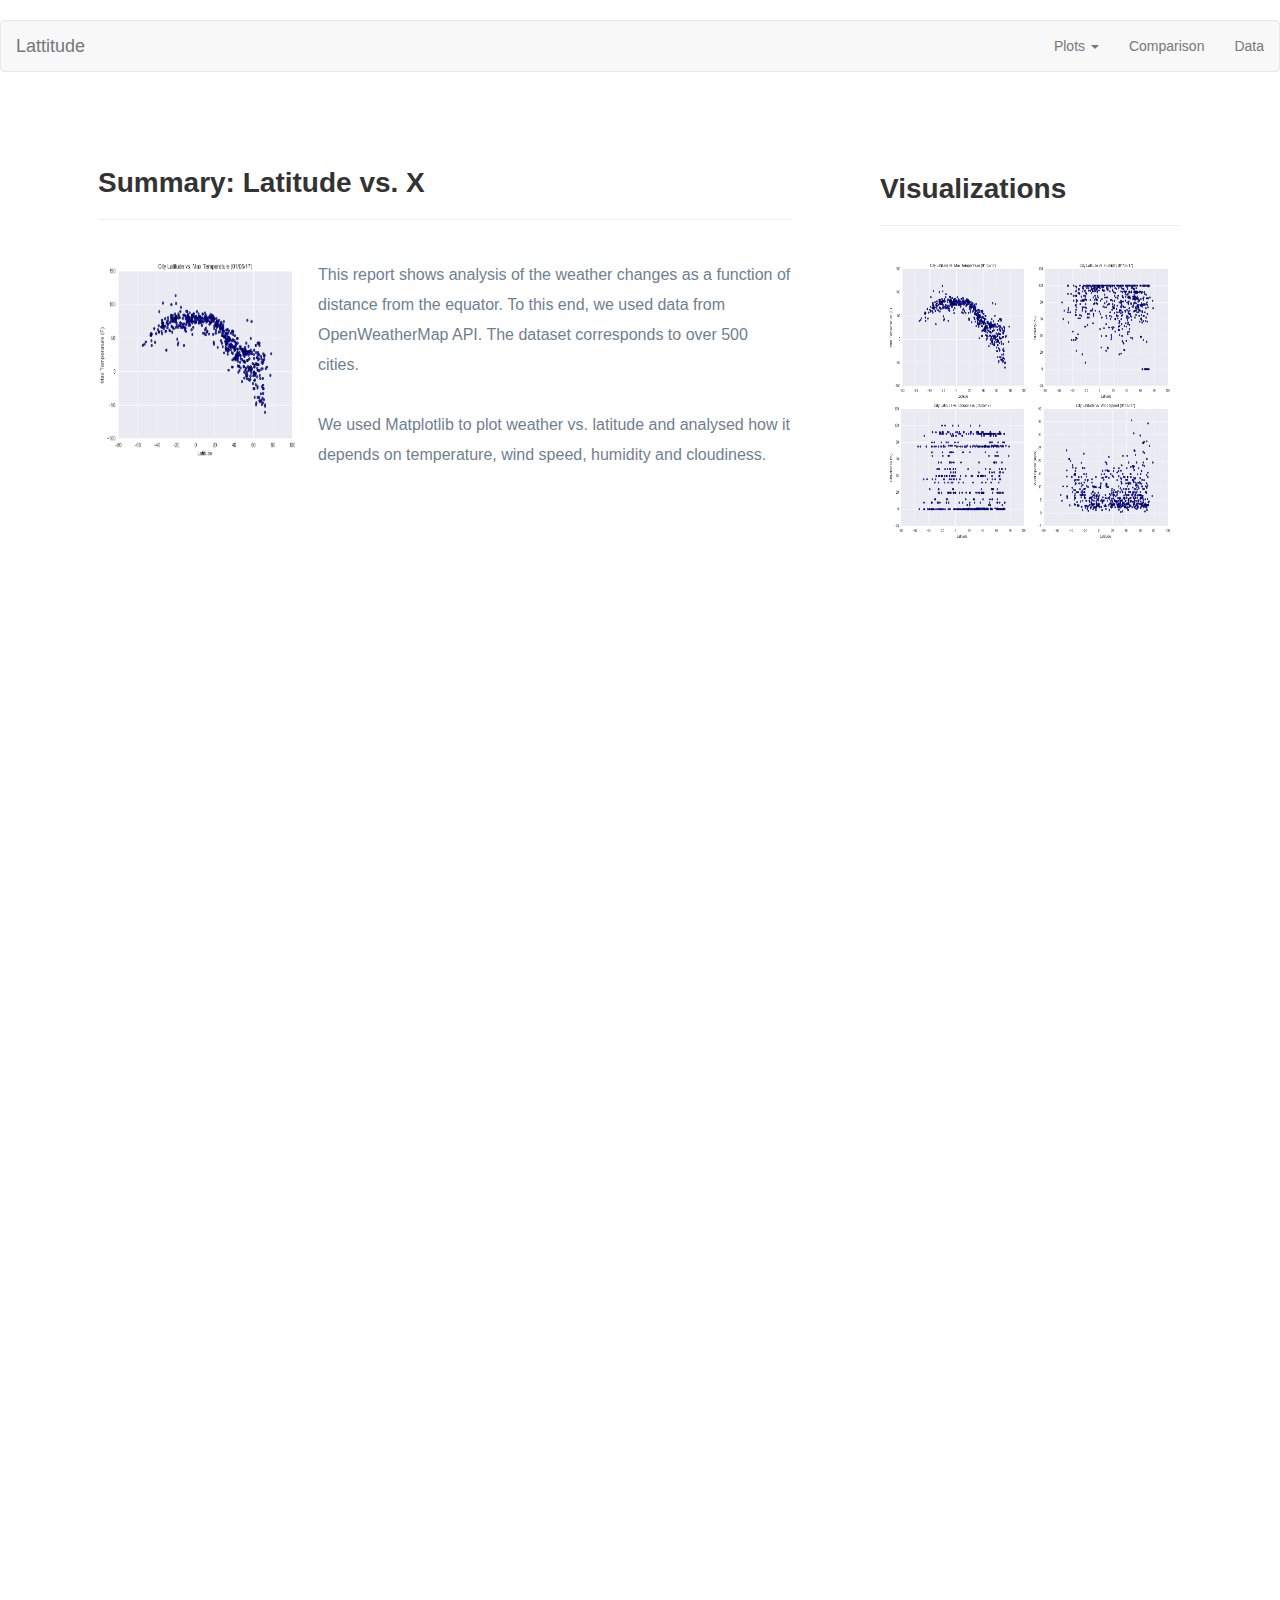
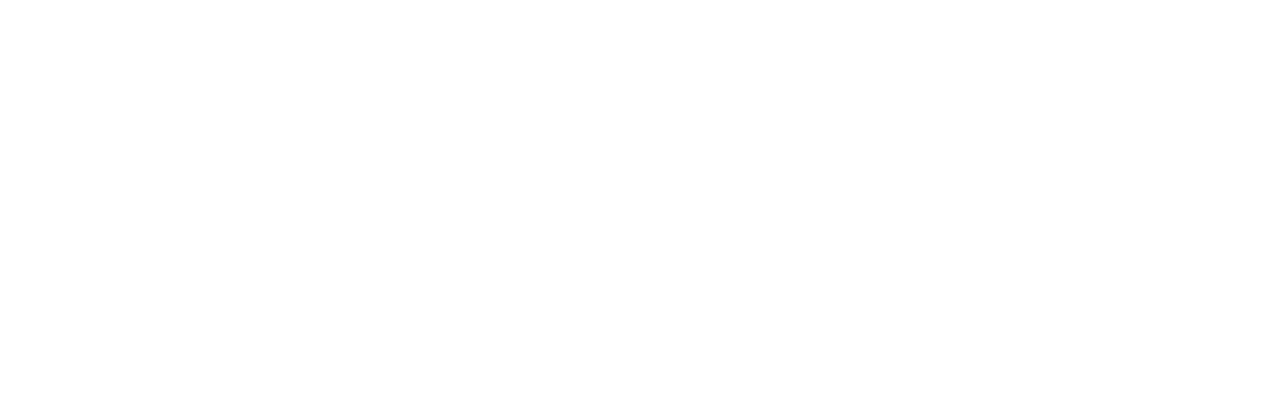
<file: index.html>
<!DOCTYPE html>
<html lang="en-us">
  <head>

    <meta charset="utf-8">
    <meta http-equiv="X-UA-Compatible" content="IE=edge">
    <meta name="viewport" content="width=device-width, initial-scale=1">
    
    <meta name="description" content="">
    <meta name="author" content="">
    <link rel="icon" href="favicon.ico">


    <title>Bootstrap Visualization Dashboard</title>

    <!-- Bootstrap core CSS -->
    <link href="dist/css/bootstrap.min.css" rel="stylesheet">

    <!-- IE10 viewport hack for Surface/desktop Windows 8 bug -->
    <link href="assets/css/ie10-viewport-bug-workaround.css" rel="stylesheet">

    <!-- Custom styles for this template -->
    <link href="navbar-fixed-top_rhy.css" rel="stylesheet">

  </head>

  <body>

   <!-- Start of navbar -->
   <nav class="navbar navbar-default">
      <div class="container-fluid navbar-custom">

        <!-- Brand and toggle get grouped for better mobile display -->
        <div class="row">
          <div class="navbar-header">
            <button type="button" class="navbar-toggle collapsed" data-toggle="collapse" data-target="#bs-example-navbar-collapse-1" aria-expanded="false">
              <span class="sr-only">Toggle Navigation</span>
              <span class="icon-bar"></span>
              <span class="icon-bar"></span>
              <span class="icon-bar"></span>
            </button>
            <div class="col-xs-9 phone-nav">
              <a class="navbar-brand" href="index.html" id="logo">Lattitude</a>
            </div>
          </div>

          <!-- Collect the nav links, forms, and other content for toggling -->
          <div class="collapse navbar-collapse" id="bs-example-navbar-collapse-1">
            <ul class="nav navbar-nav navbar-right navbar-right-custom">
              <li class="dropdown">
                <a href="#" class="dropdown-toggle" data-toggle="dropdown" role="button" aria-haspopup="true" aria-expanded="false">Plots <span class="caret"></span></a>
                <ul class="dropdown-menu">
                 <li><a href="visualizations/temp.html">Max Temperature</a></li>
                  <li><a href="visualizations/humidity.html">Humidity</a></li>
                  <li><a href="visualilzations/cloudiness.html">Cloudiness</a></li>
                  <li><a href="visualizations/wind.html">Wind Speed</a></li>
                </ul>
              </li>
              <li><a href="comparison.html">Comparison</a></li>
              <li><a href="data.html">Data</a></li>
            </ul>
          </div><!-- /.navbar-collapse -->
        </div>
      </div><!-- /.container-fluid -->
    </nav>
    <!-- End of navbar -->


    <div class="container">
      <section class="row">
        <div class="col-md-8">
          <article class="description-content">
            <h1 class="description-header">Summary: Latitude vs. X</h1>
            <hr class="description-hr"/>
            <img src="resources/images/temperaturemap.png" alt="" id="description-image"/>
            <p>This report shows analysis of the weather changes as a function of distance from the equator. 
              To this end, we used data from OpenWeatherMap API. The dataset corresponds to over 500 cities.</p>
            <p>We used Matplotlib to plot weather vs. latitude and analysed how it depends on temperature, 
               wind speed, humidity and cloudiness.</p>
          </article>
        </div>
      
        <div class="col-md-4">
          <section id="imageNav-area">
            <div class="imageNav-content">
              <h2 class="imageNav-header">Visualizations</h2>
              <hr />
              <div id="images">
                <a href="visualizations/temp.html"><img src="resources/images/temperaturemap.png" alt="Latitude vs. Max Temperature" class="imageNav-photo"></a>
                <a href="visualizations/humidity.html"><img src="resources/images/humiditymap.png" alt="Latitude vs. Humidity" class="imageNav-photo"></a>
                <a href="visualizations/cloudiness.html"><img src="resources/images/cloudymap.png" alt="Latitude vs. Cloudiness" class="imageNav-photo"></a>
                <a href="visualizations/wind.html"><img src="resources/images/windmap.png" alt="Latitude vs. Wind Speed" class="imageNav-photo"></a>                </div>
              </div>
            </div>
          </section>
        </div> <!-- /container -->
    </section>
</div>
          
    <!-- jQuery CDN -->
       <script type="text/javascript" src="https://code.jquery.com/jquery-2.1.4.min.js"></script>

       <!-- Bootstrap CDN -->
       <script src="https://maxcdn.bootstrapcdn.com/bootstrap/3.3.6/js/bootstrap.min.js"></script>

  </body>
</html>
</file>
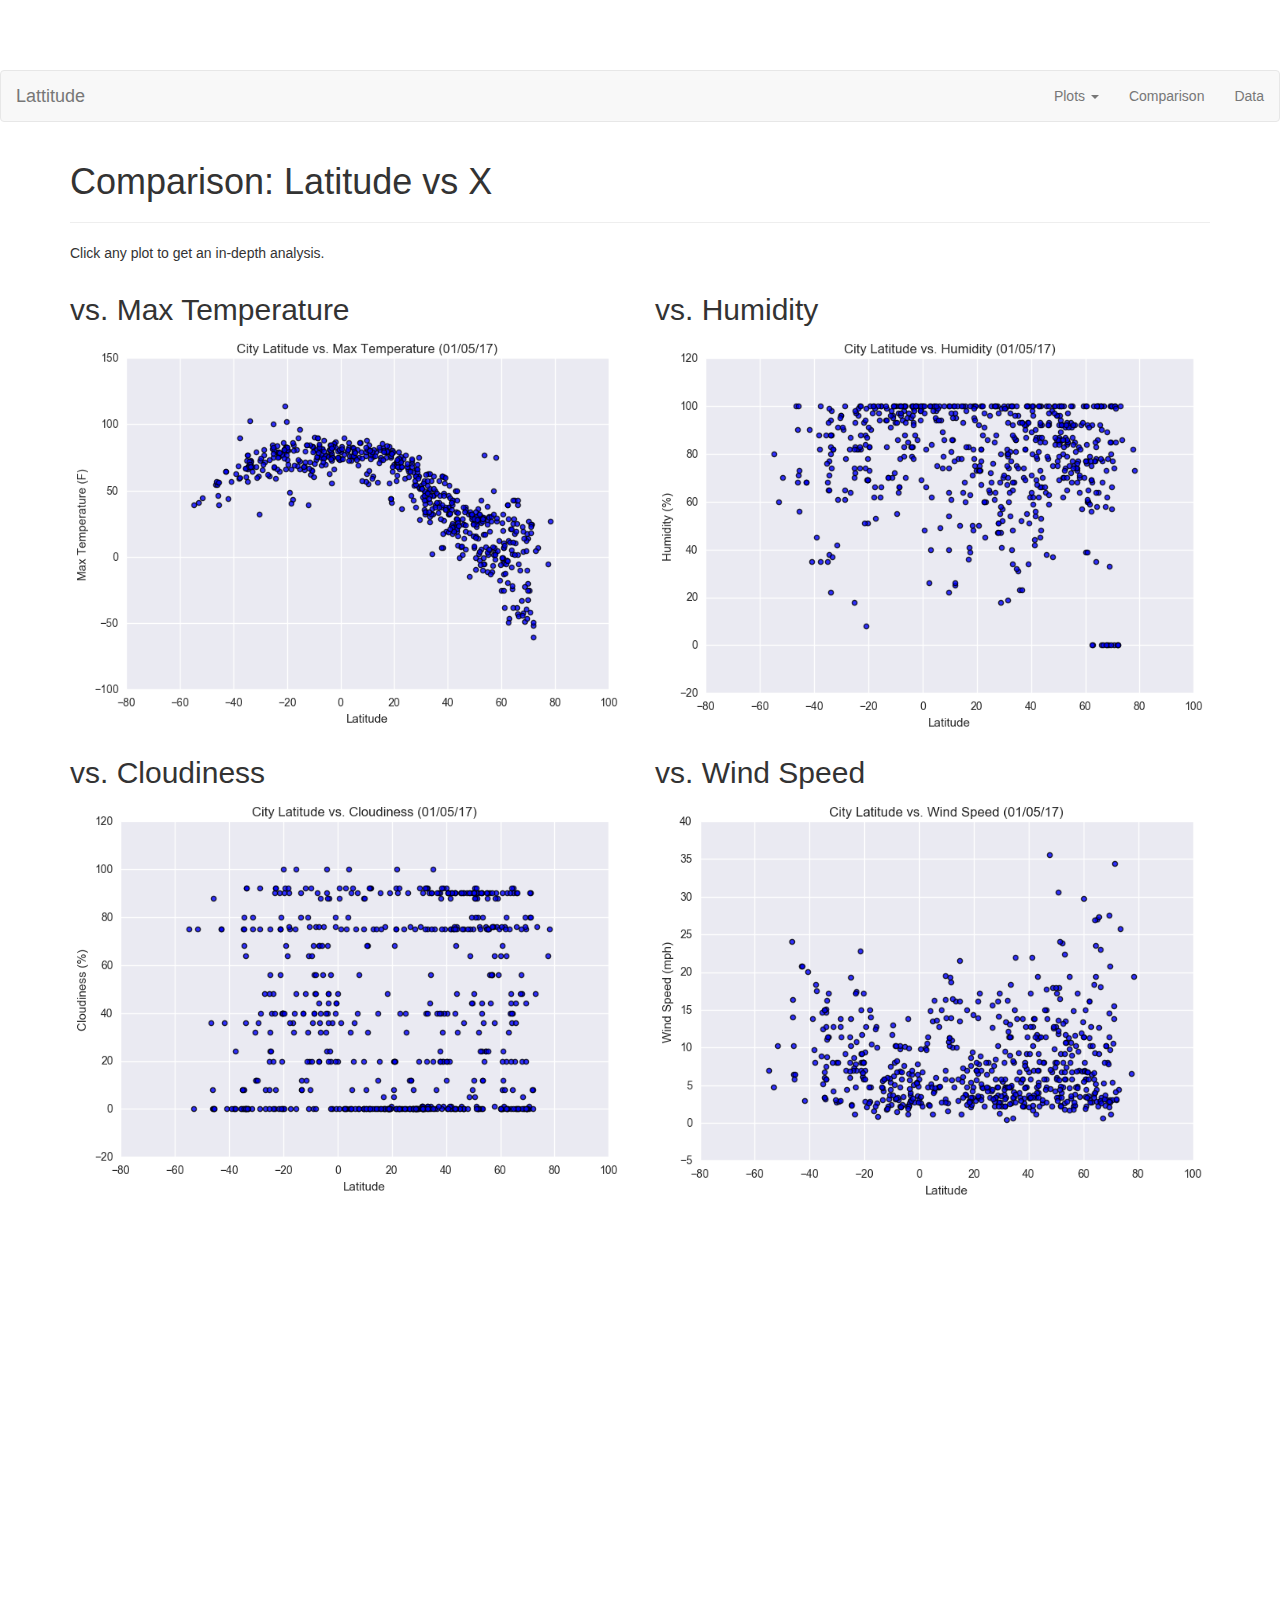
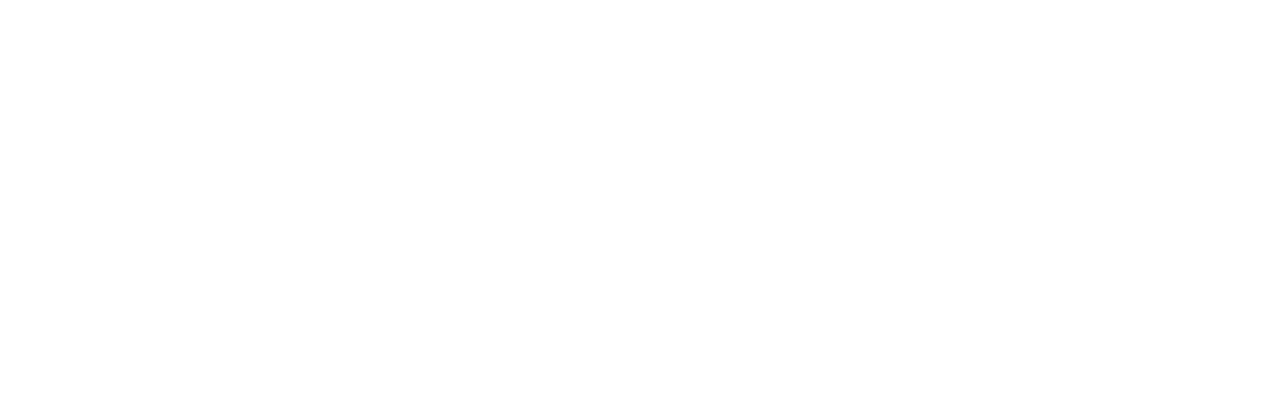
<file: comparison.html>
<!DOCTYPE html>
<html lang="en-us">
  <head>

    <meta charset="UTF-8">
    <meta name="viewport" content="width=device-width, initial-scale=1.0">
    <meta http-equiv="X-UA-Compatible" content="ie=edge">

    <title>Bootstrap Visualization Dashboard</title>

    <!-- Boostrap Stylesheet -->
    <link rel="stylesheet" href="dist/css/bootstrap.min.css" media="screen">

    <!-- CSS stylesheet -->
    <link rel="stylesheet" href="navbar-fixed-top.css" media="screen">

  </head>

  <body>
    <!-- Start of navbar -->
    <nav class="navbar navbar-default">
      <div class="container-fluid navbar-custom">

        <!-- Brand and toggle get grouped for better mobile display -->
        <div class="row">
          <div class="navbar-header">
            <button type="button" class="navbar-toggle collapsed" data-toggle="collapse" data-target="#bs-example-navbar-collapse-1" aria-expanded="false">
              <span class="sr-only">Toggle Navigation</span>
              <span class="icon-bar"></span>
              <span class="icon-bar"></span>
              <span class="icon-bar"></span>
            </button>
            <div class="col-xs-9 phone-nav">
              <a class="navbar-brand" href="index.html" id="logo">Lattitude</a>
            </div>
          </div>

          <!-- Collect the nav links, forms, and other content for toggling -->
          <div class="collapse navbar-collapse" id="bs-example-navbar-collapse-1">
            <ul class="nav navbar-nav navbar-right navbar-right-custom">
              <li class="dropdown">
                <a href="#" class="dropdown-toggle" data-toggle="dropdown" role="button" aria-haspopup="true" aria-expanded="false">Plots <span class="caret"></span></a>
                <ul class="dropdown-menu">
                 <li><a href="visualizations/temp.html">Max Temperature</a></li>
                  <li><a href="visualizations/humidity.html">Humidity</a></li>
                  <li><a href="visualizations/cloudiness.html">Cloudiness</a></li>
                  <li><a href="visualizations/wind.html">Wind Speed</a></li>
                </ul>
              </li>
              <li><a href="comparison.html">Comparison</a></li>
              <li><a href="data.html">Data</a></li>
            </ul>
          </div><!-- /.navbar-collapse -->
        </div>
      </div><!-- /.container-fluid -->
    </nav>
    <!-- End of navbar -->

    <!-- Start of container -->
    <div class="container">
      <article class="description-content row">
        <div class="col-xs-12">
          <h1 class="description-header">Comparison: Latitude vs X</h1>
          <hr class="description-hr"/>
          <p class="description-text">Click any plot to get an in-depth analysis.</p>
        </div>
        <div class="col-md-6">
          <h2 class="comparison-header">vs. Max Temperature</h2>
          <a href="visualizations/temp.html"><img src="resources/images/temperaturemap.png" alt="Latitude vs. Max Temperature" class="comparison-image img-responsive"></a>
          <hr class="visible-xs visible-sm">
        </div>
        <div class="col-md-6">
          <h2 class="comparison-header">vs. Humidity</h2>
          <a href="visualizations/humidity.html"><img src="resources/images/humiditymap.png" alt="Latitude vs. Humidity" class="comparison-image img-responsive"></a>
          <hr class="visible-xs visible-sm">
        </div>
        <div class="col-md-6">
          <h2 class="comparison-header">vs. Cloudiness</h2>
          <a href="visualizations/cloudiness.html"><img src="resources/images/cloudymap.png" alt="Latitude vs. Cloudiness" class="comparison-image img-responsive"></a>
          <hr class="visible-xs visible-sm">
        </div>
        <div class="col-md-6">
          <h2 class="comparison-header">vs. Wind Speed</h2>
          <a href="visualizations/wind.html"><img src="resources/images/windmap.png" alt="Latitude vs. Wind Speed" class="comparison-image img-responsive"></a>
        </div>
      </article>
    </div>
    <!-- End of container  -->

    <!-- jQuery CDN -->
    <script type="text/javascript" src="https://code.jquery.com/jquery-2.1.4.min.js"></script>

    <!-- Bootstrap CDN -->
    <script src="https://maxcdn.bootstrapcdn.com/bootstrap/3.3.6/js/bootstrap.min.js"></script>
  </body>

</html>
</file>
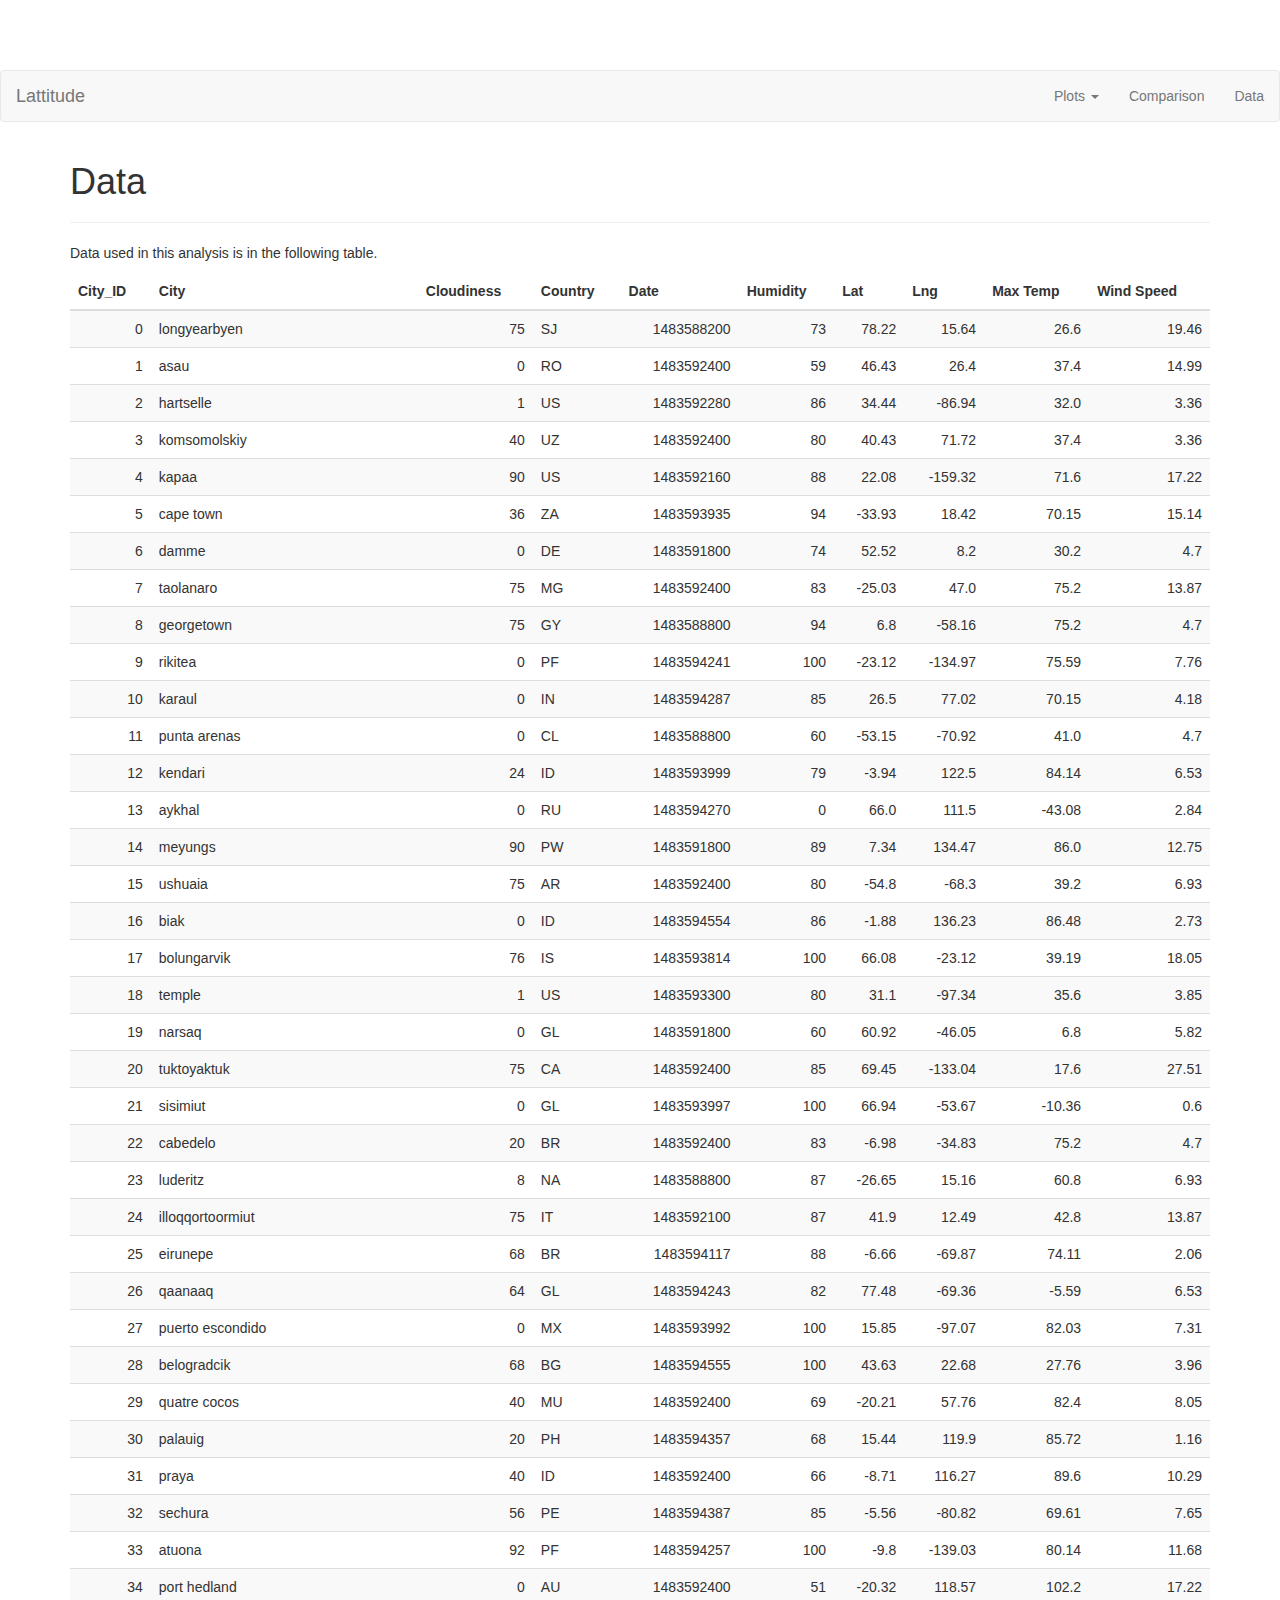
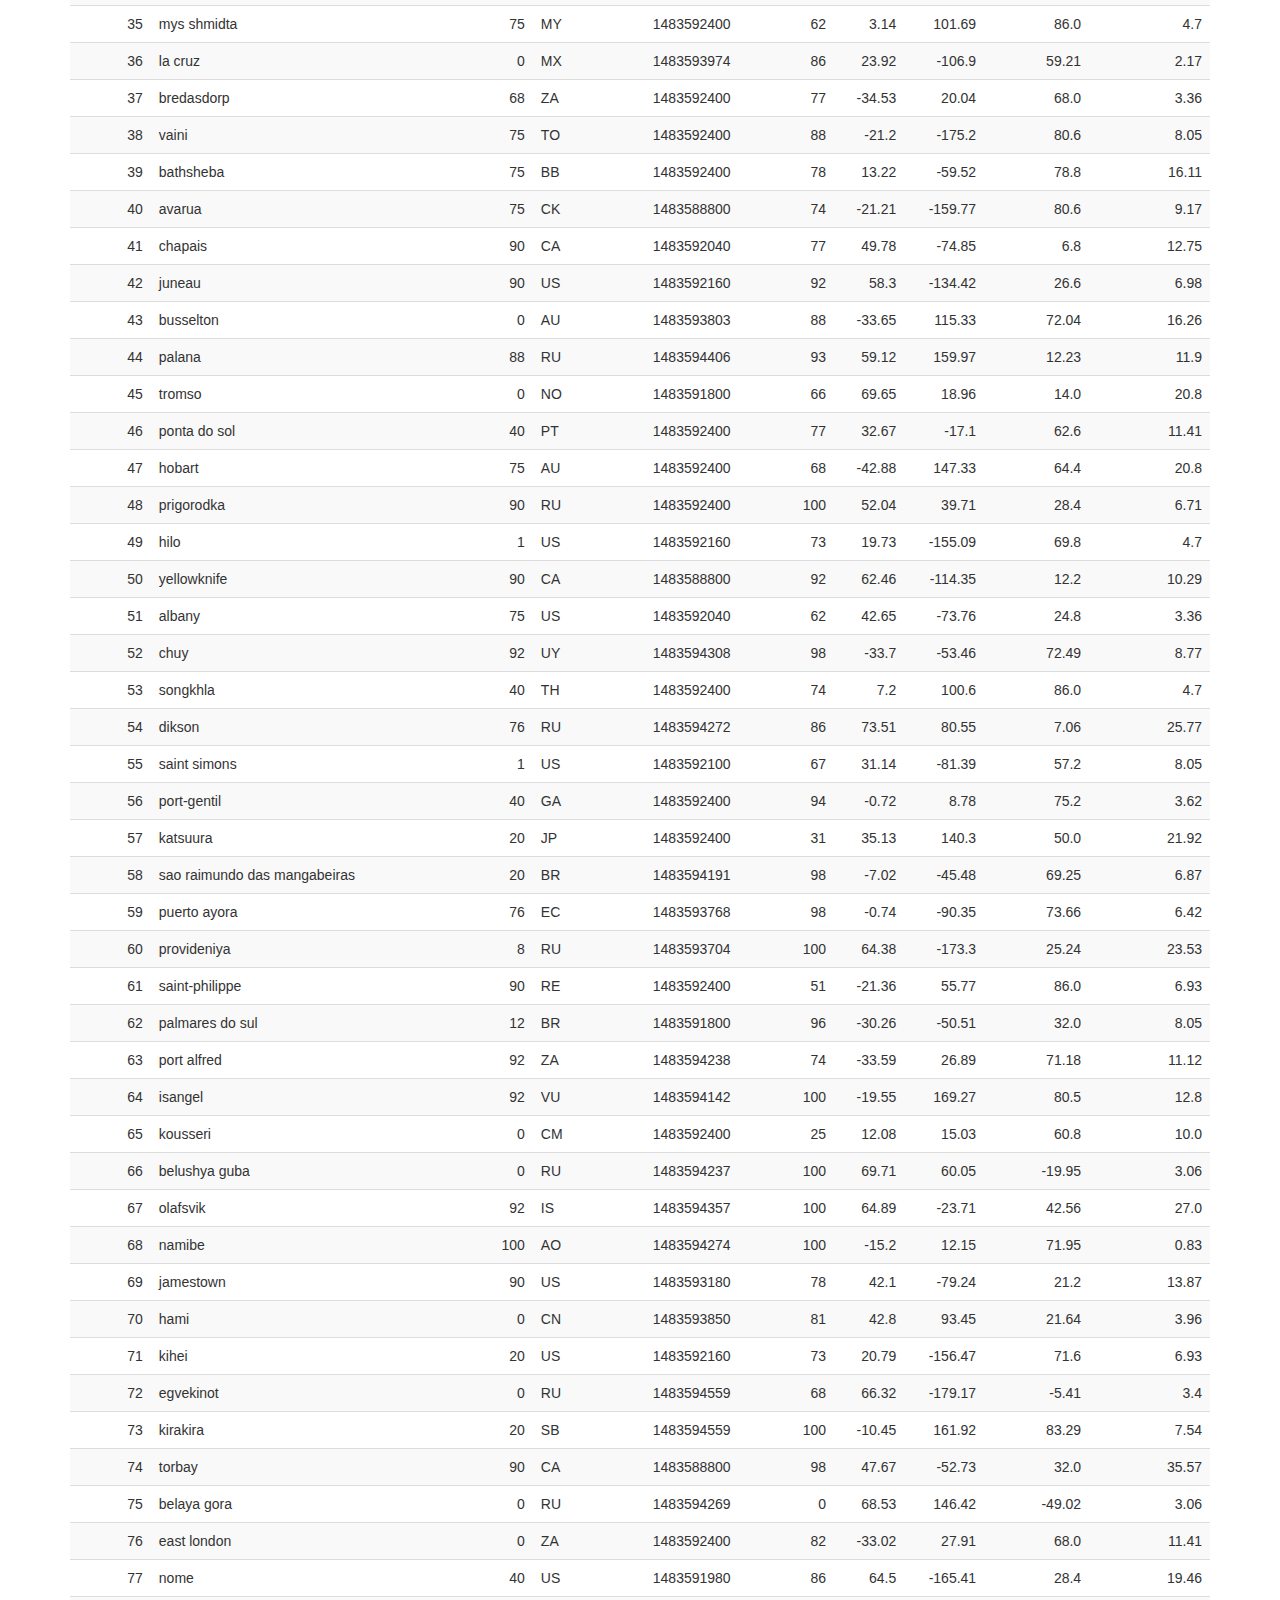
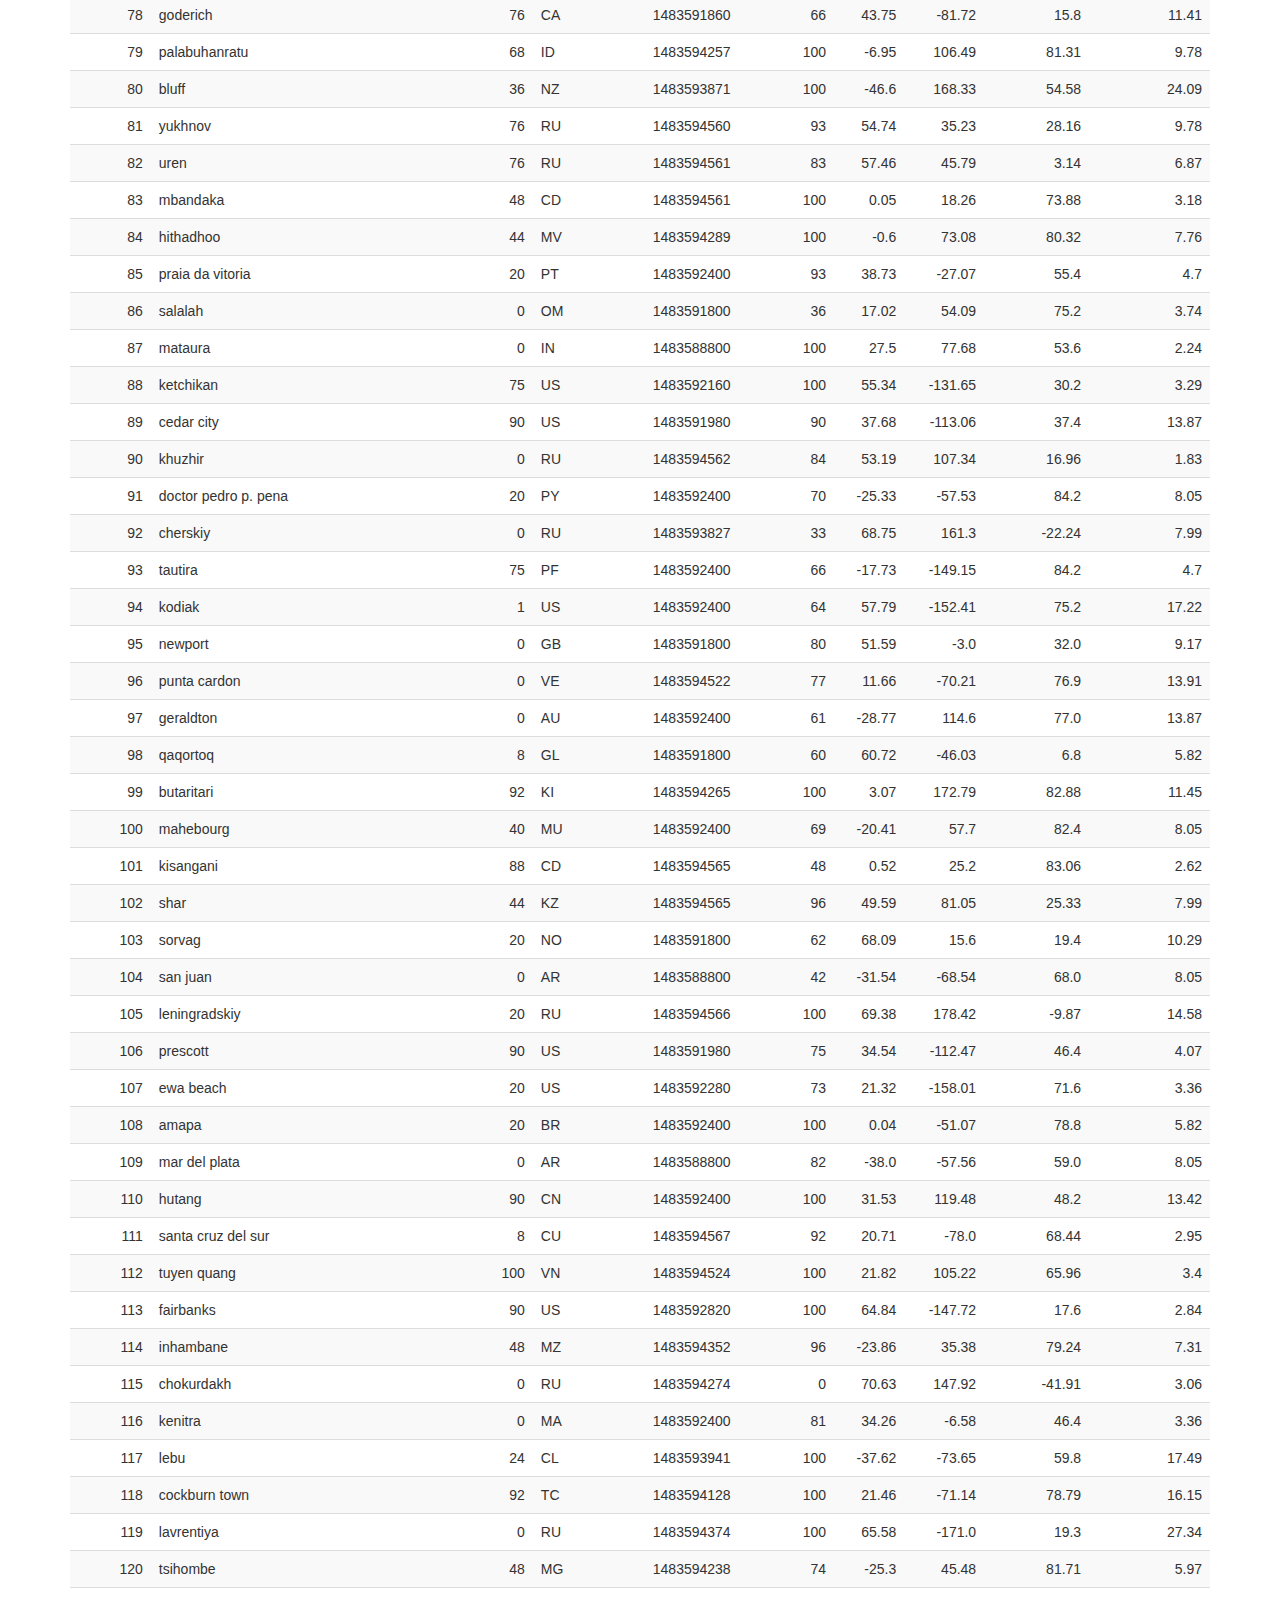
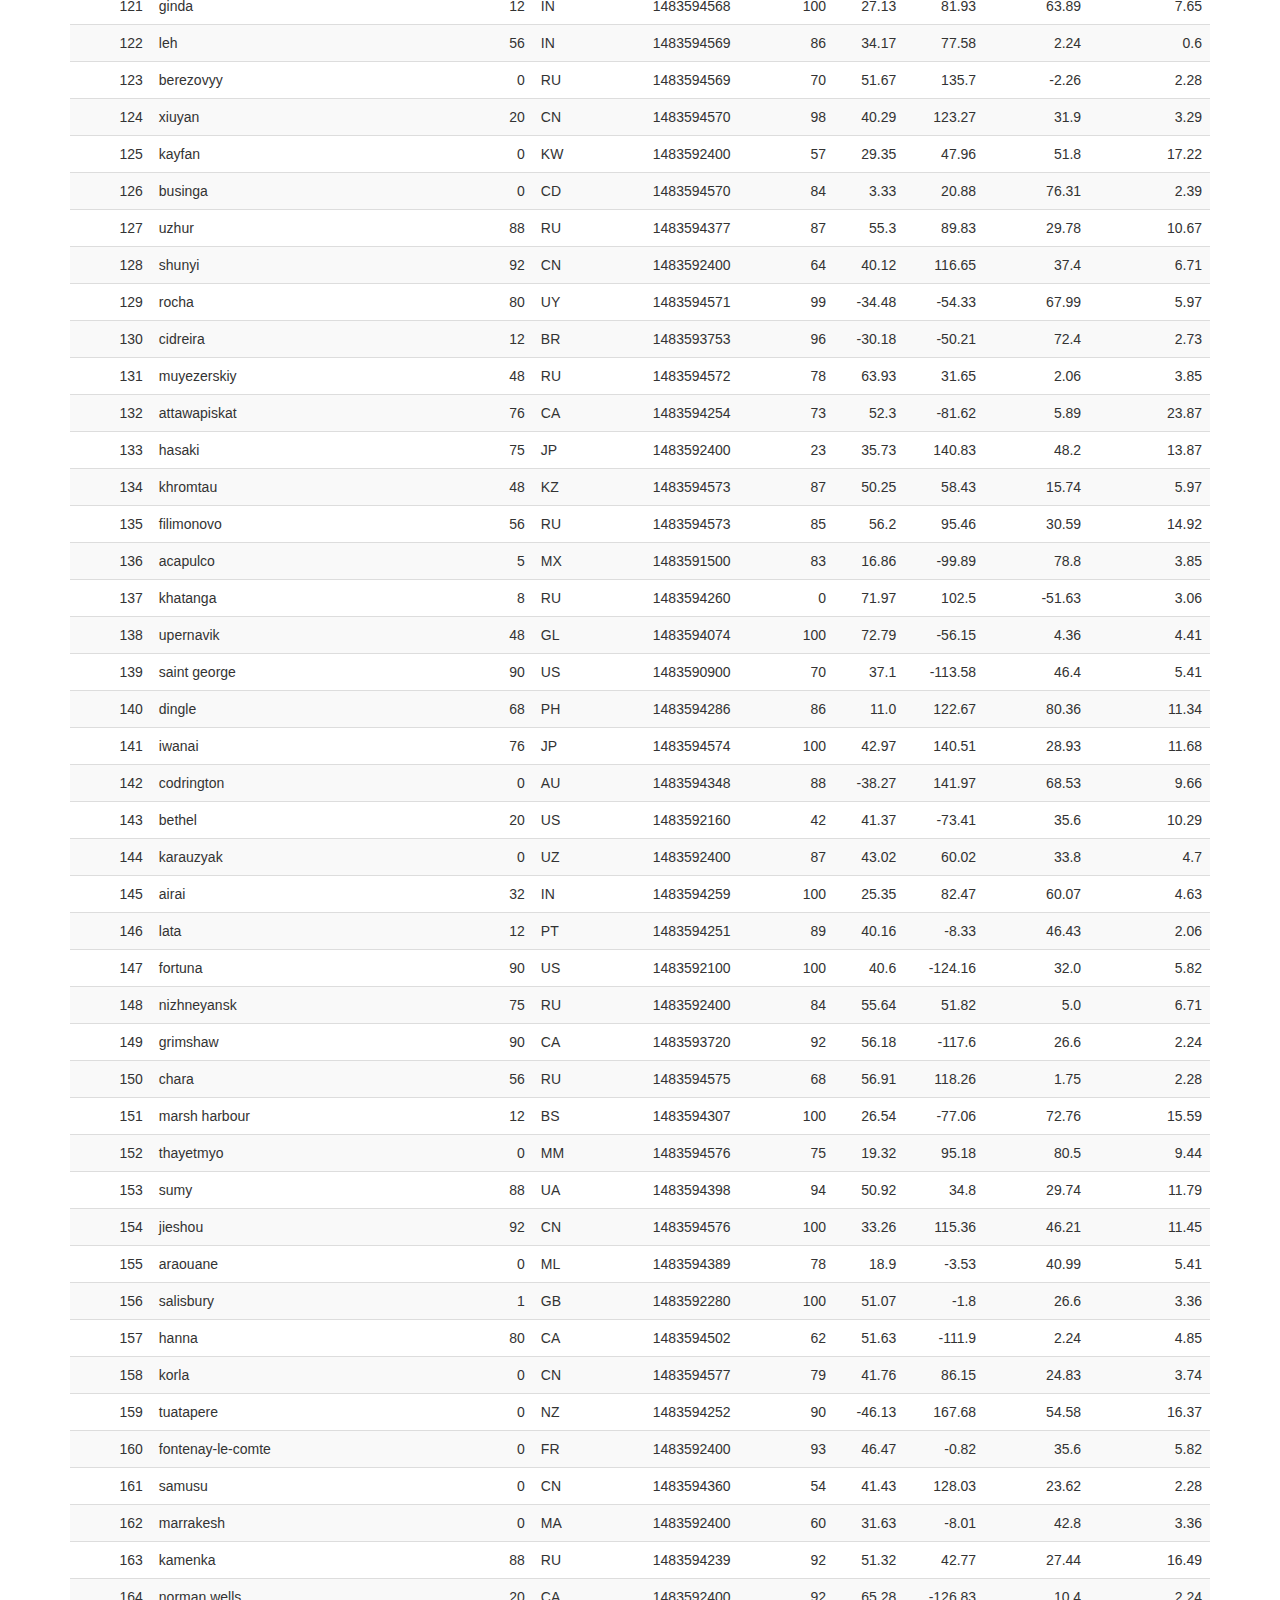
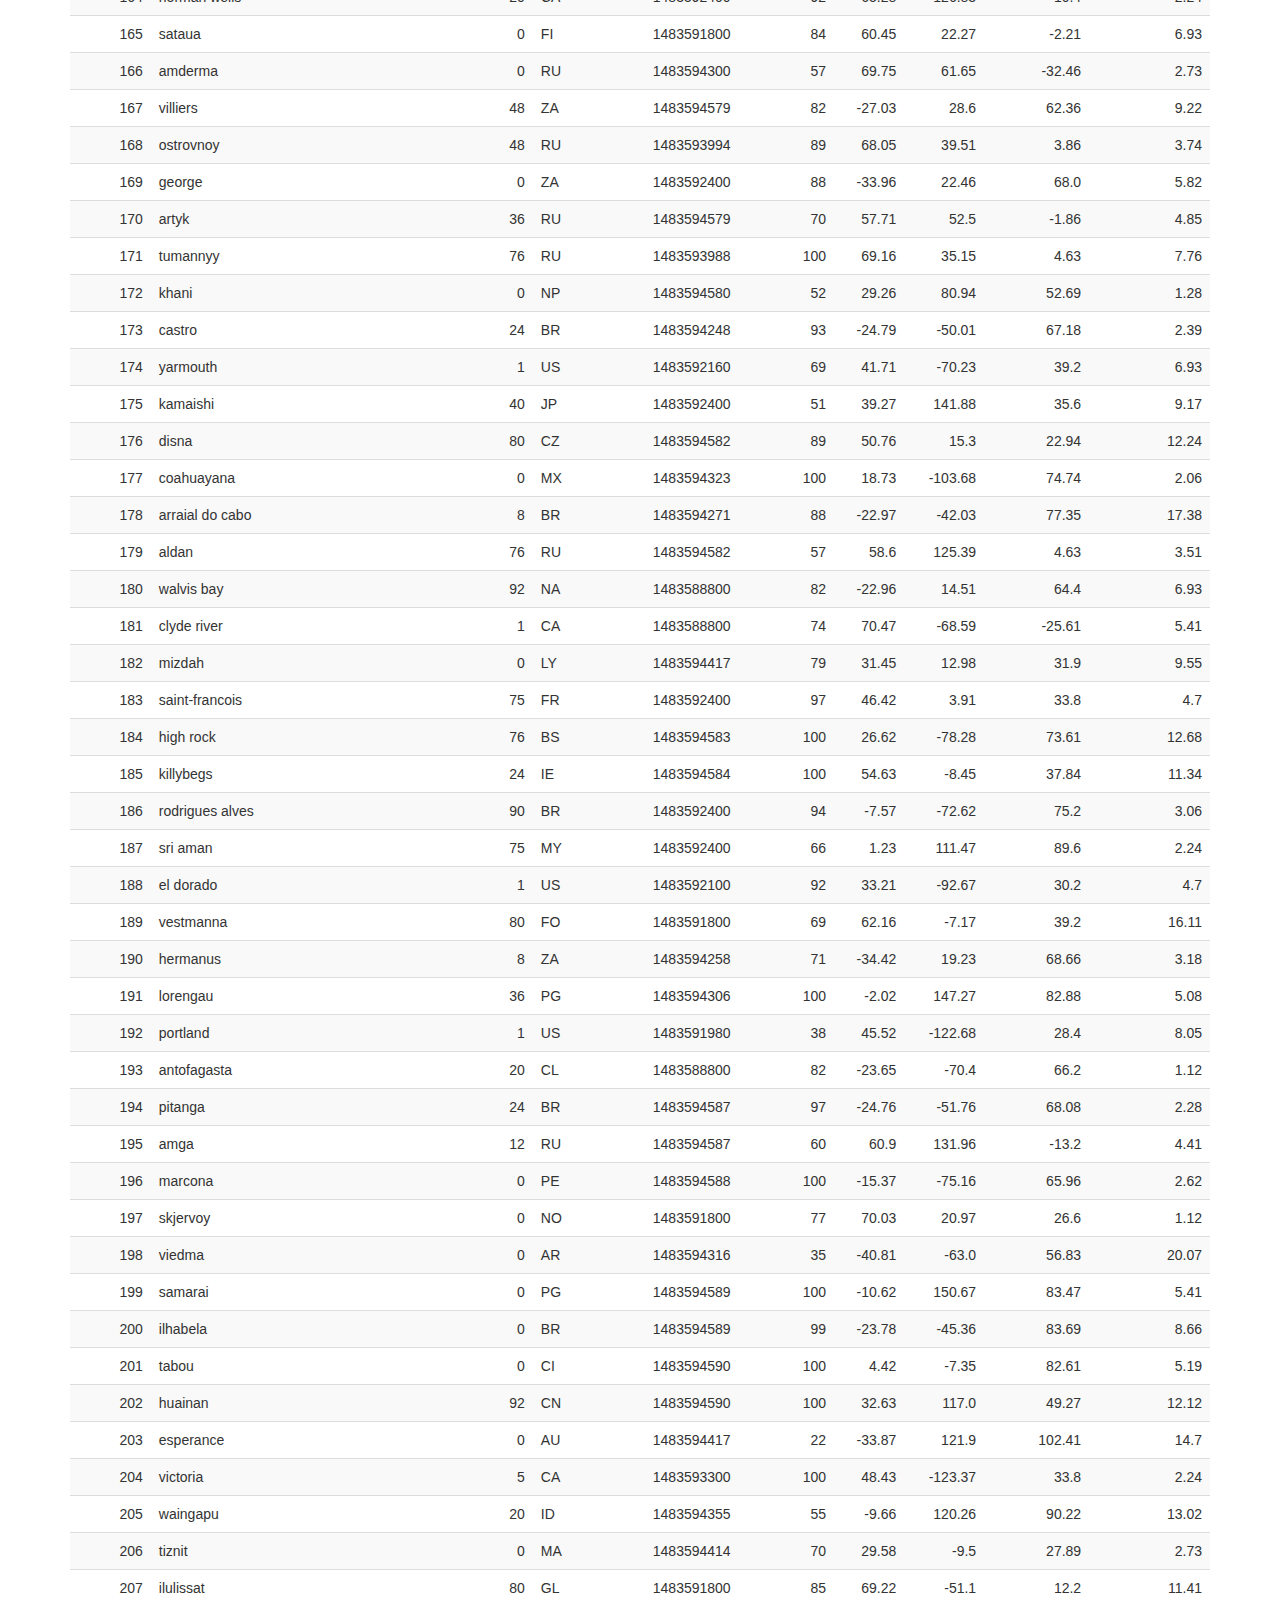
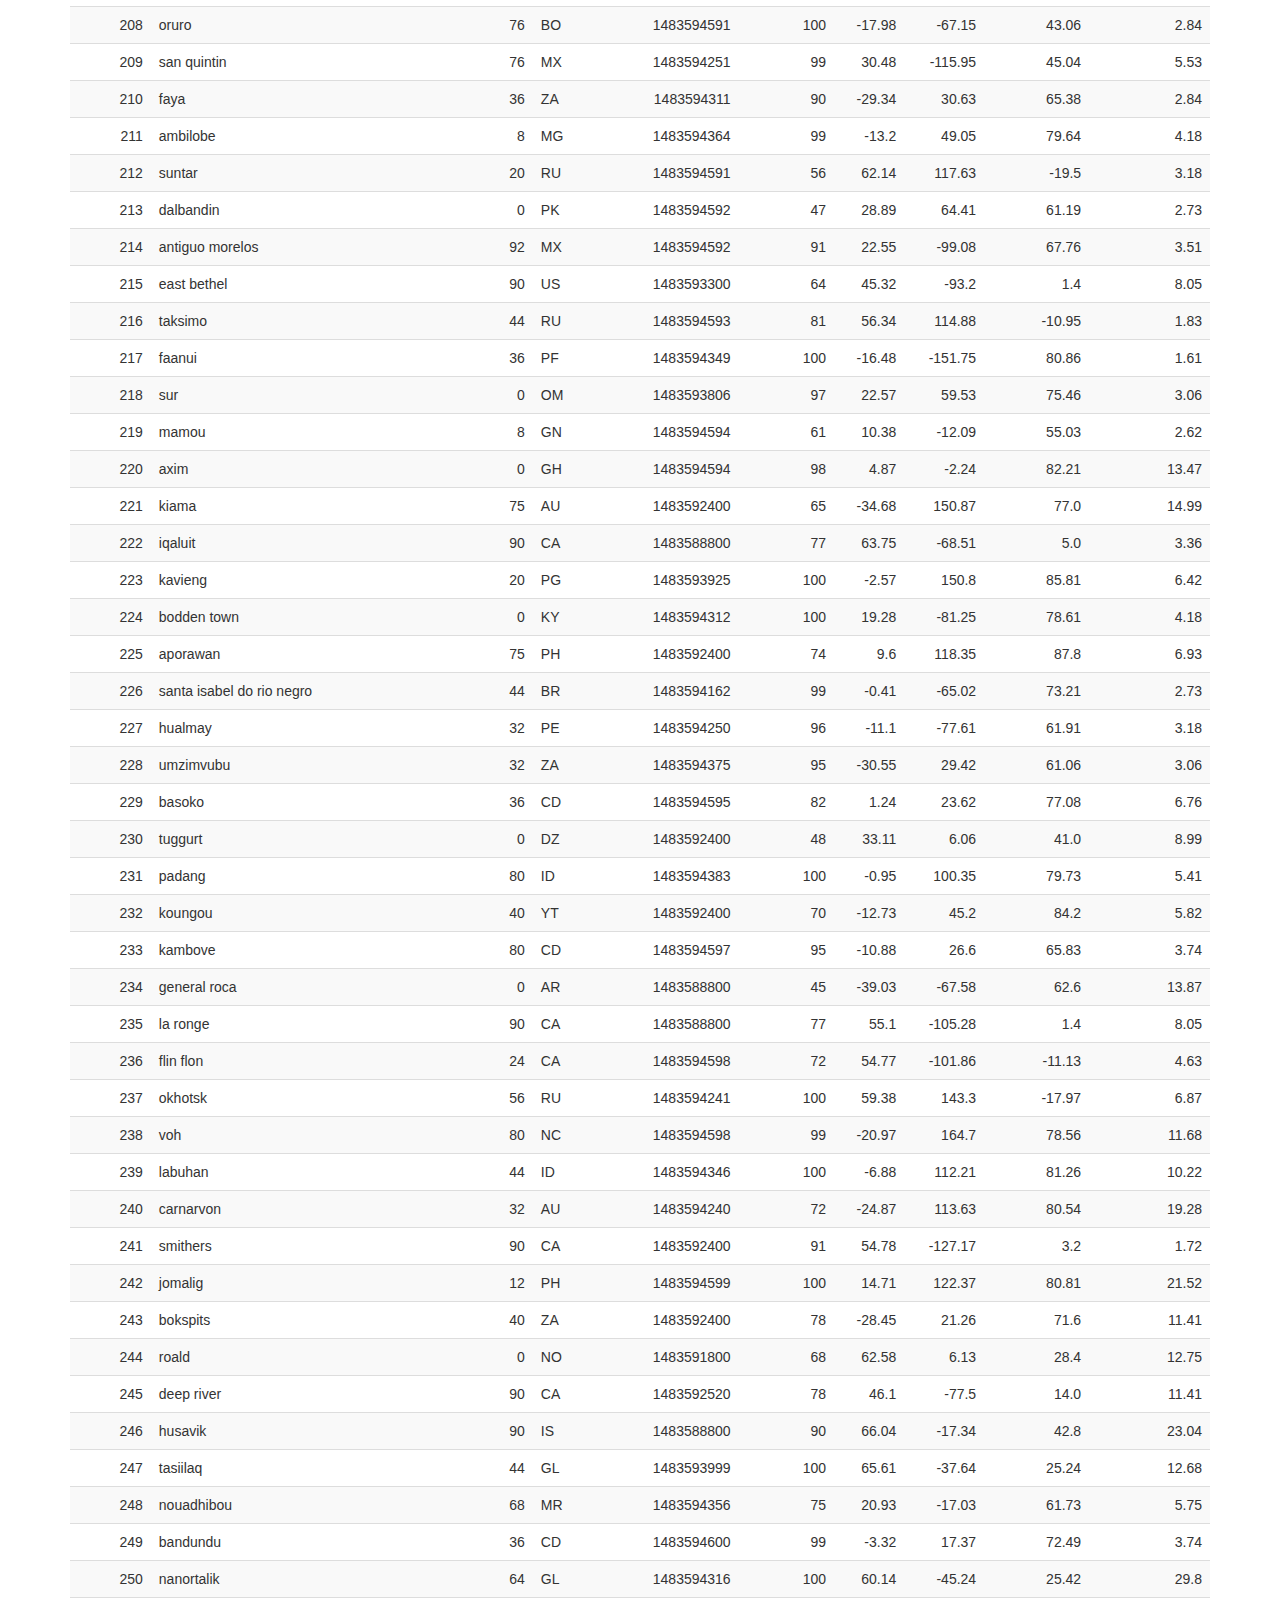
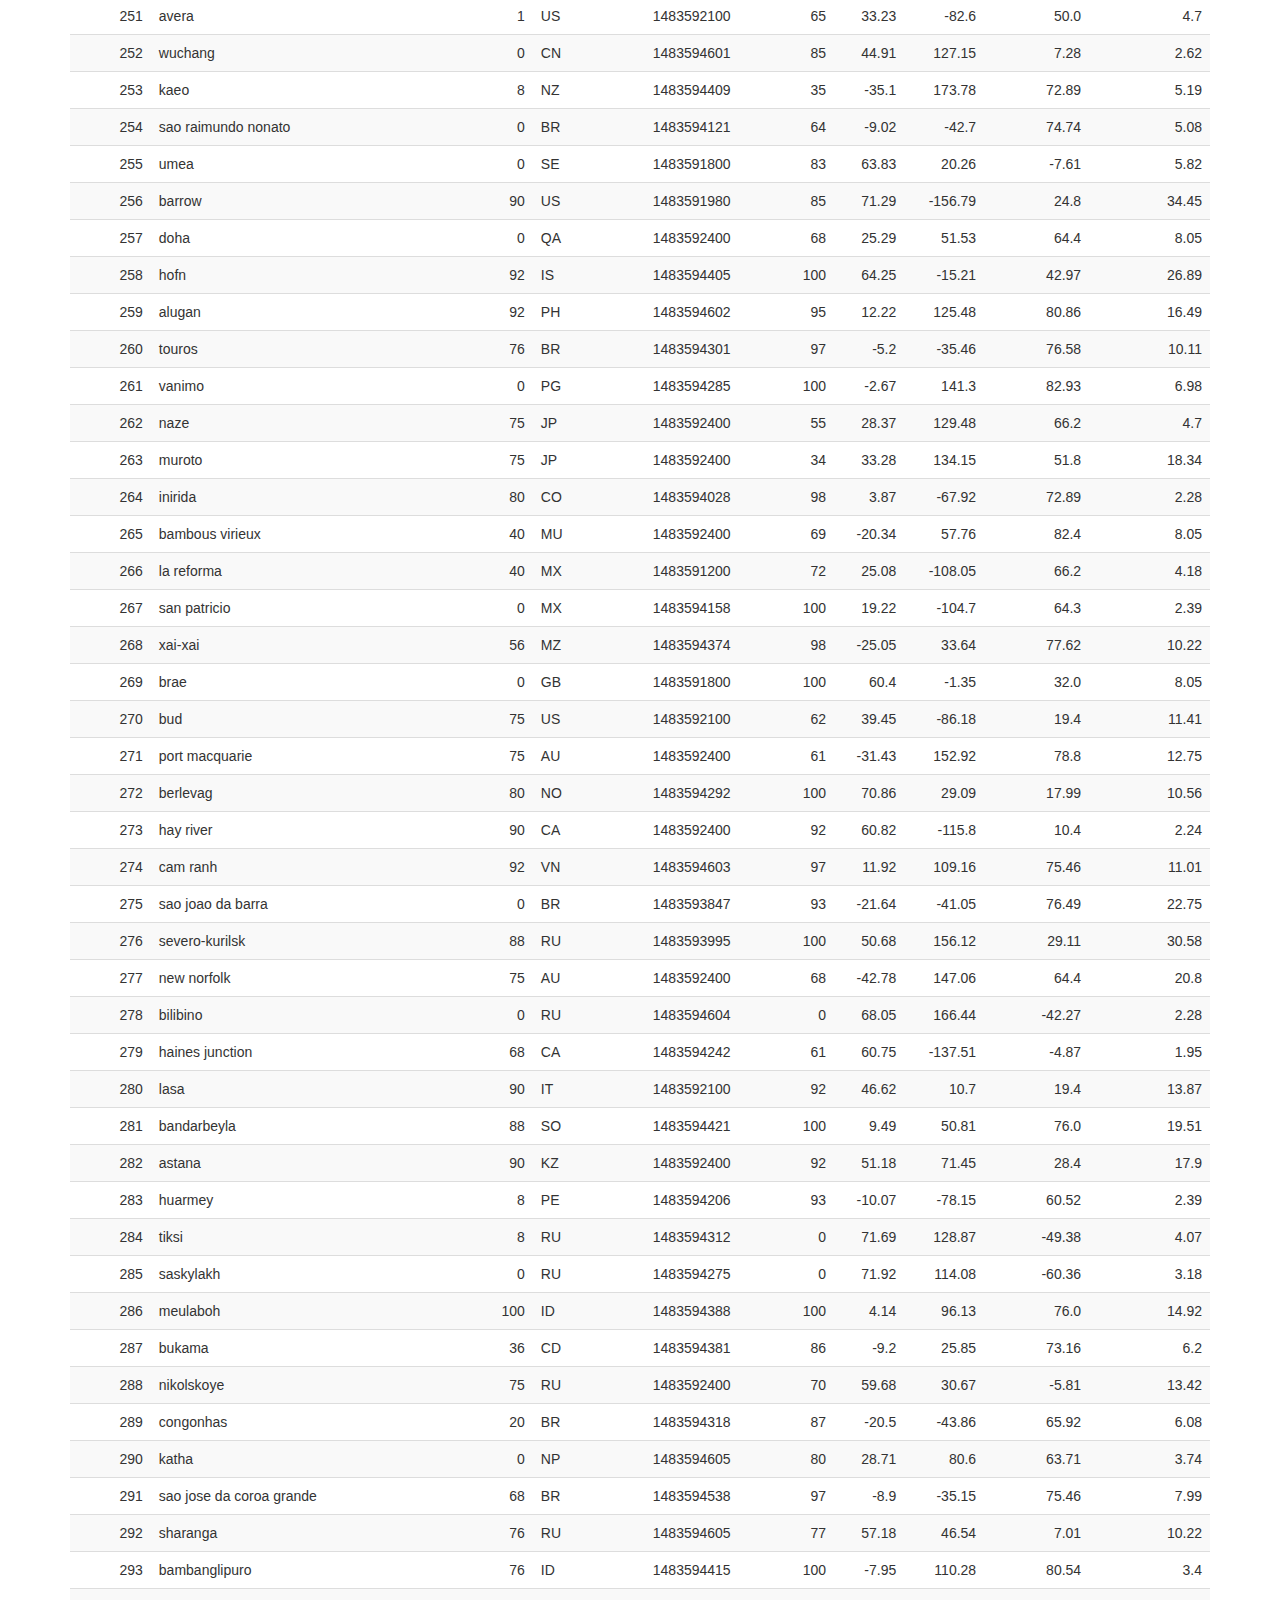
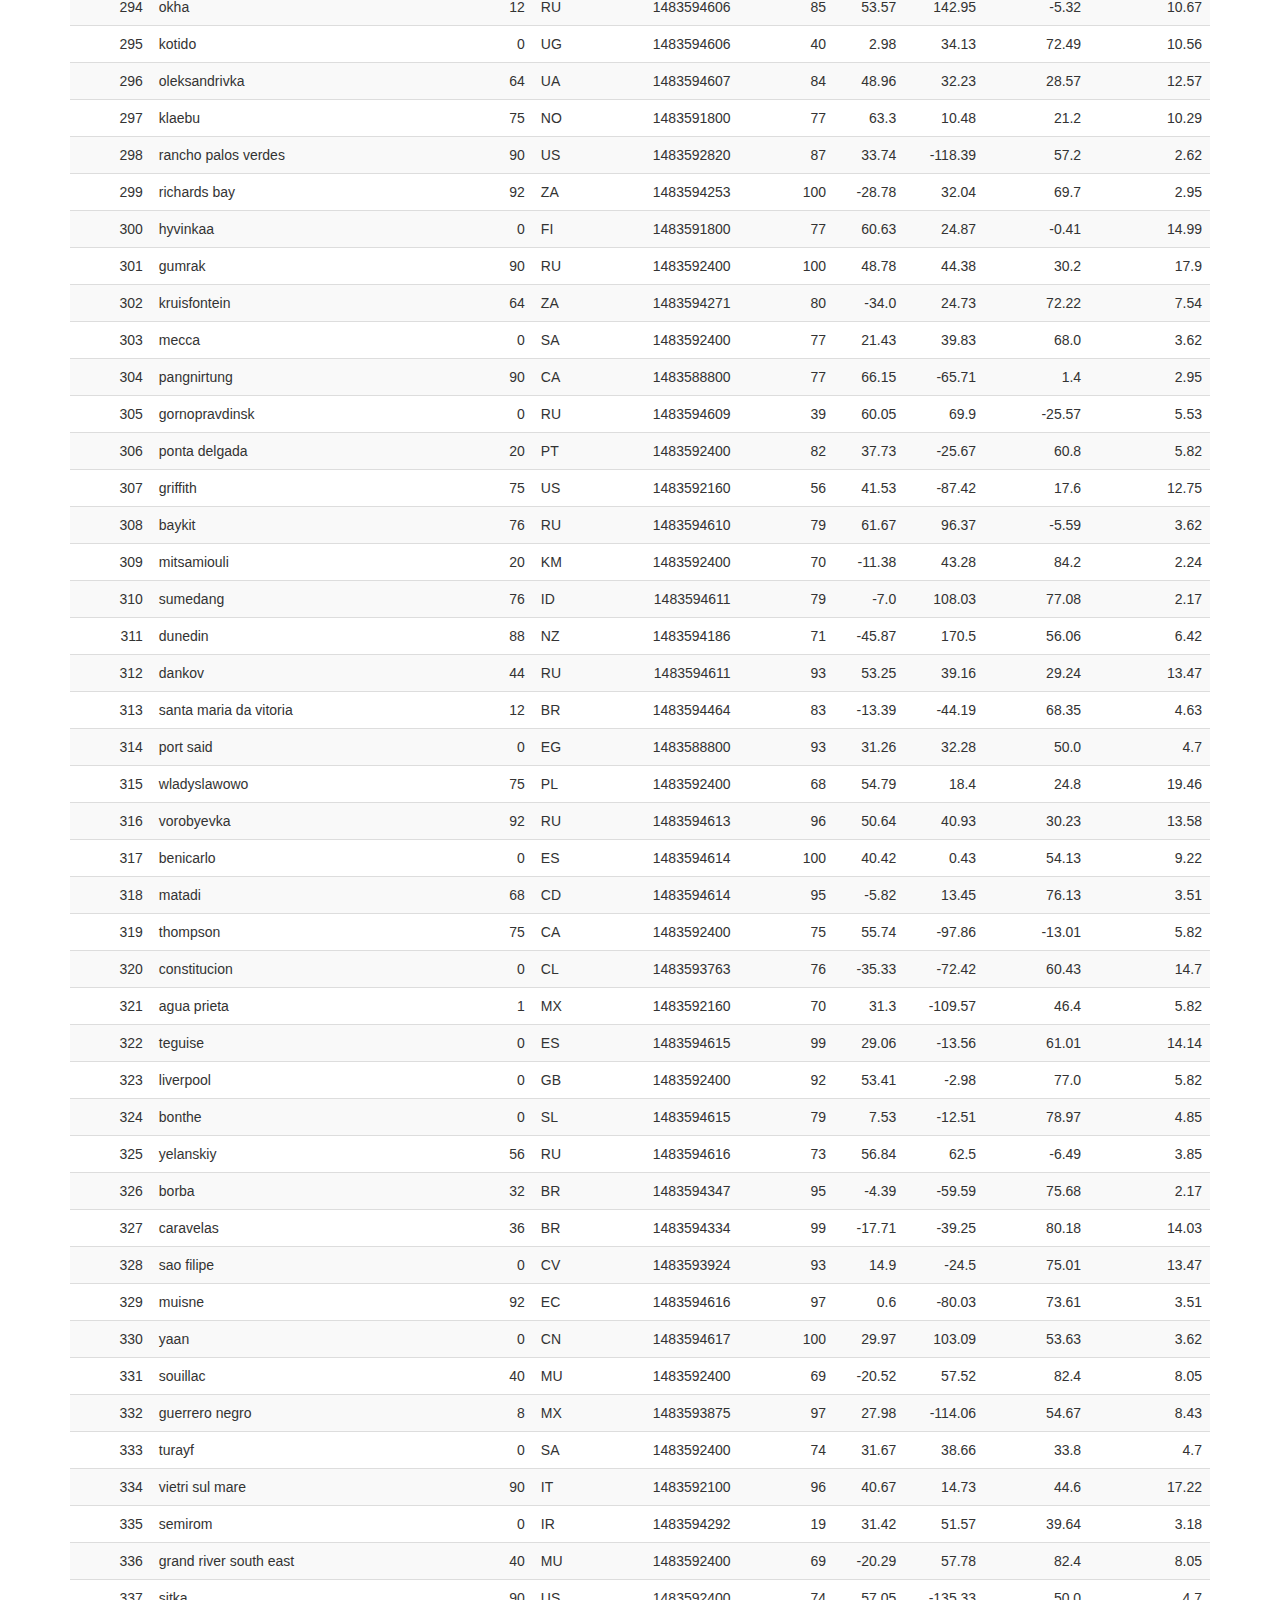
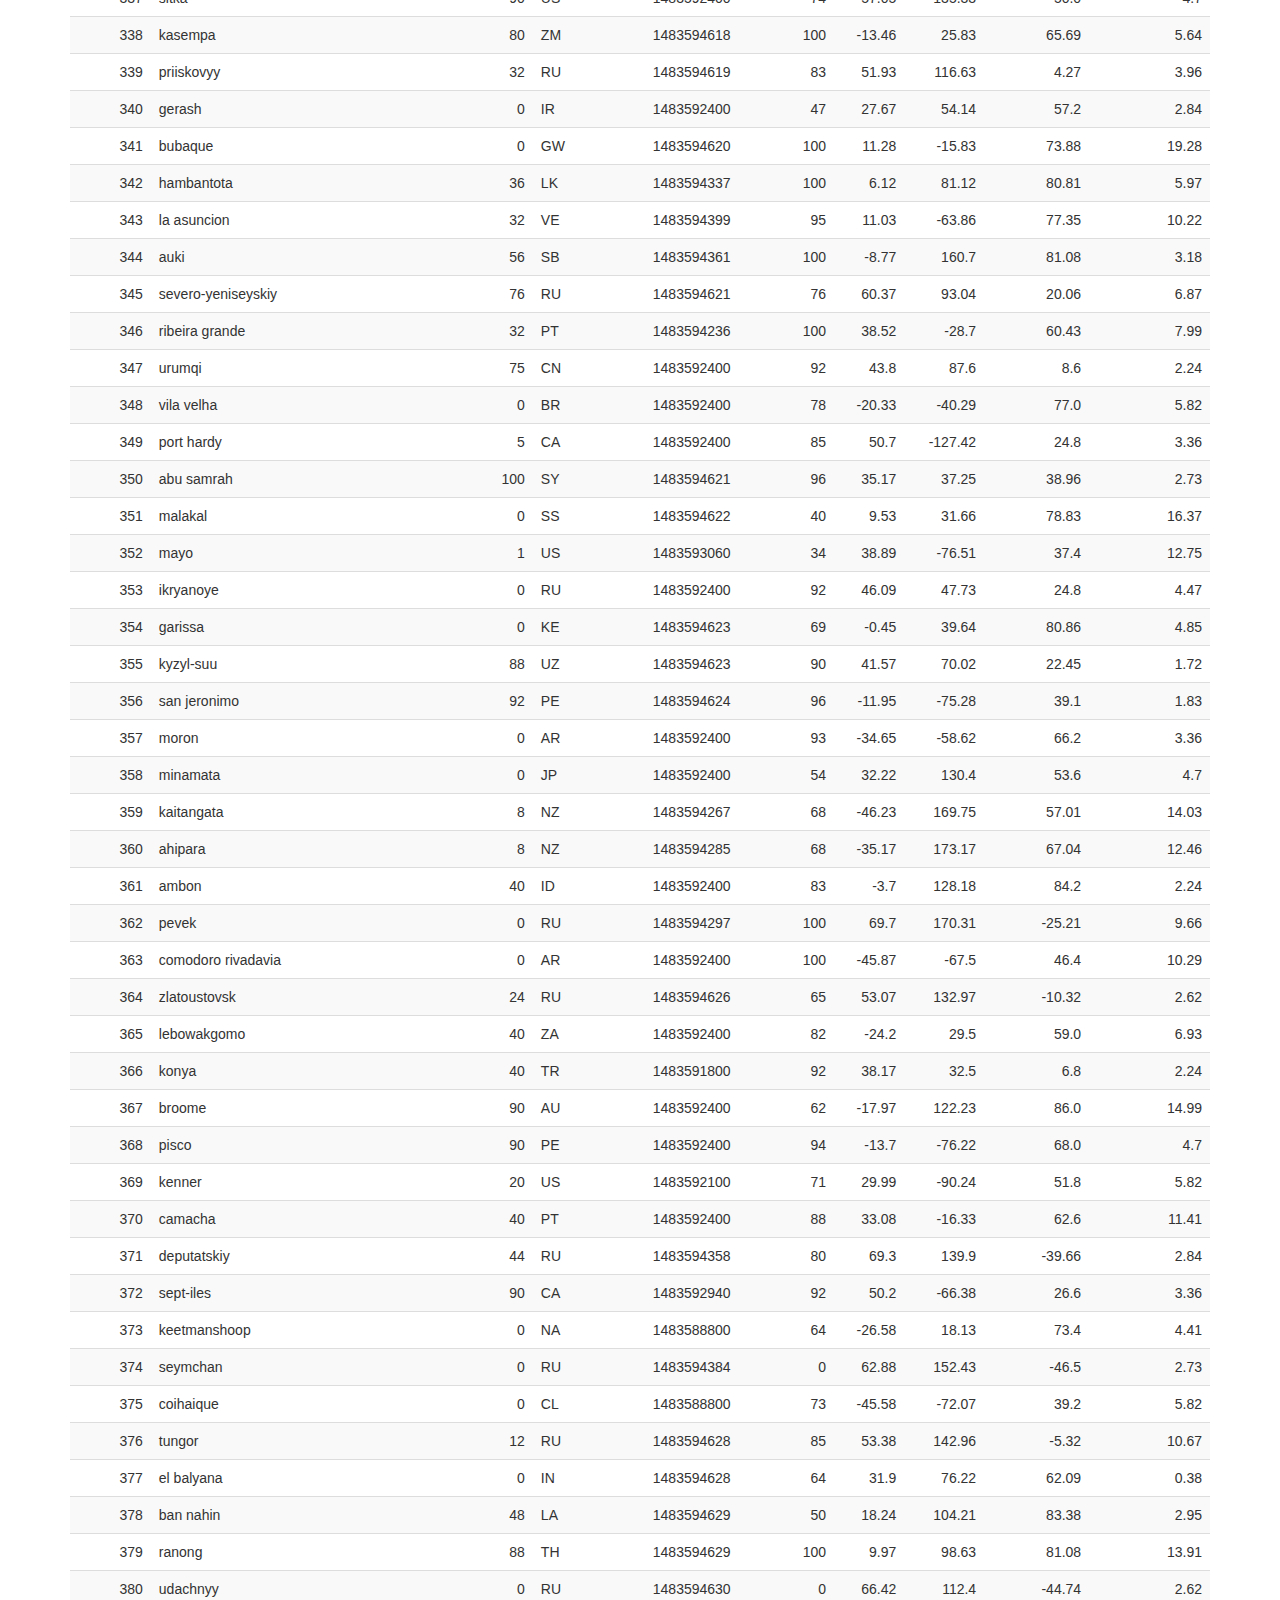
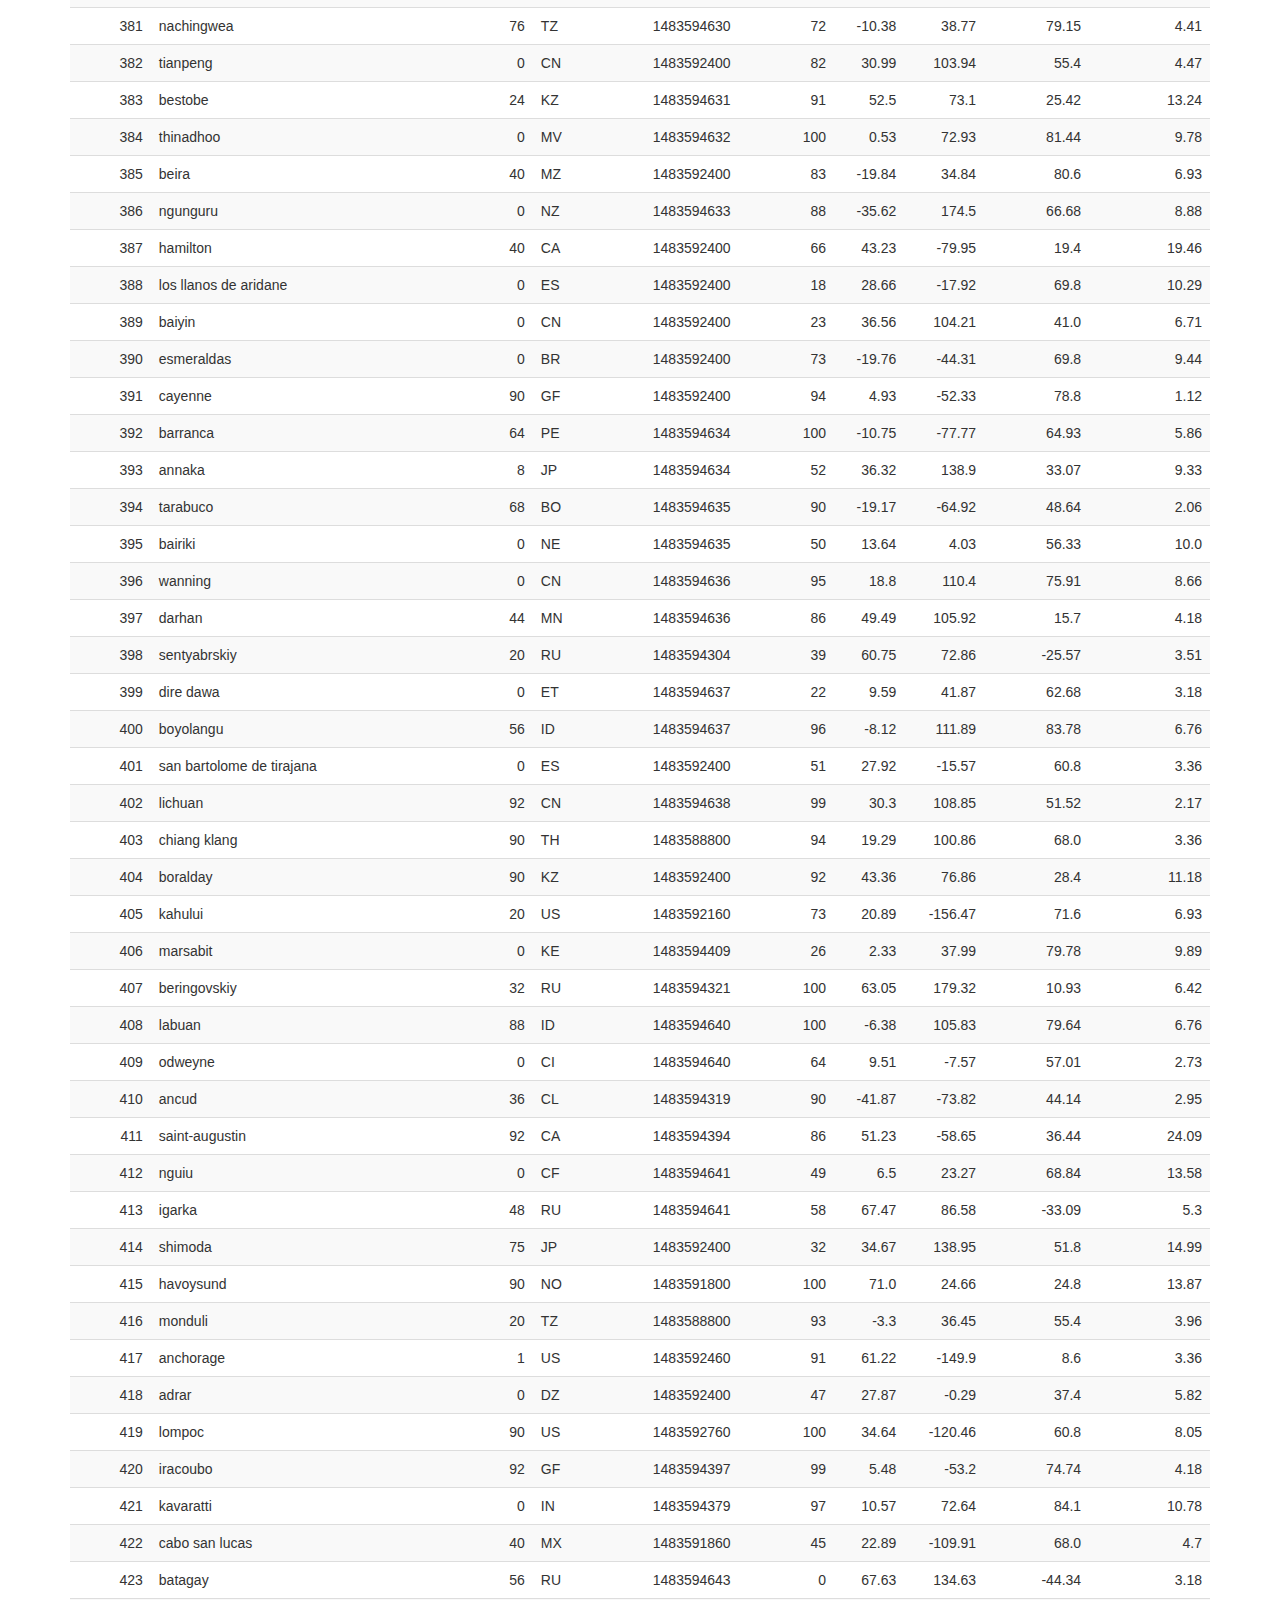
<file: data.html>
<!DOCTYPE html>
<html lang="en-us">
  <head>

    <meta charset="UTF-8">
    <meta name="viewport" content="width=device-width, initial-scale=1.0">
    <meta http-equiv="X-UA-Compatible" content="ie=edge">

    <title>Bootstrap Visualization Dashboard</title>

    <!-- Boostrap Stylesheet -->
    <link rel="stylesheet" href="dist/css/bootstrap.min.css" media="screen">

    <!-- CSS stylesheet -->
    <link rel="stylesheet" href="navbar-fixed-top.css" media="screen">

  </head>

  <body>
    <!-- Start of navbar -->
    <nav class="navbar navbar-default">
      <div class="container-fluid navbar-custom">

        <!-- Brand and toggle get grouped for better mobile display -->
        <div class="row">
          <div class="navbar-header">
            <button type="button" class="navbar-toggle collapsed" data-toggle="collapse" data-target="#bs-example-navbar-collapse-1" aria-expanded="false">
              <span class="sr-only">Toggle Navigation</span>
              <span class="icon-bar"></span>
              <span class="icon-bar"></span>
              <span class="icon-bar"></span>
            </button>
            <div class="col-xs-9 phone-nav">
              <a class="navbar-brand" href="index.html" id="logo">Lattitude</a>
            </div>
          </div>

          <!-- Collect the nav links, forms, and other content for toggling -->
          <div class="collapse navbar-collapse" id="bs-example-navbar-collapse-1">
            <ul class="nav navbar-nav navbar-right navbar-right-custom">
              <li class="dropdown">
                <a href="#" class="dropdown-toggle" data-toggle="dropdown" role="button" aria-haspopup="true" aria-expanded="false">Plots <span class="caret"></span></a>
                <ul class="dropdown-menu">
                 <li><a href="visualizations/temp.html">Max Temperature</a></li>
                  <li><a href="visualizations/humidity.html">Humidity</a></li>
                  <li><a href="visualizations/cloudiness.html">Cloudiness</a></li>
                  <li><a href="visualizations/wind.html">Wind Speed</a></li>
                </ul>
              </li>
              <li><a href="comparison.html">Comparison</a></li>
              <li><a href="data.html">Data</a></li>
            </ul>
          </div><!-- /.navbar-collapse -->
        </div>
      </div><!-- /.container-fluid -->
    </nav>
    <!-- End of navbar -->

    <!-- Start of container -->
    <div class="container">
      <article class="description-content row">
        <div class="col-xs-12">
          <h1 class="description-header">Data</h1>
          <hr class="description-hr"/>
          <p class="description-text">Data used in this analysis is in the following table.</p>
          <div class="table-responsive">
            <table class="table table-striped table-hover">
              <thead>
                <tr><th>City_ID</th><th>City</th><th>Cloudiness</th><th>Country</th><th>Date</th><th>Humidity</th><th>Lat</th><th>Lng</th><th>Max Temp</th><th>Wind Speed</th></tr>
              </thead>
              <tbody>
                <tr><td align="right">0</td><td>longyearbyen</td><td align="right">75</td><td>SJ</td><td align="right">1483588200</td><td align="right">73</td><td align="right">78.22</td><td align="right">15.64</td><td align="right">26.6</td><td align="right">19.46</td></tr>
                <tr><td align="right">1</td><td>asau</td><td align="right">0</td><td>RO</td><td align="right">1483592400</td><td align="right">59</td><td align="right">46.43</td><td align="right">26.4</td><td align="right">37.4</td><td align="right">14.99</td></tr>
                <tr><td align="right">2</td><td>hartselle</td><td align="right">1</td><td>US</td><td align="right">1483592280</td><td align="right">86</td><td align="right">34.44</td><td align="right">-86.94</td><td align="right">32.0</td><td align="right">3.36</td></tr>
                <tr><td align="right">3</td><td>komsomolskiy</td><td align="right">40</td><td>UZ</td><td align="right">1483592400</td><td align="right">80</td><td align="right">40.43</td><td align="right">71.72</td><td align="right">37.4</td><td align="right">3.36</td></tr>
                <tr><td align="right">4</td><td>kapaa</td><td align="right">90</td><td>US</td><td align="right">1483592160</td><td align="right">88</td><td align="right">22.08</td><td align="right">-159.32</td><td align="right">71.6</td><td align="right">17.22</td></tr>
                <tr><td align="right">5</td><td>cape town</td><td align="right">36</td><td>ZA</td><td align="right">1483593935</td><td align="right">94</td><td align="right">-33.93</td><td align="right">18.42</td><td align="right">70.15</td><td align="right">15.14</td></tr>
                <tr><td align="right">6</td><td>damme</td><td align="right">0</td><td>DE</td><td align="right">1483591800</td><td align="right">74</td><td align="right">52.52</td><td align="right">8.2</td><td align="right">30.2</td><td align="right">4.7</td></tr>
                <tr><td align="right">7</td><td>taolanaro</td><td align="right">75</td><td>MG</td><td align="right">1483592400</td><td align="right">83</td><td align="right">-25.03</td><td align="right">47.0</td><td align="right">75.2</td><td align="right">13.87</td></tr>
                <tr><td align="right">8</td><td>georgetown</td><td align="right">75</td><td>GY</td><td align="right">1483588800</td><td align="right">94</td><td align="right">6.8</td><td align="right">-58.16</td><td align="right">75.2</td><td align="right">4.7</td></tr>
                <tr><td align="right">9</td><td>rikitea</td><td align="right">0</td><td>PF</td><td align="right">1483594241</td><td align="right">100</td><td align="right">-23.12</td><td align="right">-134.97</td><td align="right">75.59</td><td align="right">7.76</td></tr>
                <tr><td align="right">10</td><td>karaul</td><td align="right">0</td><td>IN</td><td align="right">1483594287</td><td align="right">85</td><td align="right">26.5</td><td align="right">77.02</td><td align="right">70.15</td><td align="right">4.18</td></tr>
                <tr><td align="right">11</td><td>punta arenas</td><td align="right">0</td><td>CL</td><td align="right">1483588800</td><td align="right">60</td><td align="right">-53.15</td><td align="right">-70.92</td><td align="right">41.0</td><td align="right">4.7</td></tr>
                <tr><td align="right">12</td><td>kendari</td><td align="right">24</td><td>ID</td><td align="right">1483593999</td><td align="right">79</td><td align="right">-3.94</td><td align="right">122.5</td><td align="right">84.14</td><td align="right">6.53</td></tr>
                <tr><td align="right">13</td><td>aykhal</td><td align="right">0</td><td>RU</td><td align="right">1483594270</td><td align="right">0</td><td align="right">66.0</td><td align="right">111.5</td><td align="right">-43.08</td><td align="right">2.84</td></tr>
                <tr><td align="right">14</td><td>meyungs</td><td align="right">90</td><td>PW</td><td align="right">1483591800</td><td align="right">89</td><td align="right">7.34</td><td align="right">134.47</td><td align="right">86.0</td><td align="right">12.75</td></tr>
                <tr><td align="right">15</td><td>ushuaia</td><td align="right">75</td><td>AR</td><td align="right">1483592400</td><td align="right">80</td><td align="right">-54.8</td><td align="right">-68.3</td><td align="right">39.2</td><td align="right">6.93</td></tr>
                <tr><td align="right">16</td><td>biak</td><td align="right">0</td><td>ID</td><td align="right">1483594554</td><td align="right">86</td><td align="right">-1.88</td><td align="right">136.23</td><td align="right">86.48</td><td align="right">2.73</td></tr>
                <tr><td align="right">17</td><td>bolungarvik</td><td align="right">76</td><td>IS</td><td align="right">1483593814</td><td align="right">100</td><td align="right">66.08</td><td align="right">-23.12</td><td align="right">39.19</td><td align="right">18.05</td></tr>
                <tr><td align="right">18</td><td>temple</td><td align="right">1</td><td>US</td><td align="right">1483593300</td><td align="right">80</td><td align="right">31.1</td><td align="right">-97.34</td><td align="right">35.6</td><td align="right">3.85</td></tr>
                <tr><td align="right">19</td><td>narsaq</td><td align="right">0</td><td>GL</td><td align="right">1483591800</td><td align="right">60</td><td align="right">60.92</td><td align="right">-46.05</td><td align="right">6.8</td><td align="right">5.82</td></tr>
                <tr><td align="right">20</td><td>tuktoyaktuk</td><td align="right">75</td><td>CA</td><td align="right">1483592400</td><td align="right">85</td><td align="right">69.45</td><td align="right">-133.04</td><td align="right">17.6</td><td align="right">27.51</td></tr>
                <tr><td align="right">21</td><td>sisimiut</td><td align="right">0</td><td>GL</td><td align="right">1483593997</td><td align="right">100</td><td align="right">66.94</td><td align="right">-53.67</td><td align="right">-10.36</td><td align="right">0.6</td></tr>
                <tr><td align="right">22</td><td>cabedelo</td><td align="right">20</td><td>BR</td><td align="right">1483592400</td><td align="right">83</td><td align="right">-6.98</td><td align="right">-34.83</td><td align="right">75.2</td><td align="right">4.7</td></tr>
                <tr><td align="right">23</td><td>luderitz</td><td align="right">8</td><td>NA</td><td align="right">1483588800</td><td align="right">87</td><td align="right">-26.65</td><td align="right">15.16</td><td align="right">60.8</td><td align="right">6.93</td></tr>
                <tr><td align="right">24</td><td>illoqqortoormiut</td><td align="right">75</td><td>IT</td><td align="right">1483592100</td><td align="right">87</td><td align="right">41.9</td><td align="right">12.49</td><td align="right">42.8</td><td align="right">13.87</td></tr>
                <tr><td align="right">25</td><td>eirunepe</td><td align="right">68</td><td>BR</td><td align="right">1483594117</td><td align="right">88</td><td align="right">-6.66</td><td align="right">-69.87</td><td align="right">74.11</td><td align="right">2.06</td></tr>
                <tr><td align="right">26</td><td>qaanaaq</td><td align="right">64</td><td>GL</td><td align="right">1483594243</td><td align="right">82</td><td align="right">77.48</td><td align="right">-69.36</td><td align="right">-5.59</td><td align="right">6.53</td></tr>
                <tr><td align="right">27</td><td>puerto escondido</td><td align="right">0</td><td>MX</td><td align="right">1483593992</td><td align="right">100</td><td align="right">15.85</td><td align="right">-97.07</td><td align="right">82.03</td><td align="right">7.31</td></tr>
                <tr><td align="right">28</td><td>belogradcik</td><td align="right">68</td><td>BG</td><td align="right">1483594555</td><td align="right">100</td><td align="right">43.63</td><td align="right">22.68</td><td align="right">27.76</td><td align="right">3.96</td></tr>
                <tr><td align="right">29</td><td>quatre cocos</td><td align="right">40</td><td>MU</td><td align="right">1483592400</td><td align="right">69</td><td align="right">-20.21</td><td align="right">57.76</td><td align="right">82.4</td><td align="right">8.05</td></tr>
                <tr><td align="right">30</td><td>palauig</td><td align="right">20</td><td>PH</td><td align="right">1483594357</td><td align="right">68</td><td align="right">15.44</td><td align="right">119.9</td><td align="right">85.72</td><td align="right">1.16</td></tr>
                <tr><td align="right">31</td><td>praya</td><td align="right">40</td><td>ID</td><td align="right">1483592400</td><td align="right">66</td><td align="right">-8.71</td><td align="right">116.27</td><td align="right">89.6</td><td align="right">10.29</td></tr>
                <tr><td align="right">32</td><td>sechura</td><td align="right">56</td><td>PE</td><td align="right">1483594387</td><td align="right">85</td><td align="right">-5.56</td><td align="right">-80.82</td><td align="right">69.61</td><td align="right">7.65</td></tr>
                <tr><td align="right">33</td><td>atuona</td><td align="right">92</td><td>PF</td><td align="right">1483594257</td><td align="right">100</td><td align="right">-9.8</td><td align="right">-139.03</td><td align="right">80.14</td><td align="right">11.68</td></tr>
                <tr><td align="right">34</td><td>port hedland</td><td align="right">0</td><td>AU</td><td align="right">1483592400</td><td align="right">51</td><td align="right">-20.32</td><td align="right">118.57</td><td align="right">102.2</td><td align="right">17.22</td></tr>
                <tr><td align="right">35</td><td>mys shmidta</td><td align="right">75</td><td>MY</td><td align="right">1483592400</td><td align="right">62</td><td align="right">3.14</td><td align="right">101.69</td><td align="right">86.0</td><td align="right">4.7</td></tr>
                <tr><td align="right">36</td><td>la cruz</td><td align="right">0</td><td>MX</td><td align="right">1483593974</td><td align="right">86</td><td align="right">23.92</td><td align="right">-106.9</td><td align="right">59.21</td><td align="right">2.17</td></tr>
                <tr><td align="right">37</td><td>bredasdorp</td><td align="right">68</td><td>ZA</td><td align="right">1483592400</td><td align="right">77</td><td align="right">-34.53</td><td align="right">20.04</td><td align="right">68.0</td><td align="right">3.36</td></tr>
                <tr><td align="right">38</td><td>vaini</td><td align="right">75</td><td>TO</td><td align="right">1483592400</td><td align="right">88</td><td align="right">-21.2</td><td align="right">-175.2</td><td align="right">80.6</td><td align="right">8.05</td></tr>
                <tr><td align="right">39</td><td>bathsheba</td><td align="right">75</td><td>BB</td><td align="right">1483592400</td><td align="right">78</td><td align="right">13.22</td><td align="right">-59.52</td><td align="right">78.8</td><td align="right">16.11</td></tr>
                <tr><td align="right">40</td><td>avarua</td><td align="right">75</td><td>CK</td><td align="right">1483588800</td><td align="right">74</td><td align="right">-21.21</td><td align="right">-159.77</td><td align="right">80.6</td><td align="right">9.17</td></tr>
                <tr><td align="right">41</td><td>chapais</td><td align="right">90</td><td>CA</td><td align="right">1483592040</td><td align="right">77</td><td align="right">49.78</td><td align="right">-74.85</td><td align="right">6.8</td><td align="right">12.75</td></tr>
                <tr><td align="right">42</td><td>juneau</td><td align="right">90</td><td>US</td><td align="right">1483592160</td><td align="right">92</td><td align="right">58.3</td><td align="right">-134.42</td><td align="right">26.6</td><td align="right">6.98</td></tr>
                <tr><td align="right">43</td><td>busselton</td><td align="right">0</td><td>AU</td><td align="right">1483593803</td><td align="right">88</td><td align="right">-33.65</td><td align="right">115.33</td><td align="right">72.04</td><td align="right">16.26</td></tr>
                <tr><td align="right">44</td><td>palana</td><td align="right">88</td><td>RU</td><td align="right">1483594406</td><td align="right">93</td><td align="right">59.12</td><td align="right">159.97</td><td align="right">12.23</td><td align="right">11.9</td></tr>
                <tr><td align="right">45</td><td>tromso</td><td align="right">0</td><td>NO</td><td align="right">1483591800</td><td align="right">66</td><td align="right">69.65</td><td align="right">18.96</td><td align="right">14.0</td><td align="right">20.8</td></tr>
                <tr><td align="right">46</td><td>ponta do sol</td><td align="right">40</td><td>PT</td><td align="right">1483592400</td><td align="right">77</td><td align="right">32.67</td><td align="right">-17.1</td><td align="right">62.6</td><td align="right">11.41</td></tr>
                <tr><td align="right">47</td><td>hobart</td><td align="right">75</td><td>AU</td><td align="right">1483592400</td><td align="right">68</td><td align="right">-42.88</td><td align="right">147.33</td><td align="right">64.4</td><td align="right">20.8</td></tr>
                <tr><td align="right">48</td><td>prigorodka</td><td align="right">90</td><td>RU</td><td align="right">1483592400</td><td align="right">100</td><td align="right">52.04</td><td align="right">39.71</td><td align="right">28.4</td><td align="right">6.71</td></tr>
                <tr><td align="right">49</td><td>hilo</td><td align="right">1</td><td>US</td><td align="right">1483592160</td><td align="right">73</td><td align="right">19.73</td><td align="right">-155.09</td><td align="right">69.8</td><td align="right">4.7</td></tr>
                <tr><td align="right">50</td><td>yellowknife</td><td align="right">90</td><td>CA</td><td align="right">1483588800</td><td align="right">92</td><td align="right">62.46</td><td align="right">-114.35</td><td align="right">12.2</td><td align="right">10.29</td></tr>
                <tr><td align="right">51</td><td>albany</td><td align="right">75</td><td>US</td><td align="right">1483592040</td><td align="right">62</td><td align="right">42.65</td><td align="right">-73.76</td><td align="right">24.8</td><td align="right">3.36</td></tr>
                <tr><td align="right">52</td><td>chuy</td><td align="right">92</td><td>UY</td><td align="right">1483594308</td><td align="right">98</td><td align="right">-33.7</td><td align="right">-53.46</td><td align="right">72.49</td><td align="right">8.77</td></tr>
                <tr><td align="right">53</td><td>songkhla</td><td align="right">40</td><td>TH</td><td align="right">1483592400</td><td align="right">74</td><td align="right">7.2</td><td align="right">100.6</td><td align="right">86.0</td><td align="right">4.7</td></tr>
                <tr><td align="right">54</td><td>dikson</td><td align="right">76</td><td>RU</td><td align="right">1483594272</td><td align="right">86</td><td align="right">73.51</td><td align="right">80.55</td><td align="right">7.06</td><td align="right">25.77</td></tr>
                <tr><td align="right">55</td><td>saint simons</td><td align="right">1</td><td>US</td><td align="right">1483592100</td><td align="right">67</td><td align="right">31.14</td><td align="right">-81.39</td><td align="right">57.2</td><td align="right">8.05</td></tr>
                <tr><td align="right">56</td><td>port-gentil</td><td align="right">40</td><td>GA</td><td align="right">1483592400</td><td align="right">94</td><td align="right">-0.72</td><td align="right">8.78</td><td align="right">75.2</td><td align="right">3.62</td></tr>
                <tr><td align="right">57</td><td>katsuura</td><td align="right">20</td><td>JP</td><td align="right">1483592400</td><td align="right">31</td><td align="right">35.13</td><td align="right">140.3</td><td align="right">50.0</td><td align="right">21.92</td></tr>
                <tr><td align="right">58</td><td>sao raimundo das mangabeiras</td><td align="right">20</td><td>BR</td><td align="right">1483594191</td><td align="right">98</td><td align="right">-7.02</td><td align="right">-45.48</td><td align="right">69.25</td><td align="right">6.87</td></tr>
                <tr><td align="right">59</td><td>puerto ayora</td><td align="right">76</td><td>EC</td><td align="right">1483593768</td><td align="right">98</td><td align="right">-0.74</td><td align="right">-90.35</td><td align="right">73.66</td><td align="right">6.42</td></tr>
                <tr><td align="right">60</td><td>provideniya</td><td align="right">8</td><td>RU</td><td align="right">1483593704</td><td align="right">100</td><td align="right">64.38</td><td align="right">-173.3</td><td align="right">25.24</td><td align="right">23.53</td></tr>
                <tr><td align="right">61</td><td>saint-philippe</td><td align="right">90</td><td>RE</td><td align="right">1483592400</td><td align="right">51</td><td align="right">-21.36</td><td align="right">55.77</td><td align="right">86.0</td><td align="right">6.93</td></tr>
                <tr><td align="right">62</td><td>palmares do sul</td><td align="right">12</td><td>BR</td><td align="right">1483591800</td><td align="right">96</td><td align="right">-30.26</td><td align="right">-50.51</td><td align="right">32.0</td><td align="right">8.05</td></tr>
                <tr><td align="right">63</td><td>port alfred</td><td align="right">92</td><td>ZA</td><td align="right">1483594238</td><td align="right">74</td><td align="right">-33.59</td><td align="right">26.89</td><td align="right">71.18</td><td align="right">11.12</td></tr>
                <tr><td align="right">64</td><td>isangel</td><td align="right">92</td><td>VU</td><td align="right">1483594142</td><td align="right">100</td><td align="right">-19.55</td><td align="right">169.27</td><td align="right">80.5</td><td align="right">12.8</td></tr>
                <tr><td align="right">65</td><td>kousseri</td><td align="right">0</td><td>CM</td><td align="right">1483592400</td><td align="right">25</td><td align="right">12.08</td><td align="right">15.03</td><td align="right">60.8</td><td align="right">10.0</td></tr>
                <tr><td align="right">66</td><td>belushya guba</td><td align="right">0</td><td>RU</td><td align="right">1483594237</td><td align="right">100</td><td align="right">69.71</td><td align="right">60.05</td><td align="right">-19.95</td><td align="right">3.06</td></tr>
                <tr><td align="right">67</td><td>olafsvik</td><td align="right">92</td><td>IS</td><td align="right">1483594357</td><td align="right">100</td><td align="right">64.89</td><td align="right">-23.71</td><td align="right">42.56</td><td align="right">27.0</td></tr>
                <tr><td align="right">68</td><td>namibe</td><td align="right">100</td><td>AO</td><td align="right">1483594274</td><td align="right">100</td><td align="right">-15.2</td><td align="right">12.15</td><td align="right">71.95</td><td align="right">0.83</td></tr>
                <tr><td align="right">69</td><td>jamestown</td><td align="right">90</td><td>US</td><td align="right">1483593180</td><td align="right">78</td><td align="right">42.1</td><td align="right">-79.24</td><td align="right">21.2</td><td align="right">13.87</td></tr>
                <tr><td align="right">70</td><td>hami</td><td align="right">0</td><td>CN</td><td align="right">1483593850</td><td align="right">81</td><td align="right">42.8</td><td align="right">93.45</td><td align="right">21.64</td><td align="right">3.96</td></tr>
                <tr><td align="right">71</td><td>kihei</td><td align="right">20</td><td>US</td><td align="right">1483592160</td><td align="right">73</td><td align="right">20.79</td><td align="right">-156.47</td><td align="right">71.6</td><td align="right">6.93</td></tr>
                <tr><td align="right">72</td><td>egvekinot</td><td align="right">0</td><td>RU</td><td align="right">1483594559</td><td align="right">68</td><td align="right">66.32</td><td align="right">-179.17</td><td align="right">-5.41</td><td align="right">3.4</td></tr>
                <tr><td align="right">73</td><td>kirakira</td><td align="right">20</td><td>SB</td><td align="right">1483594559</td><td align="right">100</td><td align="right">-10.45</td><td align="right">161.92</td><td align="right">83.29</td><td align="right">7.54</td></tr>
                <tr><td align="right">74</td><td>torbay</td><td align="right">90</td><td>CA</td><td align="right">1483588800</td><td align="right">98</td><td align="right">47.67</td><td align="right">-52.73</td><td align="right">32.0</td><td align="right">35.57</td></tr>
                <tr><td align="right">75</td><td>belaya gora</td><td align="right">0</td><td>RU</td><td align="right">1483594269</td><td align="right">0</td><td align="right">68.53</td><td align="right">146.42</td><td align="right">-49.02</td><td align="right">3.06</td></tr>
                <tr><td align="right">76</td><td>east london</td><td align="right">0</td><td>ZA</td><td align="right">1483592400</td><td align="right">82</td><td align="right">-33.02</td><td align="right">27.91</td><td align="right">68.0</td><td align="right">11.41</td></tr>
                <tr><td align="right">77</td><td>nome</td><td align="right">40</td><td>US</td><td align="right">1483591980</td><td align="right">86</td><td align="right">64.5</td><td align="right">-165.41</td><td align="right">28.4</td><td align="right">19.46</td></tr>
                <tr><td align="right">78</td><td>goderich</td><td align="right">76</td><td>CA</td><td align="right">1483591860</td><td align="right">66</td><td align="right">43.75</td><td align="right">-81.72</td><td align="right">15.8</td><td align="right">11.41</td></tr>
                <tr><td align="right">79</td><td>palabuhanratu</td><td align="right">68</td><td>ID</td><td align="right">1483594257</td><td align="right">100</td><td align="right">-6.95</td><td align="right">106.49</td><td align="right">81.31</td><td align="right">9.78</td></tr>
                <tr><td align="right">80</td><td>bluff</td><td align="right">36</td><td>NZ</td><td align="right">1483593871</td><td align="right">100</td><td align="right">-46.6</td><td align="right">168.33</td><td align="right">54.58</td><td align="right">24.09</td></tr>
                <tr><td align="right">81</td><td>yukhnov</td><td align="right">76</td><td>RU</td><td align="right">1483594560</td><td align="right">93</td><td align="right">54.74</td><td align="right">35.23</td><td align="right">28.16</td><td align="right">9.78</td></tr>
                <tr><td align="right">82</td><td>uren</td><td align="right">76</td><td>RU</td><td align="right">1483594561</td><td align="right">83</td><td align="right">57.46</td><td align="right">45.79</td><td align="right">3.14</td><td align="right">6.87</td></tr>
                <tr><td align="right">83</td><td>mbandaka</td><td align="right">48</td><td>CD</td><td align="right">1483594561</td><td align="right">100</td><td align="right">0.05</td><td align="right">18.26</td><td align="right">73.88</td><td align="right">3.18</td></tr>
                <tr><td align="right">84</td><td>hithadhoo</td><td align="right">44</td><td>MV</td><td align="right">1483594289</td><td align="right">100</td><td align="right">-0.6</td><td align="right">73.08</td><td align="right">80.32</td><td align="right">7.76</td></tr>
                <tr><td align="right">85</td><td>praia da vitoria</td><td align="right">20</td><td>PT</td><td align="right">1483592400</td><td align="right">93</td><td align="right">38.73</td><td align="right">-27.07</td><td align="right">55.4</td><td align="right">4.7</td></tr>
                <tr><td align="right">86</td><td>salalah</td><td align="right">0</td><td>OM</td><td align="right">1483591800</td><td align="right">36</td><td align="right">17.02</td><td align="right">54.09</td><td align="right">75.2</td><td align="right">3.74</td></tr>
                <tr><td align="right">87</td><td>mataura</td><td align="right">0</td><td>IN</td><td align="right">1483588800</td><td align="right">100</td><td align="right">27.5</td><td align="right">77.68</td><td align="right">53.6</td><td align="right">2.24</td></tr>
                <tr><td align="right">88</td><td>ketchikan</td><td align="right">75</td><td>US</td><td align="right">1483592160</td><td align="right">100</td><td align="right">55.34</td><td align="right">-131.65</td><td align="right">30.2</td><td align="right">3.29</td></tr>
                <tr><td align="right">89</td><td>cedar city</td><td align="right">90</td><td>US</td><td align="right">1483591980</td><td align="right">90</td><td align="right">37.68</td><td align="right">-113.06</td><td align="right">37.4</td><td align="right">13.87</td></tr>
                <tr><td align="right">90</td><td>khuzhir</td><td align="right">0</td><td>RU</td><td align="right">1483594562</td><td align="right">84</td><td align="right">53.19</td><td align="right">107.34</td><td align="right">16.96</td><td align="right">1.83</td></tr>
                <tr><td align="right">91</td><td>doctor pedro p. pena</td><td align="right">20</td><td>PY</td><td align="right">1483592400</td><td align="right">70</td><td align="right">-25.33</td><td align="right">-57.53</td><td align="right">84.2</td><td align="right">8.05</td></tr>
                <tr><td align="right">92</td><td>cherskiy</td><td align="right">0</td><td>RU</td><td align="right">1483593827</td><td align="right">33</td><td align="right">68.75</td><td align="right">161.3</td><td align="right">-22.24</td><td align="right">7.99</td></tr>
                <tr><td align="right">93</td><td>tautira</td><td align="right">75</td><td>PF</td><td align="right">1483592400</td><td align="right">66</td><td align="right">-17.73</td><td align="right">-149.15</td><td align="right">84.2</td><td align="right">4.7</td></tr>
                <tr><td align="right">94</td><td>kodiak</td><td align="right">1</td><td>US</td><td align="right">1483592400</td><td align="right">64</td><td align="right">57.79</td><td align="right">-152.41</td><td align="right">75.2</td><td align="right">17.22</td></tr>
                <tr><td align="right">95</td><td>newport</td><td align="right">0</td><td>GB</td><td align="right">1483591800</td><td align="right">80</td><td align="right">51.59</td><td align="right">-3.0</td><td align="right">32.0</td><td align="right">9.17</td></tr>
                <tr><td align="right">96</td><td>punta cardon</td><td align="right">0</td><td>VE</td><td align="right">1483594522</td><td align="right">77</td><td align="right">11.66</td><td align="right">-70.21</td><td align="right">76.9</td><td align="right">13.91</td></tr>
                <tr><td align="right">97</td><td>geraldton</td><td align="right">0</td><td>AU</td><td align="right">1483592400</td><td align="right">61</td><td align="right">-28.77</td><td align="right">114.6</td><td align="right">77.0</td><td align="right">13.87</td></tr>
                <tr><td align="right">98</td><td>qaqortoq</td><td align="right">8</td><td>GL</td><td align="right">1483591800</td><td align="right">60</td><td align="right">60.72</td><td align="right">-46.03</td><td align="right">6.8</td><td align="right">5.82</td></tr>
                <tr><td align="right">99</td><td>butaritari</td><td align="right">92</td><td>KI</td><td align="right">1483594265</td><td align="right">100</td><td align="right">3.07</td><td align="right">172.79</td><td align="right">82.88</td><td align="right">11.45</td></tr>
                <tr><td align="right">100</td><td>mahebourg</td><td align="right">40</td><td>MU</td><td align="right">1483592400</td><td align="right">69</td><td align="right">-20.41</td><td align="right">57.7</td><td align="right">82.4</td><td align="right">8.05</td></tr>
                <tr><td align="right">101</td><td>kisangani</td><td align="right">88</td><td>CD</td><td align="right">1483594565</td><td align="right">48</td><td align="right">0.52</td><td align="right">25.2</td><td align="right">83.06</td><td align="right">2.62</td></tr>
                <tr><td align="right">102</td><td>shar</td><td align="right">44</td><td>KZ</td><td align="right">1483594565</td><td align="right">96</td><td align="right">49.59</td><td align="right">81.05</td><td align="right">25.33</td><td align="right">7.99</td></tr>
                <tr><td align="right">103</td><td>sorvag</td><td align="right">20</td><td>NO</td><td align="right">1483591800</td><td align="right">62</td><td align="right">68.09</td><td align="right">15.6</td><td align="right">19.4</td><td align="right">10.29</td></tr>
                <tr><td align="right">104</td><td>san juan</td><td align="right">0</td><td>AR</td><td align="right">1483588800</td><td align="right">42</td><td align="right">-31.54</td><td align="right">-68.54</td><td align="right">68.0</td><td align="right">8.05</td></tr>
                <tr><td align="right">105</td><td>leningradskiy</td><td align="right">20</td><td>RU</td><td align="right">1483594566</td><td align="right">100</td><td align="right">69.38</td><td align="right">178.42</td><td align="right">-9.87</td><td align="right">14.58</td></tr>
                <tr><td align="right">106</td><td>prescott</td><td align="right">90</td><td>US</td><td align="right">1483591980</td><td align="right">75</td><td align="right">34.54</td><td align="right">-112.47</td><td align="right">46.4</td><td align="right">4.07</td></tr>
                <tr><td align="right">107</td><td>ewa beach</td><td align="right">20</td><td>US</td><td align="right">1483592280</td><td align="right">73</td><td align="right">21.32</td><td align="right">-158.01</td><td align="right">71.6</td><td align="right">3.36</td></tr>
                <tr><td align="right">108</td><td>amapa</td><td align="right">20</td><td>BR</td><td align="right">1483592400</td><td align="right">100</td><td align="right">0.04</td><td align="right">-51.07</td><td align="right">78.8</td><td align="right">5.82</td></tr>
                <tr><td align="right">109</td><td>mar del plata</td><td align="right">0</td><td>AR</td><td align="right">1483588800</td><td align="right">82</td><td align="right">-38.0</td><td align="right">-57.56</td><td align="right">59.0</td><td align="right">8.05</td></tr>
                <tr><td align="right">110</td><td>hutang</td><td align="right">90</td><td>CN</td><td align="right">1483592400</td><td align="right">100</td><td align="right">31.53</td><td align="right">119.48</td><td align="right">48.2</td><td align="right">13.42</td></tr>
                <tr><td align="right">111</td><td>santa cruz del sur</td><td align="right">8</td><td>CU</td><td align="right">1483594567</td><td align="right">92</td><td align="right">20.71</td><td align="right">-78.0</td><td align="right">68.44</td><td align="right">2.95</td></tr>
                <tr><td align="right">112</td><td>tuyen quang</td><td align="right">100</td><td>VN</td><td align="right">1483594524</td><td align="right">100</td><td align="right">21.82</td><td align="right">105.22</td><td align="right">65.96</td><td align="right">3.4</td></tr>
                <tr><td align="right">113</td><td>fairbanks</td><td align="right">90</td><td>US</td><td align="right">1483592820</td><td align="right">100</td><td align="right">64.84</td><td align="right">-147.72</td><td align="right">17.6</td><td align="right">2.84</td></tr>
                <tr><td align="right">114</td><td>inhambane</td><td align="right">48</td><td>MZ</td><td align="right">1483594352</td><td align="right">96</td><td align="right">-23.86</td><td align="right">35.38</td><td align="right">79.24</td><td align="right">7.31</td></tr>
                <tr><td align="right">115</td><td>chokurdakh</td><td align="right">0</td><td>RU</td><td align="right">1483594274</td><td align="right">0</td><td align="right">70.63</td><td align="right">147.92</td><td align="right">-41.91</td><td align="right">3.06</td></tr>
                <tr><td align="right">116</td><td>kenitra</td><td align="right">0</td><td>MA</td><td align="right">1483592400</td><td align="right">81</td><td align="right">34.26</td><td align="right">-6.58</td><td align="right">46.4</td><td align="right">3.36</td></tr>
                <tr><td align="right">117</td><td>lebu</td><td align="right">24</td><td>CL</td><td align="right">1483593941</td><td align="right">100</td><td align="right">-37.62</td><td align="right">-73.65</td><td align="right">59.8</td><td align="right">17.49</td></tr>
                <tr><td align="right">118</td><td>cockburn town</td><td align="right">92</td><td>TC</td><td align="right">1483594128</td><td align="right">100</td><td align="right">21.46</td><td align="right">-71.14</td><td align="right">78.79</td><td align="right">16.15</td></tr>
                <tr><td align="right">119</td><td>lavrentiya</td><td align="right">0</td><td>RU</td><td align="right">1483594374</td><td align="right">100</td><td align="right">65.58</td><td align="right">-171.0</td><td align="right">19.3</td><td align="right">27.34</td></tr>
                <tr><td align="right">120</td><td>tsihombe</td><td align="right">48</td><td>MG</td><td align="right">1483594238</td><td align="right">74</td><td align="right">-25.3</td><td align="right">45.48</td><td align="right">81.71</td><td align="right">5.97</td></tr>
                <tr><td align="right">121</td><td>ginda</td><td align="right">12</td><td>IN</td><td align="right">1483594568</td><td align="right">100</td><td align="right">27.13</td><td align="right">81.93</td><td align="right">63.89</td><td align="right">7.65</td></tr>
                <tr><td align="right">122</td><td>leh</td><td align="right">56</td><td>IN</td><td align="right">1483594569</td><td align="right">86</td><td align="right">34.17</td><td align="right">77.58</td><td align="right">2.24</td><td align="right">0.6</td></tr>
                <tr><td align="right">123</td><td>berezovyy</td><td align="right">0</td><td>RU</td><td align="right">1483594569</td><td align="right">70</td><td align="right">51.67</td><td align="right">135.7</td><td align="right">-2.26</td><td align="right">2.28</td></tr>
                <tr><td align="right">124</td><td>xiuyan</td><td align="right">20</td><td>CN</td><td align="right">1483594570</td><td align="right">98</td><td align="right">40.29</td><td align="right">123.27</td><td align="right">31.9</td><td align="right">3.29</td></tr>
                <tr><td align="right">125</td><td>kayfan</td><td align="right">0</td><td>KW</td><td align="right">1483592400</td><td align="right">57</td><td align="right">29.35</td><td align="right">47.96</td><td align="right">51.8</td><td align="right">17.22</td></tr>
                <tr><td align="right">126</td><td>businga</td><td align="right">0</td><td>CD</td><td align="right">1483594570</td><td align="right">84</td><td align="right">3.33</td><td align="right">20.88</td><td align="right">76.31</td><td align="right">2.39</td></tr>
                <tr><td align="right">127</td><td>uzhur</td><td align="right">88</td><td>RU</td><td align="right">1483594377</td><td align="right">87</td><td align="right">55.3</td><td align="right">89.83</td><td align="right">29.78</td><td align="right">10.67</td></tr>
                <tr><td align="right">128</td><td>shunyi</td><td align="right">92</td><td>CN</td><td align="right">1483592400</td><td align="right">64</td><td align="right">40.12</td><td align="right">116.65</td><td align="right">37.4</td><td align="right">6.71</td></tr>
                <tr><td align="right">129</td><td>rocha</td><td align="right">80</td><td>UY</td><td align="right">1483594571</td><td align="right">99</td><td align="right">-34.48</td><td align="right">-54.33</td><td align="right">67.99</td><td align="right">5.97</td></tr>
                <tr><td align="right">130</td><td>cidreira</td><td align="right">12</td><td>BR</td><td align="right">1483593753</td><td align="right">96</td><td align="right">-30.18</td><td align="right">-50.21</td><td align="right">72.4</td><td align="right">2.73</td></tr>
                <tr><td align="right">131</td><td>muyezerskiy</td><td align="right">48</td><td>RU</td><td align="right">1483594572</td><td align="right">78</td><td align="right">63.93</td><td align="right">31.65</td><td align="right">2.06</td><td align="right">3.85</td></tr>
                <tr><td align="right">132</td><td>attawapiskat</td><td align="right">76</td><td>CA</td><td align="right">1483594254</td><td align="right">73</td><td align="right">52.3</td><td align="right">-81.62</td><td align="right">5.89</td><td align="right">23.87</td></tr>
                <tr><td align="right">133</td><td>hasaki</td><td align="right">75</td><td>JP</td><td align="right">1483592400</td><td align="right">23</td><td align="right">35.73</td><td align="right">140.83</td><td align="right">48.2</td><td align="right">13.87</td></tr>
                <tr><td align="right">134</td><td>khromtau</td><td align="right">48</td><td>KZ</td><td align="right">1483594573</td><td align="right">87</td><td align="right">50.25</td><td align="right">58.43</td><td align="right">15.74</td><td align="right">5.97</td></tr>
                <tr><td align="right">135</td><td>filimonovo</td><td align="right">56</td><td>RU</td><td align="right">1483594573</td><td align="right">85</td><td align="right">56.2</td><td align="right">95.46</td><td align="right">30.59</td><td align="right">14.92</td></tr>
                <tr><td align="right">136</td><td>acapulco</td><td align="right">5</td><td>MX</td><td align="right">1483591500</td><td align="right">83</td><td align="right">16.86</td><td align="right">-99.89</td><td align="right">78.8</td><td align="right">3.85</td></tr>
                <tr><td align="right">137</td><td>khatanga</td><td align="right">8</td><td>RU</td><td align="right">1483594260</td><td align="right">0</td><td align="right">71.97</td><td align="right">102.5</td><td align="right">-51.63</td><td align="right">3.06</td></tr>
                <tr><td align="right">138</td><td>upernavik</td><td align="right">48</td><td>GL</td><td align="right">1483594074</td><td align="right">100</td><td align="right">72.79</td><td align="right">-56.15</td><td align="right">4.36</td><td align="right">4.41</td></tr>
                <tr><td align="right">139</td><td>saint george</td><td align="right">90</td><td>US</td><td align="right">1483590900</td><td align="right">70</td><td align="right">37.1</td><td align="right">-113.58</td><td align="right">46.4</td><td align="right">5.41</td></tr>
                <tr><td align="right">140</td><td>dingle</td><td align="right">68</td><td>PH</td><td align="right">1483594286</td><td align="right">86</td><td align="right">11.0</td><td align="right">122.67</td><td align="right">80.36</td><td align="right">11.34</td></tr>
                <tr><td align="right">141</td><td>iwanai</td><td align="right">76</td><td>JP</td><td align="right">1483594574</td><td align="right">100</td><td align="right">42.97</td><td align="right">140.51</td><td align="right">28.93</td><td align="right">11.68</td></tr>
                <tr><td align="right">142</td><td>codrington</td><td align="right">0</td><td>AU</td><td align="right">1483594348</td><td align="right">88</td><td align="right">-38.27</td><td align="right">141.97</td><td align="right">68.53</td><td align="right">9.66</td></tr>
                <tr><td align="right">143</td><td>bethel</td><td align="right">20</td><td>US</td><td align="right">1483592160</td><td align="right">42</td><td align="right">41.37</td><td align="right">-73.41</td><td align="right">35.6</td><td align="right">10.29</td></tr>
                <tr><td align="right">144</td><td>karauzyak</td><td align="right">0</td><td>UZ</td><td align="right">1483592400</td><td align="right">87</td><td align="right">43.02</td><td align="right">60.02</td><td align="right">33.8</td><td align="right">4.7</td></tr>
                <tr><td align="right">145</td><td>airai</td><td align="right">32</td><td>IN</td><td align="right">1483594259</td><td align="right">100</td><td align="right">25.35</td><td align="right">82.47</td><td align="right">60.07</td><td align="right">4.63</td></tr>
                <tr><td align="right">146</td><td>lata</td><td align="right">12</td><td>PT</td><td align="right">1483594251</td><td align="right">89</td><td align="right">40.16</td><td align="right">-8.33</td><td align="right">46.43</td><td align="right">2.06</td></tr>
                <tr><td align="right">147</td><td>fortuna</td><td align="right">90</td><td>US</td><td align="right">1483592100</td><td align="right">100</td><td align="right">40.6</td><td align="right">-124.16</td><td align="right">32.0</td><td align="right">5.82</td></tr>
                <tr><td align="right">148</td><td>nizhneyansk</td><td align="right">75</td><td>RU</td><td align="right">1483592400</td><td align="right">84</td><td align="right">55.64</td><td align="right">51.82</td><td align="right">5.0</td><td align="right">6.71</td></tr>
                <tr><td align="right">149</td><td>grimshaw</td><td align="right">90</td><td>CA</td><td align="right">1483593720</td><td align="right">92</td><td align="right">56.18</td><td align="right">-117.6</td><td align="right">26.6</td><td align="right">2.24</td></tr>
                <tr><td align="right">150</td><td>chara</td><td align="right">56</td><td>RU</td><td align="right">1483594575</td><td align="right">68</td><td align="right">56.91</td><td align="right">118.26</td><td align="right">1.75</td><td align="right">2.28</td></tr>
                <tr><td align="right">151</td><td>marsh harbour</td><td align="right">12</td><td>BS</td><td align="right">1483594307</td><td align="right">100</td><td align="right">26.54</td><td align="right">-77.06</td><td align="right">72.76</td><td align="right">15.59</td></tr>
                <tr><td align="right">152</td><td>thayetmyo</td><td align="right">0</td><td>MM</td><td align="right">1483594576</td><td align="right">75</td><td align="right">19.32</td><td align="right">95.18</td><td align="right">80.5</td><td align="right">9.44</td></tr>
                <tr><td align="right">153</td><td>sumy</td><td align="right">88</td><td>UA</td><td align="right">1483594398</td><td align="right">94</td><td align="right">50.92</td><td align="right">34.8</td><td align="right">29.74</td><td align="right">11.79</td></tr>
                <tr><td align="right">154</td><td>jieshou</td><td align="right">92</td><td>CN</td><td align="right">1483594576</td><td align="right">100</td><td align="right">33.26</td><td align="right">115.36</td><td align="right">46.21</td><td align="right">11.45</td></tr>
                <tr><td align="right">155</td><td>araouane</td><td align="right">0</td><td>ML</td><td align="right">1483594389</td><td align="right">78</td><td align="right">18.9</td><td align="right">-3.53</td><td align="right">40.99</td><td align="right">5.41</td></tr>
                <tr><td align="right">156</td><td>salisbury</td><td align="right">1</td><td>GB</td><td align="right">1483592280</td><td align="right">100</td><td align="right">51.07</td><td align="right">-1.8</td><td align="right">26.6</td><td align="right">3.36</td></tr>
                <tr><td align="right">157</td><td>hanna</td><td align="right">80</td><td>CA</td><td align="right">1483594502</td><td align="right">62</td><td align="right">51.63</td><td align="right">-111.9</td><td align="right">2.24</td><td align="right">4.85</td></tr>
                <tr><td align="right">158</td><td>korla</td><td align="right">0</td><td>CN</td><td align="right">1483594577</td><td align="right">79</td><td align="right">41.76</td><td align="right">86.15</td><td align="right">24.83</td><td align="right">3.74</td></tr>
                <tr><td align="right">159</td><td>tuatapere</td><td align="right">0</td><td>NZ</td><td align="right">1483594252</td><td align="right">90</td><td align="right">-46.13</td><td align="right">167.68</td><td align="right">54.58</td><td align="right">16.37</td></tr>
                <tr><td align="right">160</td><td>fontenay-le-comte</td><td align="right">0</td><td>FR</td><td align="right">1483592400</td><td align="right">93</td><td align="right">46.47</td><td align="right">-0.82</td><td align="right">35.6</td><td align="right">5.82</td></tr>
                <tr><td align="right">161</td><td>samusu</td><td align="right">0</td><td>CN</td><td align="right">1483594360</td><td align="right">54</td><td align="right">41.43</td><td align="right">128.03</td><td align="right">23.62</td><td align="right">2.28</td></tr>
                <tr><td align="right">162</td><td>marrakesh</td><td align="right">0</td><td>MA</td><td align="right">1483592400</td><td align="right">60</td><td align="right">31.63</td><td align="right">-8.01</td><td align="right">42.8</td><td align="right">3.36</td></tr>
                <tr><td align="right">163</td><td>kamenka</td><td align="right">88</td><td>RU</td><td align="right">1483594239</td><td align="right">92</td><td align="right">51.32</td><td align="right">42.77</td><td align="right">27.44</td><td align="right">16.49</td></tr>
                <tr><td align="right">164</td><td>norman wells</td><td align="right">20</td><td>CA</td><td align="right">1483592400</td><td align="right">92</td><td align="right">65.28</td><td align="right">-126.83</td><td align="right">10.4</td><td align="right">2.24</td></tr>
                <tr><td align="right">165</td><td>sataua</td><td align="right">0</td><td>FI</td><td align="right">1483591800</td><td align="right">84</td><td align="right">60.45</td><td align="right">22.27</td><td align="right">-2.21</td><td align="right">6.93</td></tr>
                <tr><td align="right">166</td><td>amderma</td><td align="right">0</td><td>RU</td><td align="right">1483594300</td><td align="right">57</td><td align="right">69.75</td><td align="right">61.65</td><td align="right">-32.46</td><td align="right">2.73</td></tr>
                <tr><td align="right">167</td><td>villiers</td><td align="right">48</td><td>ZA</td><td align="right">1483594579</td><td align="right">82</td><td align="right">-27.03</td><td align="right">28.6</td><td align="right">62.36</td><td align="right">9.22</td></tr>
                <tr><td align="right">168</td><td>ostrovnoy</td><td align="right">48</td><td>RU</td><td align="right">1483593994</td><td align="right">89</td><td align="right">68.05</td><td align="right">39.51</td><td align="right">3.86</td><td align="right">3.74</td></tr>
                <tr><td align="right">169</td><td>george</td><td align="right">0</td><td>ZA</td><td align="right">1483592400</td><td align="right">88</td><td align="right">-33.96</td><td align="right">22.46</td><td align="right">68.0</td><td align="right">5.82</td></tr>
                <tr><td align="right">170</td><td>artyk</td><td align="right">36</td><td>RU</td><td align="right">1483594579</td><td align="right">70</td><td align="right">57.71</td><td align="right">52.5</td><td align="right">-1.86</td><td align="right">4.85</td></tr>
                <tr><td align="right">171</td><td>tumannyy</td><td align="right">76</td><td>RU</td><td align="right">1483593988</td><td align="right">100</td><td align="right">69.16</td><td align="right">35.15</td><td align="right">4.63</td><td align="right">7.76</td></tr>
                <tr><td align="right">172</td><td>khani</td><td align="right">0</td><td>NP</td><td align="right">1483594580</td><td align="right">52</td><td align="right">29.26</td><td align="right">80.94</td><td align="right">52.69</td><td align="right">1.28</td></tr>
                <tr><td align="right">173</td><td>castro</td><td align="right">24</td><td>BR</td><td align="right">1483594248</td><td align="right">93</td><td align="right">-24.79</td><td align="right">-50.01</td><td align="right">67.18</td><td align="right">2.39</td></tr>
                <tr><td align="right">174</td><td>yarmouth</td><td align="right">1</td><td>US</td><td align="right">1483592160</td><td align="right">69</td><td align="right">41.71</td><td align="right">-70.23</td><td align="right">39.2</td><td align="right">6.93</td></tr>
                <tr><td align="right">175</td><td>kamaishi</td><td align="right">40</td><td>JP</td><td align="right">1483592400</td><td align="right">51</td><td align="right">39.27</td><td align="right">141.88</td><td align="right">35.6</td><td align="right">9.17</td></tr>
                <tr><td align="right">176</td><td>disna</td><td align="right">80</td><td>CZ</td><td align="right">1483594582</td><td align="right">89</td><td align="right">50.76</td><td align="right">15.3</td><td align="right">22.94</td><td align="right">12.24</td></tr>
                <tr><td align="right">177</td><td>coahuayana</td><td align="right">0</td><td>MX</td><td align="right">1483594323</td><td align="right">100</td><td align="right">18.73</td><td align="right">-103.68</td><td align="right">74.74</td><td align="right">2.06</td></tr>
                <tr><td align="right">178</td><td>arraial do cabo</td><td align="right">8</td><td>BR</td><td align="right">1483594271</td><td align="right">88</td><td align="right">-22.97</td><td align="right">-42.03</td><td align="right">77.35</td><td align="right">17.38</td></tr>
                <tr><td align="right">179</td><td>aldan</td><td align="right">76</td><td>RU</td><td align="right">1483594582</td><td align="right">57</td><td align="right">58.6</td><td align="right">125.39</td><td align="right">4.63</td><td align="right">3.51</td></tr>
                <tr><td align="right">180</td><td>walvis bay</td><td align="right">92</td><td>NA</td><td align="right">1483588800</td><td align="right">82</td><td align="right">-22.96</td><td align="right">14.51</td><td align="right">64.4</td><td align="right">6.93</td></tr>
                <tr><td align="right">181</td><td>clyde river</td><td align="right">1</td><td>CA</td><td align="right">1483588800</td><td align="right">74</td><td align="right">70.47</td><td align="right">-68.59</td><td align="right">-25.61</td><td align="right">5.41</td></tr>
                <tr><td align="right">182</td><td>mizdah</td><td align="right">0</td><td>LY</td><td align="right">1483594417</td><td align="right">79</td><td align="right">31.45</td><td align="right">12.98</td><td align="right">31.9</td><td align="right">9.55</td></tr>
                <tr><td align="right">183</td><td>saint-francois</td><td align="right">75</td><td>FR</td><td align="right">1483592400</td><td align="right">97</td><td align="right">46.42</td><td align="right">3.91</td><td align="right">33.8</td><td align="right">4.7</td></tr>
                <tr><td align="right">184</td><td>high rock</td><td align="right">76</td><td>BS</td><td align="right">1483594583</td><td align="right">100</td><td align="right">26.62</td><td align="right">-78.28</td><td align="right">73.61</td><td align="right">12.68</td></tr>
                <tr><td align="right">185</td><td>killybegs</td><td align="right">24</td><td>IE</td><td align="right">1483594584</td><td align="right">100</td><td align="right">54.63</td><td align="right">-8.45</td><td align="right">37.84</td><td align="right">11.34</td></tr>
                <tr><td align="right">186</td><td>rodrigues alves</td><td align="right">90</td><td>BR</td><td align="right">1483592400</td><td align="right">94</td><td align="right">-7.57</td><td align="right">-72.62</td><td align="right">75.2</td><td align="right">3.06</td></tr>
                <tr><td align="right">187</td><td>sri aman</td><td align="right">75</td><td>MY</td><td align="right">1483592400</td><td align="right">66</td><td align="right">1.23</td><td align="right">111.47</td><td align="right">89.6</td><td align="right">2.24</td></tr>
                <tr><td align="right">188</td><td>el dorado</td><td align="right">1</td><td>US</td><td align="right">1483592100</td><td align="right">92</td><td align="right">33.21</td><td align="right">-92.67</td><td align="right">30.2</td><td align="right">4.7</td></tr>
                <tr><td align="right">189</td><td>vestmanna</td><td align="right">80</td><td>FO</td><td align="right">1483591800</td><td align="right">69</td><td align="right">62.16</td><td align="right">-7.17</td><td align="right">39.2</td><td align="right">16.11</td></tr>
                <tr><td align="right">190</td><td>hermanus</td><td align="right">8</td><td>ZA</td><td align="right">1483594258</td><td align="right">71</td><td align="right">-34.42</td><td align="right">19.23</td><td align="right">68.66</td><td align="right">3.18</td></tr>
                <tr><td align="right">191</td><td>lorengau</td><td align="right">36</td><td>PG</td><td align="right">1483594306</td><td align="right">100</td><td align="right">-2.02</td><td align="right">147.27</td><td align="right">82.88</td><td align="right">5.08</td></tr>
                <tr><td align="right">192</td><td>portland</td><td align="right">1</td><td>US</td><td align="right">1483591980</td><td align="right">38</td><td align="right">45.52</td><td align="right">-122.68</td><td align="right">28.4</td><td align="right">8.05</td></tr>
                <tr><td align="right">193</td><td>antofagasta</td><td align="right">20</td><td>CL</td><td align="right">1483588800</td><td align="right">82</td><td align="right">-23.65</td><td align="right">-70.4</td><td align="right">66.2</td><td align="right">1.12</td></tr>
                <tr><td align="right">194</td><td>pitanga</td><td align="right">24</td><td>BR</td><td align="right">1483594587</td><td align="right">97</td><td align="right">-24.76</td><td align="right">-51.76</td><td align="right">68.08</td><td align="right">2.28</td></tr>
                <tr><td align="right">195</td><td>amga</td><td align="right">12</td><td>RU</td><td align="right">1483594587</td><td align="right">60</td><td align="right">60.9</td><td align="right">131.96</td><td align="right">-13.2</td><td align="right">4.41</td></tr>
                <tr><td align="right">196</td><td>marcona</td><td align="right">0</td><td>PE</td><td align="right">1483594588</td><td align="right">100</td><td align="right">-15.37</td><td align="right">-75.16</td><td align="right">65.96</td><td align="right">2.62</td></tr>
                <tr><td align="right">197</td><td>skjervoy</td><td align="right">0</td><td>NO</td><td align="right">1483591800</td><td align="right">77</td><td align="right">70.03</td><td align="right">20.97</td><td align="right">26.6</td><td align="right">1.12</td></tr>
                <tr><td align="right">198</td><td>viedma</td><td align="right">0</td><td>AR</td><td align="right">1483594316</td><td align="right">35</td><td align="right">-40.81</td><td align="right">-63.0</td><td align="right">56.83</td><td align="right">20.07</td></tr>
                <tr><td align="right">199</td><td>samarai</td><td align="right">0</td><td>PG</td><td align="right">1483594589</td><td align="right">100</td><td align="right">-10.62</td><td align="right">150.67</td><td align="right">83.47</td><td align="right">5.41</td></tr>
                <tr><td align="right">200</td><td>ilhabela</td><td align="right">0</td><td>BR</td><td align="right">1483594589</td><td align="right">99</td><td align="right">-23.78</td><td align="right">-45.36</td><td align="right">83.69</td><td align="right">8.66</td></tr>
                <tr><td align="right">201</td><td>tabou</td><td align="right">0</td><td>CI</td><td align="right">1483594590</td><td align="right">100</td><td align="right">4.42</td><td align="right">-7.35</td><td align="right">82.61</td><td align="right">5.19</td></tr>
                <tr><td align="right">202</td><td>huainan</td><td align="right">92</td><td>CN</td><td align="right">1483594590</td><td align="right">100</td><td align="right">32.63</td><td align="right">117.0</td><td align="right">49.27</td><td align="right">12.12</td></tr>
                <tr><td align="right">203</td><td>esperance</td><td align="right">0</td><td>AU</td><td align="right">1483594417</td><td align="right">22</td><td align="right">-33.87</td><td align="right">121.9</td><td align="right">102.41</td><td align="right">14.7</td></tr>
                <tr><td align="right">204</td><td>victoria</td><td align="right">5</td><td>CA</td><td align="right">1483593300</td><td align="right">100</td><td align="right">48.43</td><td align="right">-123.37</td><td align="right">33.8</td><td align="right">2.24</td></tr>
                <tr><td align="right">205</td><td>waingapu</td><td align="right">20</td><td>ID</td><td align="right">1483594355</td><td align="right">55</td><td align="right">-9.66</td><td align="right">120.26</td><td align="right">90.22</td><td align="right">13.02</td></tr>
                <tr><td align="right">206</td><td>tiznit</td><td align="right">0</td><td>MA</td><td align="right">1483594414</td><td align="right">70</td><td align="right">29.58</td><td align="right">-9.5</td><td align="right">27.89</td><td align="right">2.73</td></tr>
                <tr><td align="right">207</td><td>ilulissat</td><td align="right">80</td><td>GL</td><td align="right">1483591800</td><td align="right">85</td><td align="right">69.22</td><td align="right">-51.1</td><td align="right">12.2</td><td align="right">11.41</td></tr>
                <tr><td align="right">208</td><td>oruro</td><td align="right">76</td><td>BO</td><td align="right">1483594591</td><td align="right">100</td><td align="right">-17.98</td><td align="right">-67.15</td><td align="right">43.06</td><td align="right">2.84</td></tr>
                <tr><td align="right">209</td><td>san quintin</td><td align="right">76</td><td>MX</td><td align="right">1483594251</td><td align="right">99</td><td align="right">30.48</td><td align="right">-115.95</td><td align="right">45.04</td><td align="right">5.53</td></tr>
                <tr><td align="right">210</td><td>faya</td><td align="right">36</td><td>ZA</td><td align="right">1483594311</td><td align="right">90</td><td align="right">-29.34</td><td align="right">30.63</td><td align="right">65.38</td><td align="right">2.84</td></tr>
                <tr><td align="right">211</td><td>ambilobe</td><td align="right">8</td><td>MG</td><td align="right">1483594364</td><td align="right">99</td><td align="right">-13.2</td><td align="right">49.05</td><td align="right">79.64</td><td align="right">4.18</td></tr>
                <tr><td align="right">212</td><td>suntar</td><td align="right">20</td><td>RU</td><td align="right">1483594591</td><td align="right">56</td><td align="right">62.14</td><td align="right">117.63</td><td align="right">-19.5</td><td align="right">3.18</td></tr>
                <tr><td align="right">213</td><td>dalbandin</td><td align="right">0</td><td>PK</td><td align="right">1483594592</td><td align="right">47</td><td align="right">28.89</td><td align="right">64.41</td><td align="right">61.19</td><td align="right">2.73</td></tr>
                <tr><td align="right">214</td><td>antiguo morelos</td><td align="right">92</td><td>MX</td><td align="right">1483594592</td><td align="right">91</td><td align="right">22.55</td><td align="right">-99.08</td><td align="right">67.76</td><td align="right">3.51</td></tr>
                <tr><td align="right">215</td><td>east bethel</td><td align="right">90</td><td>US</td><td align="right">1483593300</td><td align="right">64</td><td align="right">45.32</td><td align="right">-93.2</td><td align="right">1.4</td><td align="right">8.05</td></tr>
                <tr><td align="right">216</td><td>taksimo</td><td align="right">44</td><td>RU</td><td align="right">1483594593</td><td align="right">81</td><td align="right">56.34</td><td align="right">114.88</td><td align="right">-10.95</td><td align="right">1.83</td></tr>
                <tr><td align="right">217</td><td>faanui</td><td align="right">36</td><td>PF</td><td align="right">1483594349</td><td align="right">100</td><td align="right">-16.48</td><td align="right">-151.75</td><td align="right">80.86</td><td align="right">1.61</td></tr>
                <tr><td align="right">218</td><td>sur</td><td align="right">0</td><td>OM</td><td align="right">1483593806</td><td align="right">97</td><td align="right">22.57</td><td align="right">59.53</td><td align="right">75.46</td><td align="right">3.06</td></tr>
                <tr><td align="right">219</td><td>mamou</td><td align="right">8</td><td>GN</td><td align="right">1483594594</td><td align="right">61</td><td align="right">10.38</td><td align="right">-12.09</td><td align="right">55.03</td><td align="right">2.62</td></tr>
                <tr><td align="right">220</td><td>axim</td><td align="right">0</td><td>GH</td><td align="right">1483594594</td><td align="right">98</td><td align="right">4.87</td><td align="right">-2.24</td><td align="right">82.21</td><td align="right">13.47</td></tr>
                <tr><td align="right">221</td><td>kiama</td><td align="right">75</td><td>AU</td><td align="right">1483592400</td><td align="right">65</td><td align="right">-34.68</td><td align="right">150.87</td><td align="right">77.0</td><td align="right">14.99</td></tr>
                <tr><td align="right">222</td><td>iqaluit</td><td align="right">90</td><td>CA</td><td align="right">1483588800</td><td align="right">77</td><td align="right">63.75</td><td align="right">-68.51</td><td align="right">5.0</td><td align="right">3.36</td></tr>
                <tr><td align="right">223</td><td>kavieng</td><td align="right">20</td><td>PG</td><td align="right">1483593925</td><td align="right">100</td><td align="right">-2.57</td><td align="right">150.8</td><td align="right">85.81</td><td align="right">6.42</td></tr>
                <tr><td align="right">224</td><td>bodden town</td><td align="right">0</td><td>KY</td><td align="right">1483594312</td><td align="right">100</td><td align="right">19.28</td><td align="right">-81.25</td><td align="right">78.61</td><td align="right">4.18</td></tr>
                <tr><td align="right">225</td><td>aporawan</td><td align="right">75</td><td>PH</td><td align="right">1483592400</td><td align="right">74</td><td align="right">9.6</td><td align="right">118.35</td><td align="right">87.8</td><td align="right">6.93</td></tr>
                <tr><td align="right">226</td><td>santa isabel do rio negro</td><td align="right">44</td><td>BR</td><td align="right">1483594162</td><td align="right">99</td><td align="right">-0.41</td><td align="right">-65.02</td><td align="right">73.21</td><td align="right">2.73</td></tr>
                <tr><td align="right">227</td><td>hualmay</td><td align="right">32</td><td>PE</td><td align="right">1483594250</td><td align="right">96</td><td align="right">-11.1</td><td align="right">-77.61</td><td align="right">61.91</td><td align="right">3.18</td></tr>
                <tr><td align="right">228</td><td>umzimvubu</td><td align="right">32</td><td>ZA</td><td align="right">1483594375</td><td align="right">95</td><td align="right">-30.55</td><td align="right">29.42</td><td align="right">61.06</td><td align="right">3.06</td></tr>
                <tr><td align="right">229</td><td>basoko</td><td align="right">36</td><td>CD</td><td align="right">1483594595</td><td align="right">82</td><td align="right">1.24</td><td align="right">23.62</td><td align="right">77.08</td><td align="right">6.76</td></tr>
                <tr><td align="right">230</td><td>tuggurt</td><td align="right">0</td><td>DZ</td><td align="right">1483592400</td><td align="right">48</td><td align="right">33.11</td><td align="right">6.06</td><td align="right">41.0</td><td align="right">8.99</td></tr>
                <tr><td align="right">231</td><td>padang</td><td align="right">80</td><td>ID</td><td align="right">1483594383</td><td align="right">100</td><td align="right">-0.95</td><td align="right">100.35</td><td align="right">79.73</td><td align="right">5.41</td></tr>
                <tr><td align="right">232</td><td>koungou</td><td align="right">40</td><td>YT</td><td align="right">1483592400</td><td align="right">70</td><td align="right">-12.73</td><td align="right">45.2</td><td align="right">84.2</td><td align="right">5.82</td></tr>
                <tr><td align="right">233</td><td>kambove</td><td align="right">80</td><td>CD</td><td align="right">1483594597</td><td align="right">95</td><td align="right">-10.88</td><td align="right">26.6</td><td align="right">65.83</td><td align="right">3.74</td></tr>
                <tr><td align="right">234</td><td>general roca</td><td align="right">0</td><td>AR</td><td align="right">1483588800</td><td align="right">45</td><td align="right">-39.03</td><td align="right">-67.58</td><td align="right">62.6</td><td align="right">13.87</td></tr>
                <tr><td align="right">235</td><td>la ronge</td><td align="right">90</td><td>CA</td><td align="right">1483588800</td><td align="right">77</td><td align="right">55.1</td><td align="right">-105.28</td><td align="right">1.4</td><td align="right">8.05</td></tr>
                <tr><td align="right">236</td><td>flin flon</td><td align="right">24</td><td>CA</td><td align="right">1483594598</td><td align="right">72</td><td align="right">54.77</td><td align="right">-101.86</td><td align="right">-11.13</td><td align="right">4.63</td></tr>
                <tr><td align="right">237</td><td>okhotsk</td><td align="right">56</td><td>RU</td><td align="right">1483594241</td><td align="right">100</td><td align="right">59.38</td><td align="right">143.3</td><td align="right">-17.97</td><td align="right">6.87</td></tr>
                <tr><td align="right">238</td><td>voh</td><td align="right">80</td><td>NC</td><td align="right">1483594598</td><td align="right">99</td><td align="right">-20.97</td><td align="right">164.7</td><td align="right">78.56</td><td align="right">11.68</td></tr>
                <tr><td align="right">239</td><td>labuhan</td><td align="right">44</td><td>ID</td><td align="right">1483594346</td><td align="right">100</td><td align="right">-6.88</td><td align="right">112.21</td><td align="right">81.26</td><td align="right">10.22</td></tr>
                <tr><td align="right">240</td><td>carnarvon</td><td align="right">32</td><td>AU</td><td align="right">1483594240</td><td align="right">72</td><td align="right">-24.87</td><td align="right">113.63</td><td align="right">80.54</td><td align="right">19.28</td></tr>
                <tr><td align="right">241</td><td>smithers</td><td align="right">90</td><td>CA</td><td align="right">1483592400</td><td align="right">91</td><td align="right">54.78</td><td align="right">-127.17</td><td align="right">3.2</td><td align="right">1.72</td></tr>
                <tr><td align="right">242</td><td>jomalig</td><td align="right">12</td><td>PH</td><td align="right">1483594599</td><td align="right">100</td><td align="right">14.71</td><td align="right">122.37</td><td align="right">80.81</td><td align="right">21.52</td></tr>
                <tr><td align="right">243</td><td>bokspits</td><td align="right">40</td><td>ZA</td><td align="right">1483592400</td><td align="right">78</td><td align="right">-28.45</td><td align="right">21.26</td><td align="right">71.6</td><td align="right">11.41</td></tr>
                <tr><td align="right">244</td><td>roald</td><td align="right">0</td><td>NO</td><td align="right">1483591800</td><td align="right">68</td><td align="right">62.58</td><td align="right">6.13</td><td align="right">28.4</td><td align="right">12.75</td></tr>
                <tr><td align="right">245</td><td>deep river</td><td align="right">90</td><td>CA</td><td align="right">1483592520</td><td align="right">78</td><td align="right">46.1</td><td align="right">-77.5</td><td align="right">14.0</td><td align="right">11.41</td></tr>
                <tr><td align="right">246</td><td>husavik</td><td align="right">90</td><td>IS</td><td align="right">1483588800</td><td align="right">90</td><td align="right">66.04</td><td align="right">-17.34</td><td align="right">42.8</td><td align="right">23.04</td></tr>
                <tr><td align="right">247</td><td>tasiilaq</td><td align="right">44</td><td>GL</td><td align="right">1483593999</td><td align="right">100</td><td align="right">65.61</td><td align="right">-37.64</td><td align="right">25.24</td><td align="right">12.68</td></tr>
                <tr><td align="right">248</td><td>nouadhibou</td><td align="right">68</td><td>MR</td><td align="right">1483594356</td><td align="right">75</td><td align="right">20.93</td><td align="right">-17.03</td><td align="right">61.73</td><td align="right">5.75</td></tr>
                <tr><td align="right">249</td><td>bandundu</td><td align="right">36</td><td>CD</td><td align="right">1483594600</td><td align="right">99</td><td align="right">-3.32</td><td align="right">17.37</td><td align="right">72.49</td><td align="right">3.74</td></tr>
                <tr><td align="right">250</td><td>nanortalik</td><td align="right">64</td><td>GL</td><td align="right">1483594316</td><td align="right">100</td><td align="right">60.14</td><td align="right">-45.24</td><td align="right">25.42</td><td align="right">29.8</td></tr>
                <tr><td align="right">251</td><td>avera</td><td align="right">1</td><td>US</td><td align="right">1483592100</td><td align="right">65</td><td align="right">33.23</td><td align="right">-82.6</td><td align="right">50.0</td><td align="right">4.7</td></tr>
                <tr><td align="right">252</td><td>wuchang</td><td align="right">0</td><td>CN</td><td align="right">1483594601</td><td align="right">85</td><td align="right">44.91</td><td align="right">127.15</td><td align="right">7.28</td><td align="right">2.62</td></tr>
                <tr><td align="right">253</td><td>kaeo</td><td align="right">8</td><td>NZ</td><td align="right">1483594409</td><td align="right">35</td><td align="right">-35.1</td><td align="right">173.78</td><td align="right">72.89</td><td align="right">5.19</td></tr>
                <tr><td align="right">254</td><td>sao raimundo nonato</td><td align="right">0</td><td>BR</td><td align="right">1483594121</td><td align="right">64</td><td align="right">-9.02</td><td align="right">-42.7</td><td align="right">74.74</td><td align="right">5.08</td></tr>
                <tr><td align="right">255</td><td>umea</td><td align="right">0</td><td>SE</td><td align="right">1483591800</td><td align="right">83</td><td align="right">63.83</td><td align="right">20.26</td><td align="right">-7.61</td><td align="right">5.82</td></tr>
                <tr><td align="right">256</td><td>barrow</td><td align="right">90</td><td>US</td><td align="right">1483591980</td><td align="right">85</td><td align="right">71.29</td><td align="right">-156.79</td><td align="right">24.8</td><td align="right">34.45</td></tr>
                <tr><td align="right">257</td><td>doha</td><td align="right">0</td><td>QA</td><td align="right">1483592400</td><td align="right">68</td><td align="right">25.29</td><td align="right">51.53</td><td align="right">64.4</td><td align="right">8.05</td></tr>
                <tr><td align="right">258</td><td>hofn</td><td align="right">92</td><td>IS</td><td align="right">1483594405</td><td align="right">100</td><td align="right">64.25</td><td align="right">-15.21</td><td align="right">42.97</td><td align="right">26.89</td></tr>
                <tr><td align="right">259</td><td>alugan</td><td align="right">92</td><td>PH</td><td align="right">1483594602</td><td align="right">95</td><td align="right">12.22</td><td align="right">125.48</td><td align="right">80.86</td><td align="right">16.49</td></tr>
                <tr><td align="right">260</td><td>touros</td><td align="right">76</td><td>BR</td><td align="right">1483594301</td><td align="right">97</td><td align="right">-5.2</td><td align="right">-35.46</td><td align="right">76.58</td><td align="right">10.11</td></tr>
                <tr><td align="right">261</td><td>vanimo</td><td align="right">0</td><td>PG</td><td align="right">1483594285</td><td align="right">100</td><td align="right">-2.67</td><td align="right">141.3</td><td align="right">82.93</td><td align="right">6.98</td></tr>
                <tr><td align="right">262</td><td>naze</td><td align="right">75</td><td>JP</td><td align="right">1483592400</td><td align="right">55</td><td align="right">28.37</td><td align="right">129.48</td><td align="right">66.2</td><td align="right">4.7</td></tr>
                <tr><td align="right">263</td><td>muroto</td><td align="right">75</td><td>JP</td><td align="right">1483592400</td><td align="right">34</td><td align="right">33.28</td><td align="right">134.15</td><td align="right">51.8</td><td align="right">18.34</td></tr>
                <tr><td align="right">264</td><td>inirida</td><td align="right">80</td><td>CO</td><td align="right">1483594028</td><td align="right">98</td><td align="right">3.87</td><td align="right">-67.92</td><td align="right">72.89</td><td align="right">2.28</td></tr>
                <tr><td align="right">265</td><td>bambous virieux</td><td align="right">40</td><td>MU</td><td align="right">1483592400</td><td align="right">69</td><td align="right">-20.34</td><td align="right">57.76</td><td align="right">82.4</td><td align="right">8.05</td></tr>
                <tr><td align="right">266</td><td>la reforma</td><td align="right">40</td><td>MX</td><td align="right">1483591200</td><td align="right">72</td><td align="right">25.08</td><td align="right">-108.05</td><td align="right">66.2</td><td align="right">4.18</td></tr>
                <tr><td align="right">267</td><td>san patricio</td><td align="right">0</td><td>MX</td><td align="right">1483594158</td><td align="right">100</td><td align="right">19.22</td><td align="right">-104.7</td><td align="right">64.3</td><td align="right">2.39</td></tr>
                <tr><td align="right">268</td><td>xai-xai</td><td align="right">56</td><td>MZ</td><td align="right">1483594374</td><td align="right">98</td><td align="right">-25.05</td><td align="right">33.64</td><td align="right">77.62</td><td align="right">10.22</td></tr>
                <tr><td align="right">269</td><td>brae</td><td align="right">0</td><td>GB</td><td align="right">1483591800</td><td align="right">100</td><td align="right">60.4</td><td align="right">-1.35</td><td align="right">32.0</td><td align="right">8.05</td></tr>
                <tr><td align="right">270</td><td>bud</td><td align="right">75</td><td>US</td><td align="right">1483592100</td><td align="right">62</td><td align="right">39.45</td><td align="right">-86.18</td><td align="right">19.4</td><td align="right">11.41</td></tr>
                <tr><td align="right">271</td><td>port macquarie</td><td align="right">75</td><td>AU</td><td align="right">1483592400</td><td align="right">61</td><td align="right">-31.43</td><td align="right">152.92</td><td align="right">78.8</td><td align="right">12.75</td></tr>
                <tr><td align="right">272</td><td>berlevag</td><td align="right">80</td><td>NO</td><td align="right">1483594292</td><td align="right">100</td><td align="right">70.86</td><td align="right">29.09</td><td align="right">17.99</td><td align="right">10.56</td></tr>
                <tr><td align="right">273</td><td>hay river</td><td align="right">90</td><td>CA</td><td align="right">1483592400</td><td align="right">92</td><td align="right">60.82</td><td align="right">-115.8</td><td align="right">10.4</td><td align="right">2.24</td></tr>
                <tr><td align="right">274</td><td>cam ranh</td><td align="right">92</td><td>VN</td><td align="right">1483594603</td><td align="right">97</td><td align="right">11.92</td><td align="right">109.16</td><td align="right">75.46</td><td align="right">11.01</td></tr>
                <tr><td align="right">275</td><td>sao joao da barra</td><td align="right">0</td><td>BR</td><td align="right">1483593847</td><td align="right">93</td><td align="right">-21.64</td><td align="right">-41.05</td><td align="right">76.49</td><td align="right">22.75</td></tr>
                <tr><td align="right">276</td><td>severo-kurilsk</td><td align="right">88</td><td>RU</td><td align="right">1483593995</td><td align="right">100</td><td align="right">50.68</td><td align="right">156.12</td><td align="right">29.11</td><td align="right">30.58</td></tr>
                <tr><td align="right">277</td><td>new norfolk</td><td align="right">75</td><td>AU</td><td align="right">1483592400</td><td align="right">68</td><td align="right">-42.78</td><td align="right">147.06</td><td align="right">64.4</td><td align="right">20.8</td></tr>
                <tr><td align="right">278</td><td>bilibino</td><td align="right">0</td><td>RU</td><td align="right">1483594604</td><td align="right">0</td><td align="right">68.05</td><td align="right">166.44</td><td align="right">-42.27</td><td align="right">2.28</td></tr>
                <tr><td align="right">279</td><td>haines junction</td><td align="right">68</td><td>CA</td><td align="right">1483594242</td><td align="right">61</td><td align="right">60.75</td><td align="right">-137.51</td><td align="right">-4.87</td><td align="right">1.95</td></tr>
                <tr><td align="right">280</td><td>lasa</td><td align="right">90</td><td>IT</td><td align="right">1483592100</td><td align="right">92</td><td align="right">46.62</td><td align="right">10.7</td><td align="right">19.4</td><td align="right">13.87</td></tr>
                <tr><td align="right">281</td><td>bandarbeyla</td><td align="right">88</td><td>SO</td><td align="right">1483594421</td><td align="right">100</td><td align="right">9.49</td><td align="right">50.81</td><td align="right">76.0</td><td align="right">19.51</td></tr>
                <tr><td align="right">282</td><td>astana</td><td align="right">90</td><td>KZ</td><td align="right">1483592400</td><td align="right">92</td><td align="right">51.18</td><td align="right">71.45</td><td align="right">28.4</td><td align="right">17.9</td></tr>
                <tr><td align="right">283</td><td>huarmey</td><td align="right">8</td><td>PE</td><td align="right">1483594206</td><td align="right">93</td><td align="right">-10.07</td><td align="right">-78.15</td><td align="right">60.52</td><td align="right">2.39</td></tr>
                <tr><td align="right">284</td><td>tiksi</td><td align="right">8</td><td>RU</td><td align="right">1483594312</td><td align="right">0</td><td align="right">71.69</td><td align="right">128.87</td><td align="right">-49.38</td><td align="right">4.07</td></tr>
                <tr><td align="right">285</td><td>saskylakh</td><td align="right">0</td><td>RU</td><td align="right">1483594275</td><td align="right">0</td><td align="right">71.92</td><td align="right">114.08</td><td align="right">-60.36</td><td align="right">3.18</td></tr>
                <tr><td align="right">286</td><td>meulaboh</td><td align="right">100</td><td>ID</td><td align="right">1483594388</td><td align="right">100</td><td align="right">4.14</td><td align="right">96.13</td><td align="right">76.0</td><td align="right">14.92</td></tr>
                <tr><td align="right">287</td><td>bukama</td><td align="right">36</td><td>CD</td><td align="right">1483594381</td><td align="right">86</td><td align="right">-9.2</td><td align="right">25.85</td><td align="right">73.16</td><td align="right">6.2</td></tr>
                <tr><td align="right">288</td><td>nikolskoye</td><td align="right">75</td><td>RU</td><td align="right">1483592400</td><td align="right">70</td><td align="right">59.68</td><td align="right">30.67</td><td align="right">-5.81</td><td align="right">13.42</td></tr>
                <tr><td align="right">289</td><td>congonhas</td><td align="right">20</td><td>BR</td><td align="right">1483594318</td><td align="right">87</td><td align="right">-20.5</td><td align="right">-43.86</td><td align="right">65.92</td><td align="right">6.08</td></tr>
                <tr><td align="right">290</td><td>katha</td><td align="right">0</td><td>NP</td><td align="right">1483594605</td><td align="right">80</td><td align="right">28.71</td><td align="right">80.6</td><td align="right">63.71</td><td align="right">3.74</td></tr>
                <tr><td align="right">291</td><td>sao jose da coroa grande</td><td align="right">68</td><td>BR</td><td align="right">1483594538</td><td align="right">97</td><td align="right">-8.9</td><td align="right">-35.15</td><td align="right">75.46</td><td align="right">7.99</td></tr>
                <tr><td align="right">292</td><td>sharanga</td><td align="right">76</td><td>RU</td><td align="right">1483594605</td><td align="right">77</td><td align="right">57.18</td><td align="right">46.54</td><td align="right">7.01</td><td align="right">10.22</td></tr>
                <tr><td align="right">293</td><td>bambanglipuro</td><td align="right">76</td><td>ID</td><td align="right">1483594415</td><td align="right">100</td><td align="right">-7.95</td><td align="right">110.28</td><td align="right">80.54</td><td align="right">3.4</td></tr>
                <tr><td align="right">294</td><td>okha</td><td align="right">12</td><td>RU</td><td align="right">1483594606</td><td align="right">85</td><td align="right">53.57</td><td align="right">142.95</td><td align="right">-5.32</td><td align="right">10.67</td></tr>
                <tr><td align="right">295</td><td>kotido</td><td align="right">0</td><td>UG</td><td align="right">1483594606</td><td align="right">40</td><td align="right">2.98</td><td align="right">34.13</td><td align="right">72.49</td><td align="right">10.56</td></tr>
                <tr><td align="right">296</td><td>oleksandrivka</td><td align="right">64</td><td>UA</td><td align="right">1483594607</td><td align="right">84</td><td align="right">48.96</td><td align="right">32.23</td><td align="right">28.57</td><td align="right">12.57</td></tr>
                <tr><td align="right">297</td><td>klaebu</td><td align="right">75</td><td>NO</td><td align="right">1483591800</td><td align="right">77</td><td align="right">63.3</td><td align="right">10.48</td><td align="right">21.2</td><td align="right">10.29</td></tr>
                <tr><td align="right">298</td><td>rancho palos verdes</td><td align="right">90</td><td>US</td><td align="right">1483592820</td><td align="right">87</td><td align="right">33.74</td><td align="right">-118.39</td><td align="right">57.2</td><td align="right">2.62</td></tr>
                <tr><td align="right">299</td><td>richards bay</td><td align="right">92</td><td>ZA</td><td align="right">1483594253</td><td align="right">100</td><td align="right">-28.78</td><td align="right">32.04</td><td align="right">69.7</td><td align="right">2.95</td></tr>
                <tr><td align="right">300</td><td>hyvinkaa</td><td align="right">0</td><td>FI</td><td align="right">1483591800</td><td align="right">77</td><td align="right">60.63</td><td align="right">24.87</td><td align="right">-0.41</td><td align="right">14.99</td></tr>
                <tr><td align="right">301</td><td>gumrak</td><td align="right">90</td><td>RU</td><td align="right">1483592400</td><td align="right">100</td><td align="right">48.78</td><td align="right">44.38</td><td align="right">30.2</td><td align="right">17.9</td></tr>
                <tr><td align="right">302</td><td>kruisfontein</td><td align="right">64</td><td>ZA</td><td align="right">1483594271</td><td align="right">80</td><td align="right">-34.0</td><td align="right">24.73</td><td align="right">72.22</td><td align="right">7.54</td></tr>
                <tr><td align="right">303</td><td>mecca</td><td align="right">0</td><td>SA</td><td align="right">1483592400</td><td align="right">77</td><td align="right">21.43</td><td align="right">39.83</td><td align="right">68.0</td><td align="right">3.62</td></tr>
                <tr><td align="right">304</td><td>pangnirtung</td><td align="right">90</td><td>CA</td><td align="right">1483588800</td><td align="right">77</td><td align="right">66.15</td><td align="right">-65.71</td><td align="right">1.4</td><td align="right">2.95</td></tr>
                <tr><td align="right">305</td><td>gornopravdinsk</td><td align="right">0</td><td>RU</td><td align="right">1483594609</td><td align="right">39</td><td align="right">60.05</td><td align="right">69.9</td><td align="right">-25.57</td><td align="right">5.53</td></tr>
                <tr><td align="right">306</td><td>ponta delgada</td><td align="right">20</td><td>PT</td><td align="right">1483592400</td><td align="right">82</td><td align="right">37.73</td><td align="right">-25.67</td><td align="right">60.8</td><td align="right">5.82</td></tr>
                <tr><td align="right">307</td><td>griffith</td><td align="right">75</td><td>US</td><td align="right">1483592160</td><td align="right">56</td><td align="right">41.53</td><td align="right">-87.42</td><td align="right">17.6</td><td align="right">12.75</td></tr>
                <tr><td align="right">308</td><td>baykit</td><td align="right">76</td><td>RU</td><td align="right">1483594610</td><td align="right">79</td><td align="right">61.67</td><td align="right">96.37</td><td align="right">-5.59</td><td align="right">3.62</td></tr>
                <tr><td align="right">309</td><td>mitsamiouli</td><td align="right">20</td><td>KM</td><td align="right">1483592400</td><td align="right">70</td><td align="right">-11.38</td><td align="right">43.28</td><td align="right">84.2</td><td align="right">2.24</td></tr>
                <tr><td align="right">310</td><td>sumedang</td><td align="right">76</td><td>ID</td><td align="right">1483594611</td><td align="right">79</td><td align="right">-7.0</td><td align="right">108.03</td><td align="right">77.08</td><td align="right">2.17</td></tr>
                <tr><td align="right">311</td><td>dunedin</td><td align="right">88</td><td>NZ</td><td align="right">1483594186</td><td align="right">71</td><td align="right">-45.87</td><td align="right">170.5</td><td align="right">56.06</td><td align="right">6.42</td></tr>
                <tr><td align="right">312</td><td>dankov</td><td align="right">44</td><td>RU</td><td align="right">1483594611</td><td align="right">93</td><td align="right">53.25</td><td align="right">39.16</td><td align="right">29.24</td><td align="right">13.47</td></tr>
                <tr><td align="right">313</td><td>santa maria da vitoria</td><td align="right">12</td><td>BR</td><td align="right">1483594464</td><td align="right">83</td><td align="right">-13.39</td><td align="right">-44.19</td><td align="right">68.35</td><td align="right">4.63</td></tr>
                <tr><td align="right">314</td><td>port said</td><td align="right">0</td><td>EG</td><td align="right">1483588800</td><td align="right">93</td><td align="right">31.26</td><td align="right">32.28</td><td align="right">50.0</td><td align="right">4.7</td></tr>
                <tr><td align="right">315</td><td>wladyslawowo</td><td align="right">75</td><td>PL</td><td align="right">1483592400</td><td align="right">68</td><td align="right">54.79</td><td align="right">18.4</td><td align="right">24.8</td><td align="right">19.46</td></tr>
                <tr><td align="right">316</td><td>vorobyevka</td><td align="right">92</td><td>RU</td><td align="right">1483594613</td><td align="right">96</td><td align="right">50.64</td><td align="right">40.93</td><td align="right">30.23</td><td align="right">13.58</td></tr>
                <tr><td align="right">317</td><td>benicarlo</td><td align="right">0</td><td>ES</td><td align="right">1483594614</td><td align="right">100</td><td align="right">40.42</td><td align="right">0.43</td><td align="right">54.13</td><td align="right">9.22</td></tr>
                <tr><td align="right">318</td><td>matadi</td><td align="right">68</td><td>CD</td><td align="right">1483594614</td><td align="right">95</td><td align="right">-5.82</td><td align="right">13.45</td><td align="right">76.13</td><td align="right">3.51</td></tr>
                <tr><td align="right">319</td><td>thompson</td><td align="right">75</td><td>CA</td><td align="right">1483592400</td><td align="right">75</td><td align="right">55.74</td><td align="right">-97.86</td><td align="right">-13.01</td><td align="right">5.82</td></tr>
                <tr><td align="right">320</td><td>constitucion</td><td align="right">0</td><td>CL</td><td align="right">1483593763</td><td align="right">76</td><td align="right">-35.33</td><td align="right">-72.42</td><td align="right">60.43</td><td align="right">14.7</td></tr>
                <tr><td align="right">321</td><td>agua prieta</td><td align="right">1</td><td>MX</td><td align="right">1483592160</td><td align="right">70</td><td align="right">31.3</td><td align="right">-109.57</td><td align="right">46.4</td><td align="right">5.82</td></tr>
                <tr><td align="right">322</td><td>teguise</td><td align="right">0</td><td>ES</td><td align="right">1483594615</td><td align="right">99</td><td align="right">29.06</td><td align="right">-13.56</td><td align="right">61.01</td><td align="right">14.14</td></tr>
                <tr><td align="right">323</td><td>liverpool</td><td align="right">0</td><td>GB</td><td align="right">1483592400</td><td align="right">92</td><td align="right">53.41</td><td align="right">-2.98</td><td align="right">77.0</td><td align="right">5.82</td></tr>
                <tr><td align="right">324</td><td>bonthe</td><td align="right">0</td><td>SL</td><td align="right">1483594615</td><td align="right">79</td><td align="right">7.53</td><td align="right">-12.51</td><td align="right">78.97</td><td align="right">4.85</td></tr>
                <tr><td align="right">325</td><td>yelanskiy</td><td align="right">56</td><td>RU</td><td align="right">1483594616</td><td align="right">73</td><td align="right">56.84</td><td align="right">62.5</td><td align="right">-6.49</td><td align="right">3.85</td></tr>
                <tr><td align="right">326</td><td>borba</td><td align="right">32</td><td>BR</td><td align="right">1483594347</td><td align="right">95</td><td align="right">-4.39</td><td align="right">-59.59</td><td align="right">75.68</td><td align="right">2.17</td></tr>
                <tr><td align="right">327</td><td>caravelas</td><td align="right">36</td><td>BR</td><td align="right">1483594334</td><td align="right">99</td><td align="right">-17.71</td><td align="right">-39.25</td><td align="right">80.18</td><td align="right">14.03</td></tr>
                <tr><td align="right">328</td><td>sao filipe</td><td align="right">0</td><td>CV</td><td align="right">1483593924</td><td align="right">93</td><td align="right">14.9</td><td align="right">-24.5</td><td align="right">75.01</td><td align="right">13.47</td></tr>
                <tr><td align="right">329</td><td>muisne</td><td align="right">92</td><td>EC</td><td align="right">1483594616</td><td align="right">97</td><td align="right">0.6</td><td align="right">-80.03</td><td align="right">73.61</td><td align="right">3.51</td></tr>
                <tr><td align="right">330</td><td>yaan</td><td align="right">0</td><td>CN</td><td align="right">1483594617</td><td align="right">100</td><td align="right">29.97</td><td align="right">103.09</td><td align="right">53.63</td><td align="right">3.62</td></tr>
                <tr><td align="right">331</td><td>souillac</td><td align="right">40</td><td>MU</td><td align="right">1483592400</td><td align="right">69</td><td align="right">-20.52</td><td align="right">57.52</td><td align="right">82.4</td><td align="right">8.05</td></tr>
                <tr><td align="right">332</td><td>guerrero negro</td><td align="right">8</td><td>MX</td><td align="right">1483593875</td><td align="right">97</td><td align="right">27.98</td><td align="right">-114.06</td><td align="right">54.67</td><td align="right">8.43</td></tr>
                <tr><td align="right">333</td><td>turayf</td><td align="right">0</td><td>SA</td><td align="right">1483592400</td><td align="right">74</td><td align="right">31.67</td><td align="right">38.66</td><td align="right">33.8</td><td align="right">4.7</td></tr>
                <tr><td align="right">334</td><td>vietri sul mare</td><td align="right">90</td><td>IT</td><td align="right">1483592100</td><td align="right">96</td><td align="right">40.67</td><td align="right">14.73</td><td align="right">44.6</td><td align="right">17.22</td></tr>
                <tr><td align="right">335</td><td>semirom</td><td align="right">0</td><td>IR</td><td align="right">1483594292</td><td align="right">19</td><td align="right">31.42</td><td align="right">51.57</td><td align="right">39.64</td><td align="right">3.18</td></tr>
                <tr><td align="right">336</td><td>grand river south east</td><td align="right">40</td><td>MU</td><td align="right">1483592400</td><td align="right">69</td><td align="right">-20.29</td><td align="right">57.78</td><td align="right">82.4</td><td align="right">8.05</td></tr>
                <tr><td align="right">337</td><td>sitka</td><td align="right">90</td><td>US</td><td align="right">1483592400</td><td align="right">74</td><td align="right">57.05</td><td align="right">-135.33</td><td align="right">50.0</td><td align="right">4.7</td></tr>
                <tr><td align="right">338</td><td>kasempa</td><td align="right">80</td><td>ZM</td><td align="right">1483594618</td><td align="right">100</td><td align="right">-13.46</td><td align="right">25.83</td><td align="right">65.69</td><td align="right">5.64</td></tr>
                <tr><td align="right">339</td><td>priiskovyy</td><td align="right">32</td><td>RU</td><td align="right">1483594619</td><td align="right">83</td><td align="right">51.93</td><td align="right">116.63</td><td align="right">4.27</td><td align="right">3.96</td></tr>
                <tr><td align="right">340</td><td>gerash</td><td align="right">0</td><td>IR</td><td align="right">1483592400</td><td align="right">47</td><td align="right">27.67</td><td align="right">54.14</td><td align="right">57.2</td><td align="right">2.84</td></tr>
                <tr><td align="right">341</td><td>bubaque</td><td align="right">0</td><td>GW</td><td align="right">1483594620</td><td align="right">100</td><td align="right">11.28</td><td align="right">-15.83</td><td align="right">73.88</td><td align="right">19.28</td></tr>
                <tr><td align="right">342</td><td>hambantota</td><td align="right">36</td><td>LK</td><td align="right">1483594337</td><td align="right">100</td><td align="right">6.12</td><td align="right">81.12</td><td align="right">80.81</td><td align="right">5.97</td></tr>
                <tr><td align="right">343</td><td>la asuncion</td><td align="right">32</td><td>VE</td><td align="right">1483594399</td><td align="right">95</td><td align="right">11.03</td><td align="right">-63.86</td><td align="right">77.35</td><td align="right">10.22</td></tr>
                <tr><td align="right">344</td><td>auki</td><td align="right">56</td><td>SB</td><td align="right">1483594361</td><td align="right">100</td><td align="right">-8.77</td><td align="right">160.7</td><td align="right">81.08</td><td align="right">3.18</td></tr>
                <tr><td align="right">345</td><td>severo-yeniseyskiy</td><td align="right">76</td><td>RU</td><td align="right">1483594621</td><td align="right">76</td><td align="right">60.37</td><td align="right">93.04</td><td align="right">20.06</td><td align="right">6.87</td></tr>
                <tr><td align="right">346</td><td>ribeira grande</td><td align="right">32</td><td>PT</td><td align="right">1483594236</td><td align="right">100</td><td align="right">38.52</td><td align="right">-28.7</td><td align="right">60.43</td><td align="right">7.99</td></tr>
                <tr><td align="right">347</td><td>urumqi</td><td align="right">75</td><td>CN</td><td align="right">1483592400</td><td align="right">92</td><td align="right">43.8</td><td align="right">87.6</td><td align="right">8.6</td><td align="right">2.24</td></tr>
                <tr><td align="right">348</td><td>vila velha</td><td align="right">0</td><td>BR</td><td align="right">1483592400</td><td align="right">78</td><td align="right">-20.33</td><td align="right">-40.29</td><td align="right">77.0</td><td align="right">5.82</td></tr>
                <tr><td align="right">349</td><td>port hardy</td><td align="right">5</td><td>CA</td><td align="right">1483592400</td><td align="right">85</td><td align="right">50.7</td><td align="right">-127.42</td><td align="right">24.8</td><td align="right">3.36</td></tr>
                <tr><td align="right">350</td><td>abu samrah</td><td align="right">100</td><td>SY</td><td align="right">1483594621</td><td align="right">96</td><td align="right">35.17</td><td align="right">37.25</td><td align="right">38.96</td><td align="right">2.73</td></tr>
                <tr><td align="right">351</td><td>malakal</td><td align="right">0</td><td>SS</td><td align="right">1483594622</td><td align="right">40</td><td align="right">9.53</td><td align="right">31.66</td><td align="right">78.83</td><td align="right">16.37</td></tr>
                <tr><td align="right">352</td><td>mayo</td><td align="right">1</td><td>US</td><td align="right">1483593060</td><td align="right">34</td><td align="right">38.89</td><td align="right">-76.51</td><td align="right">37.4</td><td align="right">12.75</td></tr>
                <tr><td align="right">353</td><td>ikryanoye</td><td align="right">0</td><td>RU</td><td align="right">1483592400</td><td align="right">92</td><td align="right">46.09</td><td align="right">47.73</td><td align="right">24.8</td><td align="right">4.47</td></tr>
                <tr><td align="right">354</td><td>garissa</td><td align="right">0</td><td>KE</td><td align="right">1483594623</td><td align="right">69</td><td align="right">-0.45</td><td align="right">39.64</td><td align="right">80.86</td><td align="right">4.85</td></tr>
                <tr><td align="right">355</td><td>kyzyl-suu</td><td align="right">88</td><td>UZ</td><td align="right">1483594623</td><td align="right">90</td><td align="right">41.57</td><td align="right">70.02</td><td align="right">22.45</td><td align="right">1.72</td></tr>
                <tr><td align="right">356</td><td>san jeronimo</td><td align="right">92</td><td>PE</td><td align="right">1483594624</td><td align="right">96</td><td align="right">-11.95</td><td align="right">-75.28</td><td align="right">39.1</td><td align="right">1.83</td></tr>
                <tr><td align="right">357</td><td>moron</td><td align="right">0</td><td>AR</td><td align="right">1483592400</td><td align="right">93</td><td align="right">-34.65</td><td align="right">-58.62</td><td align="right">66.2</td><td align="right">3.36</td></tr>
                <tr><td align="right">358</td><td>minamata</td><td align="right">0</td><td>JP</td><td align="right">1483592400</td><td align="right">54</td><td align="right">32.22</td><td align="right">130.4</td><td align="right">53.6</td><td align="right">4.7</td></tr>
                <tr><td align="right">359</td><td>kaitangata</td><td align="right">8</td><td>NZ</td><td align="right">1483594267</td><td align="right">68</td><td align="right">-46.23</td><td align="right">169.75</td><td align="right">57.01</td><td align="right">14.03</td></tr>
                <tr><td align="right">360</td><td>ahipara</td><td align="right">8</td><td>NZ</td><td align="right">1483594285</td><td align="right">68</td><td align="right">-35.17</td><td align="right">173.17</td><td align="right">67.04</td><td align="right">12.46</td></tr>
                <tr><td align="right">361</td><td>ambon</td><td align="right">40</td><td>ID</td><td align="right">1483592400</td><td align="right">83</td><td align="right">-3.7</td><td align="right">128.18</td><td align="right">84.2</td><td align="right">2.24</td></tr>
                <tr><td align="right">362</td><td>pevek</td><td align="right">0</td><td>RU</td><td align="right">1483594297</td><td align="right">100</td><td align="right">69.7</td><td align="right">170.31</td><td align="right">-25.21</td><td align="right">9.66</td></tr>
                <tr><td align="right">363</td><td>comodoro rivadavia</td><td align="right">0</td><td>AR</td><td align="right">1483592400</td><td align="right">100</td><td align="right">-45.87</td><td align="right">-67.5</td><td align="right">46.4</td><td align="right">10.29</td></tr>
                <tr><td align="right">364</td><td>zlatoustovsk</td><td align="right">24</td><td>RU</td><td align="right">1483594626</td><td align="right">65</td><td align="right">53.07</td><td align="right">132.97</td><td align="right">-10.32</td><td align="right">2.62</td></tr>
                <tr><td align="right">365</td><td>lebowakgomo</td><td align="right">40</td><td>ZA</td><td align="right">1483592400</td><td align="right">82</td><td align="right">-24.2</td><td align="right">29.5</td><td align="right">59.0</td><td align="right">6.93</td></tr>
                <tr><td align="right">366</td><td>konya</td><td align="right">40</td><td>TR</td><td align="right">1483591800</td><td align="right">92</td><td align="right">38.17</td><td align="right">32.5</td><td align="right">6.8</td><td align="right">2.24</td></tr>
                <tr><td align="right">367</td><td>broome</td><td align="right">90</td><td>AU</td><td align="right">1483592400</td><td align="right">62</td><td align="right">-17.97</td><td align="right">122.23</td><td align="right">86.0</td><td align="right">14.99</td></tr>
                <tr><td align="right">368</td><td>pisco</td><td align="right">90</td><td>PE</td><td align="right">1483592400</td><td align="right">94</td><td align="right">-13.7</td><td align="right">-76.22</td><td align="right">68.0</td><td align="right">4.7</td></tr>
                <tr><td align="right">369</td><td>kenner</td><td align="right">20</td><td>US</td><td align="right">1483592100</td><td align="right">71</td><td align="right">29.99</td><td align="right">-90.24</td><td align="right">51.8</td><td align="right">5.82</td></tr>
                <tr><td align="right">370</td><td>camacha</td><td align="right">40</td><td>PT</td><td align="right">1483592400</td><td align="right">88</td><td align="right">33.08</td><td align="right">-16.33</td><td align="right">62.6</td><td align="right">11.41</td></tr>
                <tr><td align="right">371</td><td>deputatskiy</td><td align="right">44</td><td>RU</td><td align="right">1483594358</td><td align="right">80</td><td align="right">69.3</td><td align="right">139.9</td><td align="right">-39.66</td><td align="right">2.84</td></tr>
                <tr><td align="right">372</td><td>sept-iles</td><td align="right">90</td><td>CA</td><td align="right">1483592940</td><td align="right">92</td><td align="right">50.2</td><td align="right">-66.38</td><td align="right">26.6</td><td align="right">3.36</td></tr>
                <tr><td align="right">373</td><td>keetmanshoop</td><td align="right">0</td><td>NA</td><td align="right">1483588800</td><td align="right">64</td><td align="right">-26.58</td><td align="right">18.13</td><td align="right">73.4</td><td align="right">4.41</td></tr>
                <tr><td align="right">374</td><td>seymchan</td><td align="right">0</td><td>RU</td><td align="right">1483594384</td><td align="right">0</td><td align="right">62.88</td><td align="right">152.43</td><td align="right">-46.5</td><td align="right">2.73</td></tr>
                <tr><td align="right">375</td><td>coihaique</td><td align="right">0</td><td>CL</td><td align="right">1483588800</td><td align="right">73</td><td align="right">-45.58</td><td align="right">-72.07</td><td align="right">39.2</td><td align="right">5.82</td></tr>
                <tr><td align="right">376</td><td>tungor</td><td align="right">12</td><td>RU</td><td align="right">1483594628</td><td align="right">85</td><td align="right">53.38</td><td align="right">142.96</td><td align="right">-5.32</td><td align="right">10.67</td></tr>
                <tr><td align="right">377</td><td>el balyana</td><td align="right">0</td><td>IN</td><td align="right">1483594628</td><td align="right">64</td><td align="right">31.9</td><td align="right">76.22</td><td align="right">62.09</td><td align="right">0.38</td></tr>
                <tr><td align="right">378</td><td>ban nahin</td><td align="right">48</td><td>LA</td><td align="right">1483594629</td><td align="right">50</td><td align="right">18.24</td><td align="right">104.21</td><td align="right">83.38</td><td align="right">2.95</td></tr>
                <tr><td align="right">379</td><td>ranong</td><td align="right">88</td><td>TH</td><td align="right">1483594629</td><td align="right">100</td><td align="right">9.97</td><td align="right">98.63</td><td align="right">81.08</td><td align="right">13.91</td></tr>
                <tr><td align="right">380</td><td>udachnyy</td><td align="right">0</td><td>RU</td><td align="right">1483594630</td><td align="right">0</td><td align="right">66.42</td><td align="right">112.4</td><td align="right">-44.74</td><td align="right">2.62</td></tr>
                <tr><td align="right">381</td><td>nachingwea</td><td align="right">76</td><td>TZ</td><td align="right">1483594630</td><td align="right">72</td><td align="right">-10.38</td><td align="right">38.77</td><td align="right">79.15</td><td align="right">4.41</td></tr>
                <tr><td align="right">382</td><td>tianpeng</td><td align="right">0</td><td>CN</td><td align="right">1483592400</td><td align="right">82</td><td align="right">30.99</td><td align="right">103.94</td><td align="right">55.4</td><td align="right">4.47</td></tr>
                <tr><td align="right">383</td><td>bestobe</td><td align="right">24</td><td>KZ</td><td align="right">1483594631</td><td align="right">91</td><td align="right">52.5</td><td align="right">73.1</td><td align="right">25.42</td><td align="right">13.24</td></tr>
                <tr><td align="right">384</td><td>thinadhoo</td><td align="right">0</td><td>MV</td><td align="right">1483594632</td><td align="right">100</td><td align="right">0.53</td><td align="right">72.93</td><td align="right">81.44</td><td align="right">9.78</td></tr>
                <tr><td align="right">385</td><td>beira</td><td align="right">40</td><td>MZ</td><td align="right">1483592400</td><td align="right">83</td><td align="right">-19.84</td><td align="right">34.84</td><td align="right">80.6</td><td align="right">6.93</td></tr>
                <tr><td align="right">386</td><td>ngunguru</td><td align="right">0</td><td>NZ</td><td align="right">1483594633</td><td align="right">88</td><td align="right">-35.62</td><td align="right">174.5</td><td align="right">66.68</td><td align="right">8.88</td></tr>
                <tr><td align="right">387</td><td>hamilton</td><td align="right">40</td><td>CA</td><td align="right">1483592400</td><td align="right">66</td><td align="right">43.23</td><td align="right">-79.95</td><td align="right">19.4</td><td align="right">19.46</td></tr>
                <tr><td align="right">388</td><td>los llanos de aridane</td><td align="right">0</td><td>ES</td><td align="right">1483592400</td><td align="right">18</td><td align="right">28.66</td><td align="right">-17.92</td><td align="right">69.8</td><td align="right">10.29</td></tr>
                <tr><td align="right">389</td><td>baiyin</td><td align="right">0</td><td>CN</td><td align="right">1483592400</td><td align="right">23</td><td align="right">36.56</td><td align="right">104.21</td><td align="right">41.0</td><td align="right">6.71</td></tr>
                <tr><td align="right">390</td><td>esmeraldas</td><td align="right">0</td><td>BR</td><td align="right">1483592400</td><td align="right">73</td><td align="right">-19.76</td><td align="right">-44.31</td><td align="right">69.8</td><td align="right">9.44</td></tr>
                <tr><td align="right">391</td><td>cayenne</td><td align="right">90</td><td>GF</td><td align="right">1483592400</td><td align="right">94</td><td align="right">4.93</td><td align="right">-52.33</td><td align="right">78.8</td><td align="right">1.12</td></tr>
                <tr><td align="right">392</td><td>barranca</td><td align="right">64</td><td>PE</td><td align="right">1483594634</td><td align="right">100</td><td align="right">-10.75</td><td align="right">-77.77</td><td align="right">64.93</td><td align="right">5.86</td></tr>
                <tr><td align="right">393</td><td>annaka</td><td align="right">8</td><td>JP</td><td align="right">1483594634</td><td align="right">52</td><td align="right">36.32</td><td align="right">138.9</td><td align="right">33.07</td><td align="right">9.33</td></tr>
                <tr><td align="right">394</td><td>tarabuco</td><td align="right">68</td><td>BO</td><td align="right">1483594635</td><td align="right">90</td><td align="right">-19.17</td><td align="right">-64.92</td><td align="right">48.64</td><td align="right">2.06</td></tr>
                <tr><td align="right">395</td><td>bairiki</td><td align="right">0</td><td>NE</td><td align="right">1483594635</td><td align="right">50</td><td align="right">13.64</td><td align="right">4.03</td><td align="right">56.33</td><td align="right">10.0</td></tr>
                <tr><td align="right">396</td><td>wanning</td><td align="right">0</td><td>CN</td><td align="right">1483594636</td><td align="right">95</td><td align="right">18.8</td><td align="right">110.4</td><td align="right">75.91</td><td align="right">8.66</td></tr>
                <tr><td align="right">397</td><td>darhan</td><td align="right">44</td><td>MN</td><td align="right">1483594636</td><td align="right">86</td><td align="right">49.49</td><td align="right">105.92</td><td align="right">15.7</td><td align="right">4.18</td></tr>
                <tr><td align="right">398</td><td>sentyabrskiy</td><td align="right">20</td><td>RU</td><td align="right">1483594304</td><td align="right">39</td><td align="right">60.75</td><td align="right">72.86</td><td align="right">-25.57</td><td align="right">3.51</td></tr>
                <tr><td align="right">399</td><td>dire dawa</td><td align="right">0</td><td>ET</td><td align="right">1483594637</td><td align="right">22</td><td align="right">9.59</td><td align="right">41.87</td><td align="right">62.68</td><td align="right">3.18</td></tr>
                <tr><td align="right">400</td><td>boyolangu</td><td align="right">56</td><td>ID</td><td align="right">1483594637</td><td align="right">96</td><td align="right">-8.12</td><td align="right">111.89</td><td align="right">83.78</td><td align="right">6.76</td></tr>
                <tr><td align="right">401</td><td>san bartolome de tirajana</td><td align="right">0</td><td>ES</td><td align="right">1483592400</td><td align="right">51</td><td align="right">27.92</td><td align="right">-15.57</td><td align="right">60.8</td><td align="right">3.36</td></tr>
                <tr><td align="right">402</td><td>lichuan</td><td align="right">92</td><td>CN</td><td align="right">1483594638</td><td align="right">99</td><td align="right">30.3</td><td align="right">108.85</td><td align="right">51.52</td><td align="right">2.17</td></tr>
                <tr><td align="right">403</td><td>chiang klang</td><td align="right">90</td><td>TH</td><td align="right">1483588800</td><td align="right">94</td><td align="right">19.29</td><td align="right">100.86</td><td align="right">68.0</td><td align="right">3.36</td></tr>
                <tr><td align="right">404</td><td>boralday</td><td align="right">90</td><td>KZ</td><td align="right">1483592400</td><td align="right">92</td><td align="right">43.36</td><td align="right">76.86</td><td align="right">28.4</td><td align="right">11.18</td></tr>
                <tr><td align="right">405</td><td>kahului</td><td align="right">20</td><td>US</td><td align="right">1483592160</td><td align="right">73</td><td align="right">20.89</td><td align="right">-156.47</td><td align="right">71.6</td><td align="right">6.93</td></tr>
                <tr><td align="right">406</td><td>marsabit</td><td align="right">0</td><td>KE</td><td align="right">1483594409</td><td align="right">26</td><td align="right">2.33</td><td align="right">37.99</td><td align="right">79.78</td><td align="right">9.89</td></tr>
                <tr><td align="right">407</td><td>beringovskiy</td><td align="right">32</td><td>RU</td><td align="right">1483594321</td><td align="right">100</td><td align="right">63.05</td><td align="right">179.32</td><td align="right">10.93</td><td align="right">6.42</td></tr>
                <tr><td align="right">408</td><td>labuan</td><td align="right">88</td><td>ID</td><td align="right">1483594640</td><td align="right">100</td><td align="right">-6.38</td><td align="right">105.83</td><td align="right">79.64</td><td align="right">6.76</td></tr>
                <tr><td align="right">409</td><td>odweyne</td><td align="right">0</td><td>CI</td><td align="right">1483594640</td><td align="right">64</td><td align="right">9.51</td><td align="right">-7.57</td><td align="right">57.01</td><td align="right">2.73</td></tr>
                <tr><td align="right">410</td><td>ancud</td><td align="right">36</td><td>CL</td><td align="right">1483594319</td><td align="right">90</td><td align="right">-41.87</td><td align="right">-73.82</td><td align="right">44.14</td><td align="right">2.95</td></tr>
                <tr><td align="right">411</td><td>saint-augustin</td><td align="right">92</td><td>CA</td><td align="right">1483594394</td><td align="right">86</td><td align="right">51.23</td><td align="right">-58.65</td><td align="right">36.44</td><td align="right">24.09</td></tr>
                <tr><td align="right">412</td><td>nguiu</td><td align="right">0</td><td>CF</td><td align="right">1483594641</td><td align="right">49</td><td align="right">6.5</td><td align="right">23.27</td><td align="right">68.84</td><td align="right">13.58</td></tr>
                <tr><td align="right">413</td><td>igarka</td><td align="right">48</td><td>RU</td><td align="right">1483594641</td><td align="right">58</td><td align="right">67.47</td><td align="right">86.58</td><td align="right">-33.09</td><td align="right">5.3</td></tr>
                <tr><td align="right">414</td><td>shimoda</td><td align="right">75</td><td>JP</td><td align="right">1483592400</td><td align="right">32</td><td align="right">34.67</td><td align="right">138.95</td><td align="right">51.8</td><td align="right">14.99</td></tr>
                <tr><td align="right">415</td><td>havoysund</td><td align="right">90</td><td>NO</td><td align="right">1483591800</td><td align="right">100</td><td align="right">71.0</td><td align="right">24.66</td><td align="right">24.8</td><td align="right">13.87</td></tr>
                <tr><td align="right">416</td><td>monduli</td><td align="right">20</td><td>TZ</td><td align="right">1483588800</td><td align="right">93</td><td align="right">-3.3</td><td align="right">36.45</td><td align="right">55.4</td><td align="right">3.96</td></tr>
                <tr><td align="right">417</td><td>anchorage</td><td align="right">1</td><td>US</td><td align="right">1483592460</td><td align="right">91</td><td align="right">61.22</td><td align="right">-149.9</td><td align="right">8.6</td><td align="right">3.36</td></tr>
                <tr><td align="right">418</td><td>adrar</td><td align="right">0</td><td>DZ</td><td align="right">1483592400</td><td align="right">47</td><td align="right">27.87</td><td align="right">-0.29</td><td align="right">37.4</td><td align="right">5.82</td></tr>
                <tr><td align="right">419</td><td>lompoc</td><td align="right">90</td><td>US</td><td align="right">1483592760</td><td align="right">100</td><td align="right">34.64</td><td align="right">-120.46</td><td align="right">60.8</td><td align="right">8.05</td></tr>
                <tr><td align="right">420</td><td>iracoubo</td><td align="right">92</td><td>GF</td><td align="right">1483594397</td><td align="right">99</td><td align="right">5.48</td><td align="right">-53.2</td><td align="right">74.74</td><td align="right">4.18</td></tr>
                <tr><td align="right">421</td><td>kavaratti</td><td align="right">0</td><td>IN</td><td align="right">1483594379</td><td align="right">97</td><td align="right">10.57</td><td align="right">72.64</td><td align="right">84.1</td><td align="right">10.78</td></tr>
                <tr><td align="right">422</td><td>cabo san lucas</td><td align="right">40</td><td>MX</td><td align="right">1483591860</td><td align="right">45</td><td align="right">22.89</td><td align="right">-109.91</td><td align="right">68.0</td><td align="right">4.7</td></tr>
                <tr><td align="right">423</td><td>batagay</td><td align="right">56</td><td>RU</td><td align="right">1483594643</td><td align="right">0</td><td align="right">67.63</td><td align="right">134.63</td><td align="right">-44.34</td><td align="right">3.18</td></tr>
                <tr><td align="right">424</td><td>naliya</td><td align="right">0</td><td>IN</td><td align="right">1483594643</td><td align="right">60</td><td align="right">23.27</td><td align="right">68.83</td><td align="right">73.57</td><td align="right">4.63</td></tr>
                <tr><td align="right">425</td><td>karratha</td><td align="right">0</td><td>AU</td><td align="right">1483593937</td><td align="right">8</td><td align="right">-20.74</td><td align="right">116.85</td><td align="right">113.66</td><td align="right">6.64</td></tr>
                <tr><td align="right">426</td><td>laguna</td><td align="right">75</td><td>US</td><td align="right">1483592700</td><td align="right">100</td><td align="right">38.42</td><td align="right">-121.42</td><td align="right">48.2</td><td align="right">3.29</td></tr>
                <tr><td align="right">427</td><td>port elizabeth</td><td align="right">0</td><td>ZA</td><td align="right">1483592400</td><td align="right">83</td><td align="right">-33.92</td><td align="right">25.57</td><td align="right">69.8</td><td align="right">12.75</td></tr>
                <tr><td align="right">428</td><td>mehamn</td><td align="right">80</td><td>NO</td><td align="right">1483594303</td><td align="right">99</td><td align="right">71.04</td><td align="right">27.85</td><td align="right">22.49</td><td align="right">15.48</td></tr>
                <tr><td align="right">429</td><td>san-pedro</td><td align="right">32</td><td>CI</td><td align="right">1483594644</td><td align="right">95</td><td align="right">4.75</td><td align="right">-6.64</td><td align="right">76.31</td><td align="right">4.74</td></tr>
                <tr><td align="right">430</td><td>mayumba</td><td align="right">44</td><td>GA</td><td align="right">1483594342</td><td align="right">100</td><td align="right">-3.43</td><td align="right">10.66</td><td align="right">76.18</td><td align="right">5.75</td></tr>
                <tr><td align="right">431</td><td>rosarito</td><td align="right">75</td><td>MX</td><td align="right">1483592160</td><td align="right">81</td><td align="right">32.33</td><td align="right">-117.03</td><td align="right">57.2</td><td align="right">4.7</td></tr>
                <tr><td align="right">432</td><td>turkmenabat</td><td align="right">20</td><td>TM</td><td align="right">1483592400</td><td align="right">93</td><td align="right">39.07</td><td align="right">63.58</td><td align="right">35.6</td><td align="right">4.7</td></tr>
                <tr><td align="right">433</td><td>kununurra</td><td align="right">75</td><td>AU</td><td align="right">1483592400</td><td align="right">62</td><td align="right">-15.77</td><td align="right">128.73</td><td align="right">89.6</td><td align="right">12.75</td></tr>
                <tr><td align="right">434</td><td>saleaula</td><td align="right">0</td><td>IN</td><td align="right">1483592400</td><td align="right">41</td><td align="right">17.31</td><td align="right">78.48</td><td align="right">78.8</td><td align="right">6.93</td></tr>
                <tr><td align="right">435</td><td>eyl</td><td align="right">56</td><td>SO</td><td align="right">1483594301</td><td align="right">100</td><td align="right">7.98</td><td align="right">49.82</td><td align="right">74.33</td><td align="right">15.03</td></tr>
                <tr><td align="right">436</td><td>awjilah</td><td align="right">0</td><td>LY</td><td align="right">1483592400</td><td align="right">41</td><td align="right">29.11</td><td align="right">21.29</td><td align="right">75.2</td><td align="right">2.24</td></tr>
                <tr><td align="right">437</td><td>ahuimanu</td><td align="right">75</td><td>US</td><td align="right">1483592280</td><td align="right">82</td><td align="right">21.44</td><td align="right">-157.84</td><td align="right">71.6</td><td align="right">6.53</td></tr>
                <tr><td align="right">438</td><td>sorland</td><td align="right">75</td><td>NO</td><td align="right">1483591800</td><td align="right">73</td><td align="right">67.67</td><td align="right">12.69</td><td align="right">23.0</td><td align="right">8.05</td></tr>
                <tr><td align="right">439</td><td>adwa</td><td align="right">90</td><td>US</td><td align="right">1483592280</td><td align="right">85</td><td align="right">43.42</td><td align="right">-116.13</td><td align="right">23.0</td><td align="right">6.93</td></tr>
                <tr><td align="right">440</td><td>itahari</td><td align="right">0</td><td>NP</td><td align="right">1483594647</td><td align="right">64</td><td align="right">26.67</td><td align="right">87.28</td><td align="right">67.9</td><td align="right">4.41</td></tr>
                <tr><td align="right">441</td><td>muros</td><td align="right">75</td><td>ES</td><td align="right">1483592400</td><td align="right">100</td><td align="right">42.78</td><td align="right">-9.06</td><td align="right">50.0</td><td align="right">1.12</td></tr>
                <tr><td align="right">442</td><td>arlit</td><td align="right">0</td><td>NE</td><td align="right">1483594647</td><td align="right">48</td><td align="right">18.74</td><td align="right">7.39</td><td align="right">44.05</td><td align="right">3.4</td></tr>
                <tr><td align="right">443</td><td>sezze</td><td align="right">90</td><td>IT</td><td align="right">1483592100</td><td align="right">86</td><td align="right">41.5</td><td align="right">13.06</td><td align="right">42.8</td><td align="right">3.36</td></tr>
                <tr><td align="right">444</td><td>senanga</td><td align="right">32</td><td>ZM</td><td align="right">1483594648</td><td align="right">97</td><td align="right">-16.12</td><td align="right">23.27</td><td align="right">68.26</td><td align="right">12.46</td></tr>
                <tr><td align="right">445</td><td>botngard</td><td align="right">40</td><td>NO</td><td align="right">1483591800</td><td align="right">85</td><td align="right">63.77</td><td align="right">9.81</td><td align="right">21.2</td><td align="right">18.34</td></tr>
                <tr><td align="right">446</td><td>ngukurr</td><td align="right">48</td><td>AU</td><td align="right">1483594277</td><td align="right">66</td><td align="right">-15.31</td><td align="right">134.97</td><td align="right">95.89</td><td align="right">10.0</td></tr>
                <tr><td align="right">447</td><td>karkaralinsk</td><td align="right">80</td><td>KZ</td><td align="right">1483594649</td><td align="right">96</td><td align="right">49.41</td><td align="right">75.47</td><td align="right">24.52</td><td align="right">9.78</td></tr>
                <tr><td align="right">448</td><td>anadyr</td><td align="right">0</td><td>RU</td><td align="right">1483592400</td><td align="right">64</td><td align="right">64.75</td><td align="right">177.48</td><td align="right">1.4</td><td align="right">4.47</td></tr>
                <tr><td align="right">449</td><td>kuche</td><td align="right">0</td><td>IN</td><td align="right">1483592400</td><td align="right">68</td><td align="right">28.63</td><td align="right">77.25</td><td align="right">66.2</td><td align="right">4.7</td></tr>
                <tr><td align="right">450</td><td>chagda</td><td align="right">0</td><td>IN</td><td align="right">1483592400</td><td align="right">39</td><td align="right">17.49</td><td align="right">78.3</td><td align="right">78.8</td><td align="right">4.7</td></tr>
                <tr><td align="right">451</td><td>altamira</td><td align="right">88</td><td>BR</td><td align="right">1483594198</td><td align="right">98</td><td align="right">-3.2</td><td align="right">-52.21</td><td align="right">74.74</td><td align="right">2.95</td></tr>
                <tr><td align="right">452</td><td>nuuk</td><td align="right">36</td><td>GL</td><td align="right">1483594535</td><td align="right">100</td><td align="right">64.18</td><td align="right">-51.72</td><td align="right">11.29</td><td align="right">9.33</td></tr>
                <tr><td align="right">453</td><td>krasnoselkup</td><td align="right">36</td><td>RU</td><td align="right">1483594650</td><td align="right">78</td><td align="right">65.7</td><td align="right">82.47</td><td align="right">-38.17</td><td align="right">9.22</td></tr>
                <tr><td align="right">454</td><td>aden</td><td align="right">0</td><td>YE</td><td align="right">1483594650</td><td align="right">100</td><td align="right">12.78</td><td align="right">45.04</td><td align="right">76.36</td><td align="right">4.74</td></tr>
                <tr><td align="right">455</td><td>san rafael</td><td align="right">0</td><td>AR</td><td align="right">1483593934</td><td align="right">38</td><td align="right">-34.62</td><td align="right">-68.33</td><td align="right">56.65</td><td align="right">6.76</td></tr>
                <tr><td align="right">456</td><td>morti</td><td align="right">0</td><td>FI</td><td align="right">1483591800</td><td align="right">77</td><td align="right">60.15</td><td align="right">24.76</td><td align="right">-0.41</td><td align="right">11.41</td></tr>
                <tr><td align="right">457</td><td>te anau</td><td align="right">0</td><td>NZ</td><td align="right">1483593950</td><td align="right">56</td><td align="right">-45.42</td><td align="right">167.72</td><td align="right">56.11</td><td align="right">6.42</td></tr>
                <tr><td align="right">458</td><td>nalvo</td><td align="right">0</td><td>PH</td><td align="right">1483594651</td><td align="right">63</td><td align="right">17.36</td><td align="right">120.46</td><td align="right">83.74</td><td align="right">2.39</td></tr>
                <tr><td align="right">459</td><td>aflu</td><td align="right">44</td><td>DZ</td><td align="right">1483594651</td><td align="right">96</td><td align="right">34.11</td><td align="right">2.1</td><td align="right">35.99</td><td align="right">8.21</td></tr>
                <tr><td align="right">460</td><td>zachagansk</td><td align="right">90</td><td>KZ</td><td align="right">1483592400</td><td align="right">92</td><td align="right">51.23</td><td align="right">51.37</td><td align="right">14.0</td><td align="right">4.47</td></tr>
                <tr><td align="right">461</td><td>pangai</td><td align="right">90</td><td>TO</td><td align="right">1483592400</td><td align="right">83</td><td align="right">-19.8</td><td align="right">-174.35</td><td align="right">82.4</td><td align="right">5.82</td></tr>
                <tr><td align="right">462</td><td>krasnyy chikoy</td><td align="right">12</td><td>RU</td><td align="right">1483594653</td><td align="right">79</td><td align="right">50.36</td><td align="right">108.75</td><td align="right">14.62</td><td align="right">2.95</td></tr>
                <tr><td align="right">463</td><td>santa isabel</td><td align="right">40</td><td>BR</td><td align="right">1483592400</td><td align="right">83</td><td align="right">-23.32</td><td align="right">-46.22</td><td align="right">75.2</td><td align="right">4.7</td></tr>
                <tr><td align="right">464</td><td>cabrera</td><td align="right">0</td><td>DO</td><td align="right">1483594654</td><td align="right">100</td><td align="right">19.64</td><td align="right">-69.9</td><td align="right">79.06</td><td align="right">14.36</td></tr>
                <tr><td align="right">465</td><td>swift current</td><td align="right">90</td><td>CA</td><td align="right">1483593240</td><td align="right">84</td><td align="right">50.28</td><td align="right">-107.8</td><td align="right">-0.41</td><td align="right">17.22</td></tr>
                <tr><td align="right">466</td><td>buraydah</td><td align="right">0</td><td>SA</td><td align="right">1483592400</td><td align="right">61</td><td align="right">26.33</td><td align="right">43.97</td><td align="right">46.4</td><td align="right">6.93</td></tr>
                <tr><td align="right">467</td><td>omsukchan</td><td align="right">0</td><td>RU</td><td align="right">1483594408</td><td align="right">0</td><td align="right">62.53</td><td align="right">155.8</td><td align="right">-49.65</td><td align="right">2.73</td></tr>
                <tr><td align="right">468</td><td>jacareacanga</td><td align="right">32</td><td>BR</td><td align="right">1483594241</td><td align="right">93</td><td align="right">-6.22</td><td align="right">-57.75</td><td align="right">74.65</td><td align="right">2.39</td></tr>
                <tr><td align="right">469</td><td>rolim de moura</td><td align="right">12</td><td>BR</td><td align="right">1483594655</td><td align="right">98</td><td align="right">-11.5</td><td align="right">-61.47</td><td align="right">71.41</td><td align="right">1.95</td></tr>
                <tr><td align="right">470</td><td>new ulm</td><td align="right">32</td><td>US</td><td align="right">1483592160</td><td align="right">70</td><td align="right">44.31</td><td align="right">-94.46</td><td align="right">-0.41</td><td align="right">11.41</td></tr>
                <tr><td align="right">471</td><td>mackay</td><td align="right">75</td><td>AU</td><td align="right">1483592400</td><td align="right">94</td><td align="right">-21.15</td><td align="right">149.2</td><td align="right">80.6</td><td align="right">14.99</td></tr>
                <tr><td align="right">472</td><td>curup</td><td align="right">48</td><td>ID</td><td align="right">1483594656</td><td align="right">78</td><td align="right">-3.47</td><td align="right">102.53</td><td align="right">77.62</td><td align="right">2.62</td></tr>
                <tr><td align="right">473</td><td>dwarka</td><td align="right">0</td><td>IN</td><td align="right">1483594124</td><td align="right">100</td><td align="right">22.24</td><td align="right">68.97</td><td align="right">73.3</td><td align="right">8.88</td></tr>
                <tr><td align="right">474</td><td>ila</td><td align="right">0</td><td>NG</td><td align="right">1483594656</td><td align="right">86</td><td align="right">8.02</td><td align="right">4.9</td><td align="right">57.59</td><td align="right">2.73</td></tr>
                <tr><td align="right">475</td><td>alexandria</td><td align="right">0</td><td>EG</td><td align="right">1483588800</td><td align="right">75</td><td align="right">31.22</td><td align="right">29.96</td><td align="right">42.8</td><td align="right">2.24</td></tr>
                <tr><td align="right">476</td><td>vostok</td><td align="right">0</td><td>RU</td><td align="right">1483594657</td><td align="right">63</td><td align="right">46.49</td><td align="right">135.88</td><td align="right">5.84</td><td align="right">2.73</td></tr>
                <tr><td align="right">477</td><td>neepawa</td><td align="right">90</td><td>CA</td><td align="right">1483592400</td><td align="right">69</td><td align="right">50.23</td><td align="right">-99.47</td><td align="right">-9.41</td><td align="right">5.82</td></tr>
                <tr><td align="right">478</td><td>gaya</td><td align="right">0</td><td>IN</td><td align="right">1483592400</td><td align="right">64</td><td align="right">24.78</td><td align="right">85.0</td><td align="right">68.0</td><td align="right">4.7</td></tr>
                <tr><td align="right">479</td><td>praia</td><td align="right">40</td><td>CV</td><td align="right">1483592400</td><td align="right">64</td><td align="right">14.92</td><td align="right">-23.51</td><td align="right">73.4</td><td align="right">16.11</td></tr>
                <tr><td align="right">480</td><td>byron bay</td><td align="right">75</td><td>AU</td><td align="right">1483592400</td><td align="right">65</td><td align="right">-28.65</td><td align="right">153.62</td><td align="right">80.6</td><td align="right">12.75</td></tr>
                <tr><td align="right">481</td><td>saldanha</td><td align="right">0</td><td>ZA</td><td align="right">1483592400</td><td align="right">82</td><td align="right">-33.01</td><td align="right">17.94</td><td align="right">64.4</td><td align="right">17.22</td></tr>
                <tr><td align="right">482</td><td>flinders</td><td align="right">75</td><td>AU</td><td align="right">1483592400</td><td align="right">65</td><td align="right">-34.58</td><td align="right">150.86</td><td align="right">77.0</td><td align="right">14.99</td></tr>
                <tr><td align="right">483</td><td>ishigaki</td><td align="right">75</td><td>JP</td><td align="right">1483592400</td><td align="right">65</td><td align="right">24.34</td><td align="right">124.16</td><td align="right">77.0</td><td align="right">8.05</td></tr>
                <tr><td align="right">484</td><td>talnakh</td><td align="right">0</td><td>RU</td><td align="right">1483594311</td><td align="right">0</td><td align="right">69.49</td><td align="right">88.4</td><td align="right">-46.72</td><td align="right">2.06</td></tr>
                <tr><td align="right">485</td><td>havre-saint-pierre</td><td align="right">90</td><td>CA</td><td align="right">1483590120</td><td align="right">100</td><td align="right">50.23</td><td align="right">-63.6</td><td align="right">33.8</td><td align="right">8.05</td></tr>
                <tr><td align="right">486</td><td>kindu</td><td align="right">24</td><td>CD</td><td align="right">1483594658</td><td align="right">88</td><td align="right">-2.95</td><td align="right">25.95</td><td align="right">75.14</td><td align="right">2.95</td></tr>
                <tr><td align="right">487</td><td>kabansk</td><td align="right">0</td><td>RU</td><td align="right">1483592400</td><td align="right">70</td><td align="right">52.05</td><td align="right">106.65</td><td align="right">-5.81</td><td align="right">3.4</td></tr>
                <tr><td align="right">488</td><td>kudahuvadhoo</td><td align="right">0</td><td>MV</td><td align="right">1483593984</td><td align="right">100</td><td align="right">2.67</td><td align="right">72.89</td><td align="right">80.63</td><td align="right">9.66</td></tr>
                <tr><td align="right">489</td><td>hope</td><td align="right">0</td><td>US</td><td align="right">1483594073</td><td align="right">68</td><td align="right">33.67</td><td align="right">-93.59</td><td align="right">32.35</td><td align="right">4.97</td></tr>
                <tr><td align="right">490</td><td>lolua</td><td align="right">0</td><td>FI</td><td align="right">1483591800</td><td align="right">77</td><td align="right">60.17</td><td align="right">24.94</td><td align="right">-0.41</td><td align="right">11.41</td></tr>
                <tr><td align="right">491</td><td>vila franca do campo</td><td align="right">20</td><td>PT</td><td align="right">1483592400</td><td align="right">82</td><td align="right">37.72</td><td align="right">-25.43</td><td align="right">60.8</td><td align="right">5.82</td></tr>
                <tr><td align="right">492</td><td>annau</td><td align="right">24</td><td>TM</td><td align="right">1483592400</td><td align="right">69</td><td align="right">37.89</td><td align="right">58.52</td><td align="right">39.2</td><td align="right">2.24</td></tr>
                <tr><td align="right">493</td><td>aybak</td><td align="right">40</td><td>AF</td><td align="right">1483591800</td><td align="right">93</td><td align="right">36.7</td><td align="right">67.7</td><td align="right">37.4</td><td align="right">3.36</td></tr>
                <tr><td align="right">494</td><td>santa cruz</td><td align="right">75</td><td>PH</td><td align="right">1483592400</td><td align="right">78</td><td align="right">14.28</td><td align="right">121.42</td><td align="right">82.4</td><td align="right">5.82</td></tr>
                <tr><td align="right">495</td><td>tucurui</td><td align="right">88</td><td>BR</td><td align="right">1483594660</td><td align="right">96</td><td align="right">-3.77</td><td align="right">-49.67</td><td align="right">73.66</td><td align="right">2.17</td></tr>
                <tr><td align="right">496</td><td>listowel</td><td align="right">75</td><td>IE</td><td align="right">1483592400</td><td align="right">87</td><td align="right">52.45</td><td align="right">-9.48</td><td align="right">42.8</td><td align="right">8.05</td></tr>
                <tr><td align="right">497</td><td>elliot</td><td align="right">80</td><td>ZA</td><td align="right">1483594661</td><td align="right">91</td><td align="right">-31.33</td><td align="right">27.85</td><td align="right">59.8</td><td align="right">4.18</td></tr>
                <tr><td align="right">498</td><td>brownsville</td><td align="right">90</td><td>US</td><td align="right">1483593300</td><td align="right">76</td><td align="right">25.9</td><td align="right">-97.5</td><td align="right">64.4</td><td align="right">3.36</td></tr>
                <tr><td align="right">499</td><td>nantucket</td><td align="right">1</td><td>US</td><td align="right">1483592160</td><td align="right">44</td><td align="right">41.28</td><td align="right">-70.1</td><td align="right">41.0</td><td align="right">21.92</td></tr>
                <tr><td align="right">500</td><td>lvov</td><td align="right">75</td><td>UA</td><td align="right">1483593120</td><td align="right">86</td><td align="right">49.84</td><td align="right">24.02</td><td align="right">28.4</td><td align="right">17.9</td></tr>
                <tr><td align="right">501</td><td>pochutla</td><td align="right">90</td><td>MX</td><td align="right">1483591980</td><td align="right">60</td><td align="right">15.73</td><td align="right">-96.47</td><td align="right">73.4</td><td align="right">5.53</td></tr>
                <tr><td align="right">502</td><td>port blair</td><td align="right">92</td><td>IN</td><td align="right">1483593847</td><td align="right">100</td><td align="right">11.67</td><td align="right">92.75</td><td align="right">78.97</td><td align="right">18.72</td></tr>
                <tr><td align="right">503</td><td>tyumentsevo</td><td align="right">80</td><td>RU</td><td align="right">1483594662</td><td align="right">97</td><td align="right">53.32</td><td align="right">81.5</td><td align="right">30.1</td><td align="right">11.68</td></tr>
                <tr><td align="right">504</td><td>kamenskoye</td><td align="right">90</td><td>UA</td><td align="right">1483592400</td><td align="right">97</td><td align="right">48.51</td><td align="right">34.6</td><td align="right">32.0</td><td align="right">6.71</td></tr>
                <tr><td align="right">505</td><td>eydhafushi</td><td align="right">0</td><td>MV</td><td align="right">1483594662</td><td align="right">100</td><td align="right">5.1</td><td align="right">73.07</td><td align="right">79.96</td><td align="right">3.96</td></tr>
                <tr><td align="right">506</td><td>belmonte</td><td align="right">40</td><td>BR</td><td align="right">1483592400</td><td align="right">94</td><td align="right">-15.86</td><td align="right">-38.88</td><td align="right">73.4</td><td align="right">2.24</td></tr>
                <tr><td align="right">507</td><td>port hawkesbury</td><td align="right">90</td><td>CA</td><td align="right">1483593360</td><td align="right">100</td><td align="right">45.62</td><td align="right">-61.35</td><td align="right">37.4</td><td align="right">5.82</td></tr>
                <tr><td align="right">508</td><td>castrillon</td><td align="right">90</td><td>ES</td><td align="right">1483592400</td><td align="right">93</td><td align="right">43.4</td><td align="right">-6.79</td><td align="right">50.0</td><td align="right">3.36</td></tr>
                <tr><td align="right">509</td><td>milkovo</td><td align="right">75</td><td>RU</td><td align="right">1483592400</td><td align="right">92</td><td align="right">55.61</td><td align="right">37.8</td><td align="right">19.4</td><td align="right">8.95</td></tr>
                <tr><td align="right">510</td><td>santa maria</td><td align="right">12</td><td>BR</td><td align="right">1483594179</td><td align="right">91</td><td align="right">-29.68</td><td align="right">-53.81</td><td align="right">74.29</td><td align="right">7.99</td></tr>
                <tr><td align="right">511</td><td>mahanoro</td><td align="right">100</td><td>MG</td><td align="right">1483594665</td><td align="right">91</td><td align="right">-19.9</td><td align="right">48.8</td><td align="right">73.43</td><td align="right">2.84</td></tr>
                <tr><td align="right">512</td><td>susehri</td><td align="right">20</td><td>TR</td><td align="right">1483594665</td><td align="right">71</td><td align="right">40.16</td><td align="right">38.09</td><td align="right">18.53</td><td align="right">3.74</td></tr>
                <tr><td align="right">513</td><td>sao miguel do araguaia</td><td align="right">8</td><td>BR</td><td align="right">1483594376</td><td align="right">94</td><td align="right">-13.28</td><td align="right">-50.16</td><td align="right">71.63</td><td align="right">3.06</td></tr>
                <tr><td align="right">514</td><td>bilma</td><td align="right">0</td><td>NE</td><td align="right">1483594328</td><td align="right">82</td><td align="right">18.69</td><td align="right">12.92</td><td align="right">43.73</td><td align="right">2.84</td></tr>
                <tr><td align="right">515</td><td>alamor</td><td align="right">100</td><td>EC</td><td align="right">1483594666</td><td align="right">100</td><td align="right">-4.12</td><td align="right">-79.95</td><td align="right">62.81</td><td align="right">1.16</td></tr>
                <tr><td align="right">516</td><td>lagoa</td><td align="right">92</td><td>PT</td><td align="right">1483594111</td><td align="right">100</td><td align="right">39.05</td><td align="right">-27.98</td><td align="right">59.84</td><td align="right">7.2</td></tr>
                <tr><td align="right">517</td><td>nemuro</td><td align="right">75</td><td>JP</td><td align="right">1483592400</td><td align="right">73</td><td align="right">43.32</td><td align="right">145.57</td><td align="right">21.2</td><td align="right">6.93</td></tr>
                <tr><td align="right">518</td><td>jinchang</td><td align="right">0</td><td>CN</td><td align="right">1483594667</td><td align="right">55</td><td align="right">38.5</td><td align="right">102.17</td><td align="right">27.71</td><td align="right">4.63</td></tr>
                <tr><td align="right">519</td><td>lupiro</td><td align="right">48</td><td>TZ</td><td align="right">1483594667</td><td align="right">78</td><td align="right">-8.38</td><td align="right">36.67</td><td align="right">78.34</td><td align="right">3.29</td></tr>
                <tr><td align="right">520</td><td>elbistan</td><td align="right">88</td><td>TR</td><td align="right">1483594668</td><td align="right">87</td><td align="right">38.21</td><td align="right">37.2</td><td align="right">17.63</td><td align="right">2.62</td></tr>
                <tr><td align="right">521</td><td>savonlinna</td><td align="right">75</td><td>FI</td><td align="right">1483591800</td><td align="right">77</td><td align="right">61.87</td><td align="right">28.92</td><td align="right">-2.21</td><td align="right">5.82</td></tr>
                <tr><td align="right">522</td><td>lidorikion</td><td align="right">92</td><td>GR</td><td align="right">1483594669</td><td align="right">100</td><td align="right">38.5</td><td align="right">22.25</td><td align="right">46.3</td><td align="right">7.65</td></tr>
                <tr><td align="right">523</td><td>louisbourg</td><td align="right">75</td><td>DE</td><td align="right">1483593600</td><td align="right">87</td><td align="right">48.9</td><td align="right">9.19</td><td align="right">32.0</td><td align="right">12.75</td></tr>
                <tr><td align="right">524</td><td>yeppoon</td><td align="right">90</td><td>AU</td><td align="right">1483592400</td><td align="right">74</td><td align="right">-23.13</td><td align="right">150.73</td><td align="right">78.8</td><td align="right">17.22</td></tr>
                <tr><td align="right">525</td><td>pacajus</td><td align="right">40</td><td>BR</td><td align="right">1483592400</td><td align="right">83</td><td align="right">-4.17</td><td align="right">-38.46</td><td align="right">80.6</td><td align="right">13.87</td></tr>
                <tr><td align="right">526</td><td>umm durman</td><td align="right">0</td><td>SA</td><td align="right">1483592400</td><td align="right">80</td><td align="right">31.33</td><td align="right">37.34</td><td align="right">33.8</td><td align="right">2.24</td></tr>
                <tr><td align="right">527</td><td>aklavik</td><td align="right">5</td><td>CA</td><td align="right">1483592400</td><td align="right">78</td><td align="right">68.22</td><td align="right">-135.01</td><td align="right">14.0</td><td align="right">10.29</td></tr>
                <tr><td align="right">528</td><td>tongliao</td><td align="right">0</td><td>CN</td><td align="right">1483594211</td><td align="right">48</td><td align="right">43.61</td><td align="right">122.27</td><td align="right">25.96</td><td align="right">5.41</td></tr>
                <tr><td align="right">529</td><td>abha</td><td align="right">0</td><td>SA</td><td align="right">1483592400</td><td align="right">71</td><td align="right">18.22</td><td align="right">42.51</td><td align="right">55.4</td><td align="right">2.73</td></tr>
                <tr><td align="right">530</td><td>zhumadian</td><td align="right">92</td><td>CN</td><td align="right">1483594671</td><td align="right">100</td><td align="right">32.98</td><td align="right">114.03</td><td align="right">43.91</td><td align="right">13.13</td></tr>
                <tr><td align="right">531</td><td>kirovskiy</td><td align="right">0</td><td>RU</td><td align="right">1483594672</td><td align="right">66</td><td align="right">45.09</td><td align="right">133.51</td><td align="right">8.32</td><td align="right">3.06</td></tr>
                <tr><td align="right">532</td><td>prince albert</td><td align="right">90</td><td>CA</td><td align="right">1483592400</td><td align="right">70</td><td align="right">53.2</td><td align="right">-105.77</td><td align="right">-0.41</td><td align="right">5.82</td></tr>
                <tr><td align="right">533</td><td>knysna</td><td align="right">0</td><td>ZA</td><td align="right">1483592400</td><td align="right">88</td><td align="right">-34.04</td><td align="right">23.05</td><td align="right">68.0</td><td align="right">5.82</td></tr>
                <tr><td align="right">534</td><td>grand forks</td><td align="right">75</td><td>US</td><td align="right">1483593300</td><td align="right">75</td><td align="right">47.93</td><td align="right">-97.03</td><td align="right">-14.81</td><td align="right">7.09</td></tr>
                <tr><td align="right">535</td><td>vyartsilya</td><td align="right">0</td><td>RU</td><td align="right">1483594673</td><td align="right">75</td><td align="right">62.18</td><td align="right">30.69</td><td align="right">-3.12</td><td align="right">11.34</td></tr>
                <tr><td align="right">536</td><td>saint-jerome</td><td align="right">75</td><td>CA</td><td align="right">1483590180</td><td align="right">79</td><td align="right">45.78</td><td align="right">-74.0</td><td align="right">24.8</td><td align="right">14.99</td></tr>
                <tr><td align="right">537</td><td>templin</td><td align="right">40</td><td>DE</td><td align="right">1483593600</td><td align="right">86</td><td align="right">53.12</td><td align="right">13.5</td><td align="right">28.4</td><td align="right">9.17</td></tr>
                <tr><td align="right">538</td><td>cheuskiny</td><td align="right">24</td><td>RU</td><td align="right">1483592400</td><td align="right">65</td><td align="right">61.1</td><td align="right">72.6</td><td align="right">-38.21</td><td align="right">6.71</td></tr>
                <tr><td align="right">539</td><td>buala</td><td align="right">48</td><td>SB</td><td align="right">1483594674</td><td align="right">97</td><td align="right">-8.14</td><td align="right">159.59</td><td align="right">82.48</td><td align="right">1.5</td></tr>
                <tr><td align="right">540</td><td>borovskoy</td><td align="right">36</td><td>KZ</td><td align="right">1483594675</td><td align="right">91</td><td align="right">53.8</td><td align="right">64.15</td><td align="right">16.73</td><td align="right">7.43</td></tr>
                <tr><td align="right">541</td><td>hobyo</td><td align="right">8</td><td>SO</td><td align="right">1483594343</td><td align="right">75</td><td align="right">5.35</td><td align="right">48.53</td><td align="right">78.38</td><td align="right">16.26</td></tr>
                <tr><td align="right">542</td><td>sao felix do xingu</td><td align="right">36</td><td>BR</td><td align="right">1483594379</td><td align="right">100</td><td align="right">-6.64</td><td align="right">-51.99</td><td align="right">71.18</td><td align="right">2.06</td></tr>
                <tr><td align="right">543</td><td>cumra</td><td align="right">40</td><td>TR</td><td align="right">1483591800</td><td align="right">92</td><td align="right">37.57</td><td align="right">32.77</td><td align="right">6.8</td><td align="right">2.24</td></tr>
                <tr><td align="right">544</td><td>novobiryusinskiy</td><td align="right">76</td><td>RU</td><td align="right">1483594676</td><td align="right">76</td><td align="right">56.96</td><td align="right">97.71</td><td align="right">31.94</td><td align="right">11.56</td></tr>
                <tr><td align="right">545</td><td>yulara</td><td align="right">0</td><td>AU</td><td align="right">1483592400</td><td align="right">18</td><td align="right">-25.24</td><td align="right">130.99</td><td align="right">100.4</td><td align="right">11.41</td></tr>
                <tr><td align="right">546</td><td>shakawe</td><td align="right">92</td><td>BW</td><td align="right">1483594677</td><td align="right">100</td><td align="right">-18.37</td><td align="right">21.85</td><td align="right">66.1</td><td align="right">4.74</td></tr>
                <tr><td align="right">547</td><td>oran</td><td align="right">0</td><td>DZ</td><td align="right">1483592400</td><td align="right">93</td><td align="right">35.69</td><td align="right">-0.64</td><td align="right">41.0</td><td align="right">5.82</td></tr>
                <tr><td align="right">548</td><td>lukovetskiy</td><td align="right">40</td><td>RU</td><td align="right">1483592400</td><td align="right">58</td><td align="right">64.3</td><td align="right">41.92</td><td align="right">-38.21</td><td align="right">5.19</td></tr>
                <tr><td align="right">549</td><td>bengkulu</td><td align="right">68</td><td>ID</td><td align="right">1483594246</td><td align="right">100</td><td align="right">-3.8</td><td align="right">102.27</td><td align="right">79.6</td><td align="right">9.89</td></tr>
                <tr><td align="right">550</td><td>mataram</td><td align="right">40</td><td>ID</td><td align="right">1483592400</td><td align="right">66</td><td align="right">-8.58</td><td align="right">116.12</td><td align="right">89.6</td><td align="right">10.29</td></tr>
                <tr><td align="right">551</td><td>sangar</td><td align="right">20</td><td>RU</td><td align="right">1483594679</td><td align="right">35</td><td align="right">63.92</td><td align="right">127.47</td><td align="right">-24.04</td><td align="right">6.64</td></tr>
                <tr><td align="right">552</td><td>oxford</td><td align="right">0</td><td>GB</td><td align="right">1483592280</td><td align="right">86</td><td align="right">51.75</td><td align="right">-1.26</td><td align="right">32.0</td><td align="right">2.24</td></tr>
                <tr><td align="right">553</td><td>nanakuli</td><td align="right">75</td><td>US</td><td align="right">1483592280</td><td align="right">82</td><td align="right">21.39</td><td align="right">-158.15</td><td align="right">71.6</td><td align="right">13.91</td></tr>
                <tr><td align="right">554</td><td>taylor</td><td align="right">90</td><td>US</td><td align="right">1483593120</td><td align="right">67</td><td align="right">42.24</td><td align="right">-83.27</td><td align="right">19.4</td><td align="right">11.41</td></tr>
                <tr><td align="right">555</td><td>saurimo</td><td align="right">64</td><td>AO</td><td align="right">1483594679</td><td align="right">93</td><td align="right">-9.66</td><td align="right">20.39</td><td align="right">70.06</td><td align="right">3.74</td></tr>
                <tr><td align="right">556</td><td>erenhot</td><td align="right">0</td><td>CN</td><td align="right">1483594680</td><td align="right">53</td><td align="right">43.65</td><td align="right">111.98</td><td align="right">33.16</td><td align="right">4.97</td></tr>
                <tr><td align="right">557</td><td>puerto baquerizo moreno</td><td align="right">20</td><td>EC</td><td align="right">1483594680</td><td align="right">98</td><td align="right">-0.9</td><td align="right">-89.6</td><td align="right">74.74</td><td align="right">5.3</td></tr>
                <tr><td align="right">558</td><td>karaton</td><td align="right">40</td><td>ID</td><td align="right">1483592400</td><td align="right">70</td><td align="right">-6.32</td><td align="right">106.1</td><td align="right">87.8</td><td align="right">5.82</td></tr>
                <tr><td align="right">559</td><td>champerico</td><td align="right">0</td><td>GT</td><td align="right">1483594681</td><td align="right">100</td><td align="right">14.3</td><td align="right">-91.92</td><td align="right">71.09</td><td align="right">2.95</td></tr>
                <tr><td align="right">560</td><td>luena</td><td align="right">48</td><td>AO</td><td align="right">1483594682</td><td align="right">91</td><td align="right">-11.78</td><td align="right">19.92</td><td align="right">66.91</td><td align="right">5.97</td></tr>
                <tr><td align="right">561</td><td>fria</td><td align="right">0</td><td>GN</td><td align="right">1483594378</td><td align="right">81</td><td align="right">10.45</td><td align="right">-13.53</td><td align="right">65.06</td><td align="right">1.61</td></tr>
                <tr><td align="right">562</td><td>buchanan</td><td align="right">20</td><td>LR</td><td align="right">1483590600</td><td align="right">94</td><td align="right">5.88</td><td align="right">-10.05</td><td align="right">73.4</td><td align="right">4.63</td></tr>
                <tr><td align="right">563</td><td>ust-ishim</td><td align="right">64</td><td>RU</td><td align="right">1483594682</td><td align="right">71</td><td align="right">57.69</td><td align="right">71.17</td><td align="right">1.39</td><td align="right">4.63</td></tr>
                <tr><td align="right">564</td><td>calcutta</td><td align="right">90</td><td>US</td><td align="right">1483592160</td><td align="right">62</td><td align="right">40.67</td><td align="right">-80.58</td><td align="right">21.2</td><td align="right">12.75</td></tr>
                <tr><td align="right">565</td><td>andros town</td><td align="right">0</td><td>BS</td><td align="right">1483594683</td><td align="right">96</td><td align="right">24.7</td><td align="right">-77.77</td><td align="right">70.19</td><td align="right">6.42</td></tr>
                <tr><td align="right">566</td><td>hovd</td><td align="right">0</td><td>MN</td><td align="right">1483594683</td><td align="right">37</td><td align="right">48.01</td><td align="right">91.64</td><td align="right">18.13</td><td align="right">4.52</td></tr>
                <tr><td align="right">567</td><td>farafangana</td><td align="right">92</td><td>MG</td><td align="right">1483594684</td><td align="right">100</td><td align="right">-22.82</td><td align="right">47.83</td><td align="right">78.29</td><td align="right">10.78</td></tr>
                <tr><td align="right">568</td><td>santiago</td><td align="right">0</td><td>CL</td><td align="right">1483588800</td><td align="right">37</td><td align="right">-33.46</td><td align="right">-70.65</td><td align="right">68.0</td><td align="right">11.41</td></tr>
                <tr><td align="right">569</td><td>kabare</td><td align="right">56</td><td>CD</td><td align="right">1483594685</td><td align="right">100</td><td align="right">-2.47</td><td align="right">28.82</td><td align="right">66.23</td><td align="right">3.29</td></tr>
                <tr><td align="right">570</td><td>cabatuan</td><td align="right">68</td><td>PH</td><td align="right">1483594685</td><td align="right">86</td><td align="right">10.88</td><td align="right">122.49</td><td align="right">80.36</td><td align="right">11.34</td></tr>
                <tr><td align="right">571</td><td>verkhniye sergi</td><td align="right">56</td><td>RU</td><td align="right">1483594685</td><td align="right">74</td><td align="right">56.65</td><td align="right">59.56</td><td align="right">7.28</td><td align="right">2.73</td></tr>
                <tr><td align="right">572</td><td>kuandian</td><td align="right">0</td><td>CN</td><td align="right">1483594686</td><td align="right">59</td><td align="right">40.73</td><td align="right">124.78</td><td align="right">32.66</td><td align="right">3.4</td></tr>
                <tr><td align="right">573</td><td>pacific grove</td><td align="right">90</td><td>US</td><td align="right">1483592040</td><td align="right">93</td><td align="right">36.62</td><td align="right">-121.92</td><td align="right">57.2</td><td align="right">3.96</td></tr>
                <tr><td align="right">574</td><td>taoudenni</td><td align="right">0</td><td>ML</td><td align="right">1483594284</td><td align="right">60</td><td align="right">22.68</td><td align="right">-3.98</td><td align="right">35.99</td><td align="right">5.19</td></tr>
                <tr><td align="right">575</td><td>rio gallegos</td><td align="right">75</td><td>AR</td><td align="right">1483592400</td><td align="right">70</td><td align="right">-51.62</td><td align="right">-69.22</td><td align="right">44.6</td><td align="right">10.29</td></tr>
                <tr><td align="right">576</td><td>oshikango</td><td align="right">0</td><td>NA</td><td align="right">1483594687</td><td align="right">53</td><td align="right">-17.4</td><td align="right">15.88</td><td align="right">69.34</td><td align="right">10.45</td></tr>
                <tr><td align="right">577</td><td>porbandar</td><td align="right">0</td><td>IN</td><td align="right">1483594195</td><td align="right">67</td><td align="right">21.64</td><td align="right">69.61</td><td align="right">74.47</td><td align="right">7.76</td></tr>
                <tr><td align="right">578</td><td>aruppukkottai</td><td align="right">20</td><td>IN</td><td align="right">1483592400</td><td align="right">54</td><td align="right">9.52</td><td align="right">78.1</td><td align="right">82.4</td><td align="right">5.82</td></tr>
                <tr><td align="right">579</td><td>malwan</td><td align="right">0</td><td>IN</td><td align="right">1483594687</td><td align="right">98</td><td align="right">16.07</td><td align="right">73.47</td><td align="right">80.32</td><td align="right">6.08</td></tr>
                <tr><td align="right">580</td><td>konstantinovka</td><td align="right">8</td><td>RU</td><td align="right">1483594688</td><td align="right">75</td><td align="right">49.62</td><td align="right">127.98</td><td align="right">8.09</td><td align="right">7.43</td></tr>
                <tr><td align="right">581</td><td>juegang</td><td align="right">92</td><td>CN</td><td align="right">1483594688</td><td align="right">97</td><td align="right">32.32</td><td align="right">121.19</td><td align="right">47.83</td><td align="right">16.26</td></tr>
                <tr><td align="right">582</td><td>gizo</td><td align="right">0</td><td>SB</td><td align="right">1483594688</td><td align="right">100</td><td align="right">-8.1</td><td align="right">156.84</td><td align="right">84.91</td><td align="right">8.21</td></tr>
                <tr><td align="right">583</td><td>bargal</td><td align="right">0</td><td>IN</td><td align="right">1483592400</td><td align="right">60</td><td align="right">22.57</td><td align="right">88.37</td><td align="right">71.6</td><td align="right">6.93</td></tr>
                <tr><td align="right">584</td><td>angoram</td><td align="right">90</td><td>PG</td><td align="right">1483588800</td><td align="right">83</td><td align="right">-4.06</td><td align="right">144.07</td><td align="right">80.6</td><td align="right">1.95</td></tr>
                <tr><td align="right">585</td><td>skalistyy</td><td align="right">20</td><td>RU</td><td align="right">1483594690</td><td align="right">75</td><td align="right">54.1</td><td align="right">61.58</td><td align="right">7.6</td><td align="right">2.84</td></tr>
                <tr><td align="right">586</td><td>birjand</td><td align="right">20</td><td>IR</td><td align="right">1483592400</td><td align="right">40</td><td align="right">32.87</td><td align="right">59.22</td><td align="right">33.8</td><td align="right">4.7</td></tr>
                <tr><td align="right">587</td><td>aguimes</td><td align="right">0</td><td>ES</td><td align="right">1483592400</td><td align="right">51</td><td align="right">27.91</td><td align="right">-15.45</td><td align="right">60.8</td><td align="right">3.36</td></tr>
                <tr><td align="right">588</td><td>petropavlovsk-kamchatskiy</td><td align="right">90</td><td>RU</td><td align="right">1483592400</td><td align="right">79</td><td align="right">53.05</td><td align="right">158.65</td><td align="right">26.6</td><td align="right">22.37</td></tr>
                <tr><td align="right">589</td><td>birsk</td><td align="right">24</td><td>RU</td><td align="right">1483594691</td><td align="right">74</td><td align="right">55.42</td><td align="right">55.54</td><td align="right">5.66</td><td align="right">3.62</td></tr>
                <tr><td align="right">590</td><td>dzaoudzi</td><td align="right">40</td><td>YT</td><td align="right">1483592400</td><td align="right">70</td><td align="right">-12.79</td><td align="right">45.27</td><td align="right">84.2</td><td align="right">5.82</td></tr>
                <tr><td align="right">591</td><td>melton</td><td align="right">0</td><td>AU</td><td align="right">1483592400</td><td align="right">35</td><td align="right">-37.68</td><td align="right">144.58</td><td align="right">89.6</td><td align="right">18.34</td></tr>
                <tr><td align="right">592</td><td>klaksvik</td><td align="right">64</td><td>FO</td><td align="right">1483591800</td><td align="right">69</td><td align="right">62.23</td><td align="right">-6.59</td><td align="right">39.2</td><td align="right">16.11</td></tr>
                <tr><td align="right">593</td><td>northam</td><td align="right">0</td><td>GB</td><td align="right">1483594692</td><td align="right">100</td><td align="right">51.03</td><td align="right">-4.22</td><td align="right">28.21</td><td align="right">5.75</td></tr>
                <tr><td align="right">594</td><td>crab hill</td><td align="right">76</td><td>KN</td><td align="right">1483594693</td><td align="right">100</td><td align="right">17.38</td><td align="right">-62.85</td><td align="right">79.51</td><td align="right">15.03</td></tr>
                <tr><td align="right">595</td><td>alekseyevsk</td><td align="right">90</td><td>RU</td><td align="right">1483592400</td><td align="right">92</td><td align="right">53.0</td><td align="right">33.5</td><td align="right">28.4</td><td align="right">6.71</td></tr>
                <tr><td align="right">596</td><td>rumoi</td><td align="right">48</td><td>JP</td><td align="right">1483594335</td><td align="right">87</td><td align="right">43.93</td><td align="right">141.64</td><td align="right">23.39</td><td align="right">8.1</td></tr>
                <tr><td align="right">597</td><td>shebunino</td><td align="right">36</td><td>RU</td><td align="right">1483594694</td><td align="right">100</td><td align="right">46.43</td><td align="right">141.86</td><td align="right">24.07</td><td align="right">17.72</td></tr>
                <tr><td align="right">598</td><td>prabumulih</td><td align="right">48</td><td>ID</td><td align="right">1483594694</td><td align="right">92</td><td align="right">-3.45</td><td align="right">104.25</td><td align="right">81.76</td><td align="right">4.52</td></tr>
                <tr><td align="right">599</td><td>karpogory</td><td align="right">44</td><td>RU</td><td align="right">1483594695</td><td align="right">64</td><td align="right">64.0</td><td align="right">44.45</td><td align="right">-21.84</td><td align="right">3.96</td></tr>
                <tr><td align="right">600</td><td>strelka</td><td align="right">88</td><td>RU</td><td align="right">1483594695</td><td align="right">82</td><td align="right">58.07</td><td align="right">93.03</td><td align="right">29.29</td><td align="right">9.55</td></tr>
                <tr><td align="right">601</td><td>turan</td><td align="right">75</td><td>VN</td><td align="right">1483592400</td><td align="right">83</td><td align="right">16.07</td><td align="right">108.22</td><td align="right">78.8</td><td align="right">3.36</td></tr>
                <tr><td align="right">602</td><td>chiredzi</td><td align="right">56</td><td>ZW</td><td align="right">1483594696</td><td align="right">84</td><td align="right">-21.05</td><td align="right">31.67</td><td align="right">74.56</td><td align="right">9.22</td></tr>
                <tr><td align="right">603</td><td>torbat-e jam</td><td align="right">0</td><td>IR</td><td align="right">1483594316</td><td align="right">74</td><td align="right">35.24</td><td align="right">60.62</td><td align="right">37.3</td><td align="right">3.85</td></tr>
                <tr><td align="right">604</td><td>khormuj</td><td align="right">0</td><td>IR</td><td align="right">1483592400</td><td align="right">58</td><td align="right">28.75</td><td align="right">51.5</td><td align="right">59.0</td><td align="right">16.11</td></tr>
                <tr><td align="right">605</td><td>uncia</td><td align="right">64</td><td>BO</td><td align="right">1483594697</td><td align="right">97</td><td align="right">-18.42</td><td align="right">-66.63</td><td align="right">40.63</td><td align="right">2.62</td></tr>
                <tr><td align="right">606</td><td>morehead</td><td align="right">1</td><td>US</td><td align="right">1483592160</td><td align="right">74</td><td align="right">37.27</td><td align="right">-87.18</td><td align="right">28.4</td><td align="right">2.95</td></tr>
                <tr><td align="right">607</td><td>manuel doblado</td><td align="right">5</td><td>MX</td><td align="right">1483591380</td><td align="right">50</td><td align="right">20.73</td><td align="right">-101.95</td><td align="right">57.2</td><td align="right">8.05</td></tr>
                <tr><td align="right">608</td><td>sabancuy</td><td align="right">0</td><td>MX</td><td align="right">1483594698</td><td align="right">99</td><td align="right">18.97</td><td align="right">-91.18</td><td align="right">78.16</td><td align="right">7.65</td></tr>
                <tr><td align="right">609</td><td>lampazos de naranjo</td><td align="right">12</td><td>MX</td><td align="right">1483594699</td><td align="right">88</td><td align="right">27.02</td><td align="right">-100.52</td><td align="right">43.01</td><td align="right">3.18</td></tr>
                <tr><td align="right">610</td><td>pokrovsk</td><td align="right">8</td><td>RU</td><td align="right">1483594699</td><td align="right">59</td><td align="right">61.48</td><td align="right">129.13</td><td align="right">-12.57</td><td align="right">6.76</td></tr>
                <tr><td align="right">611</td><td>mrirt</td><td align="right">0</td><td>MA</td><td align="right">1483594700</td><td align="right">68</td><td align="right">33.15</td><td align="right">-5.83</td><td align="right">26.09</td><td align="right">2.51</td></tr>
                <tr><td align="right">612</td><td>wailuku</td><td align="right">20</td><td>US</td><td align="right">1483592160</td><td align="right">73</td><td align="right">20.89</td><td align="right">-156.5</td><td align="right">73.4</td><td align="right">6.93</td></tr>
                <tr><td align="right">613</td><td>brignoles</td><td align="right">0</td><td>FR</td><td align="right">1483592400</td><td align="right">45</td><td align="right">43.4</td><td align="right">6.07</td><td align="right">42.8</td><td align="right">9.17</td></tr>
                <tr><td align="right">614</td><td>beloha</td><td align="right">8</td><td>MG</td><td align="right">1483594700</td><td align="right">82</td><td align="right">-25.17</td><td align="right">45.05</td><td align="right">82.75</td><td align="right">6.87</td></tr>
                <tr><td align="right">615</td><td>debre tabor</td><td align="right">0</td><td>ET</td><td align="right">1483594701</td><td align="right">26</td><td align="right">11.85</td><td align="right">38.02</td><td align="right">59.17</td><td align="right">5.75</td></tr>
              </tbody>
            </table>
          </div>
        </div>
      </article>
    </div>
    <!-- End of container -->

    <!-- jQuery CDN -->
    <script type="text/javascript" src="https://code.jquery.com/jquery-2.1.4.min.js"></script>

    <!-- Bootstrap CDN -->
    <script src="https://maxcdn.bootstrapcdn.com/bootstrap/3.3.6/js/bootstrap.min.js"></script>
  </body>

</html>
</file>
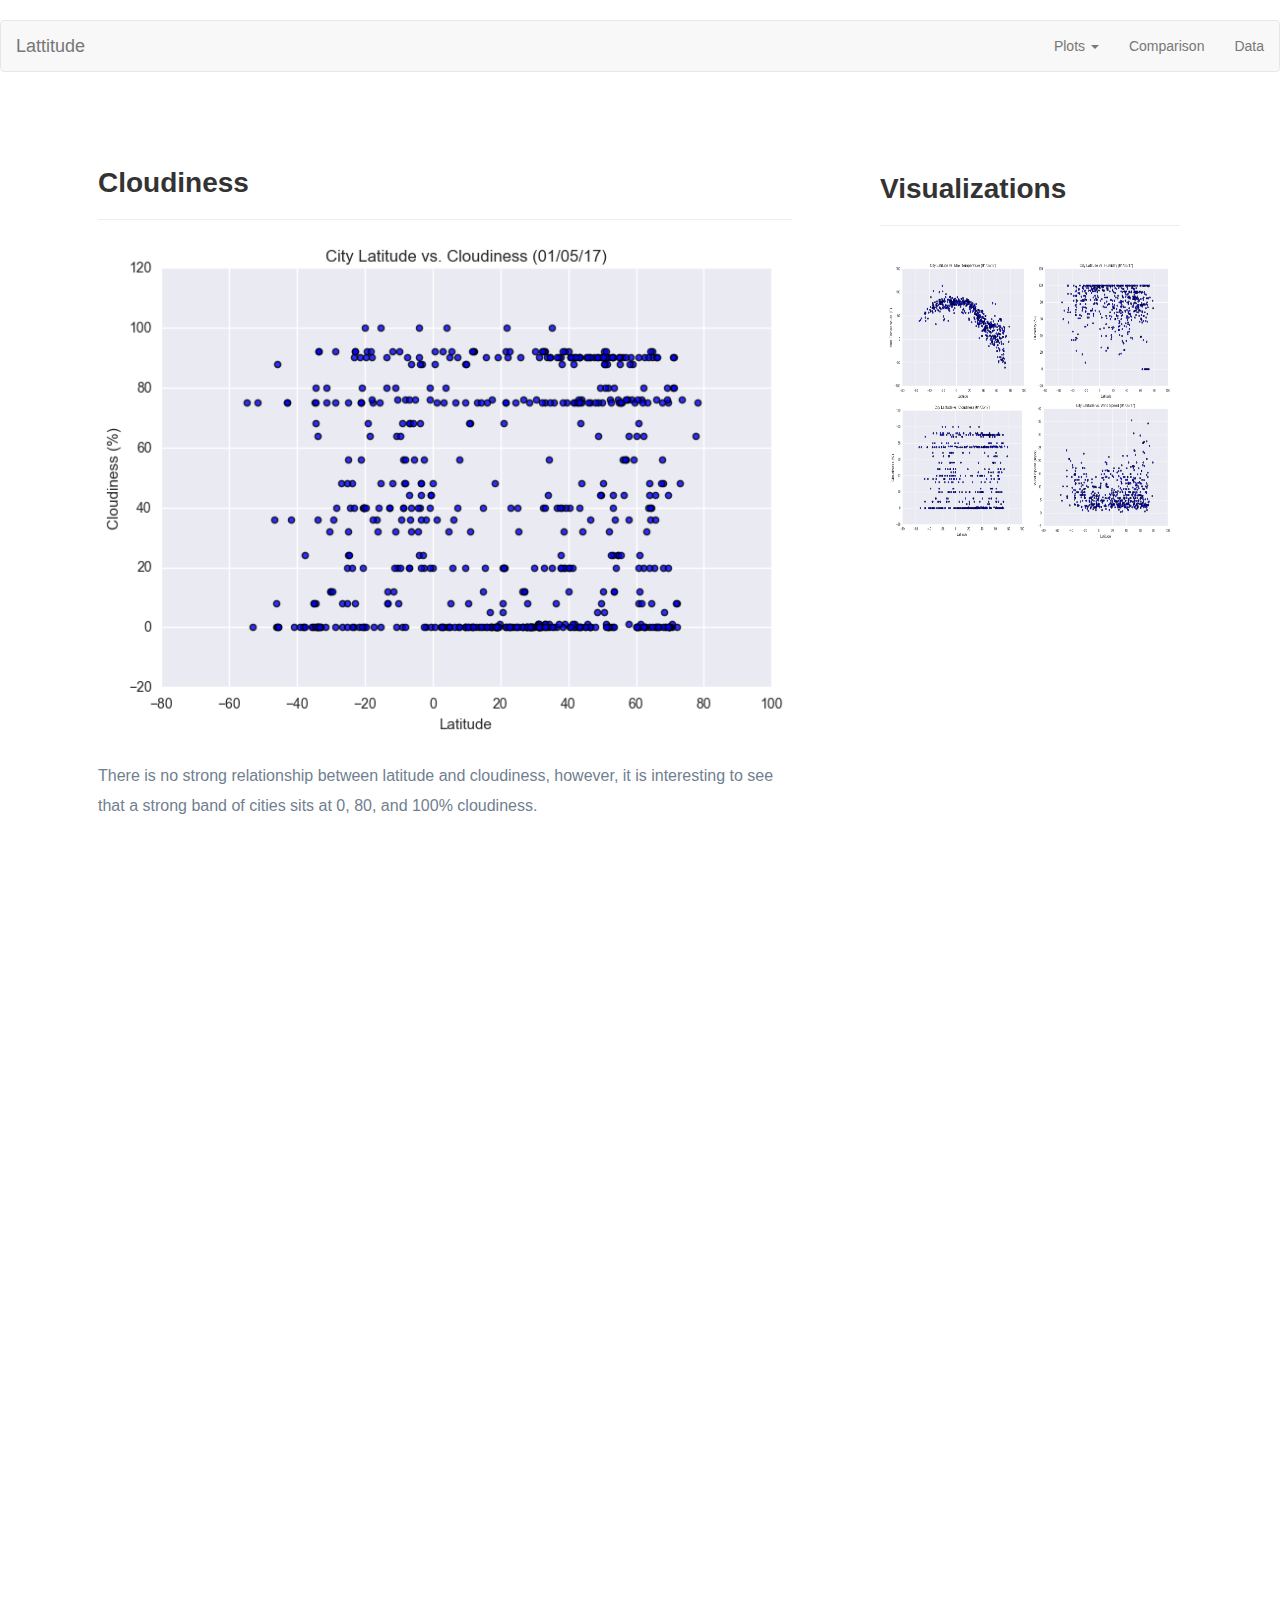
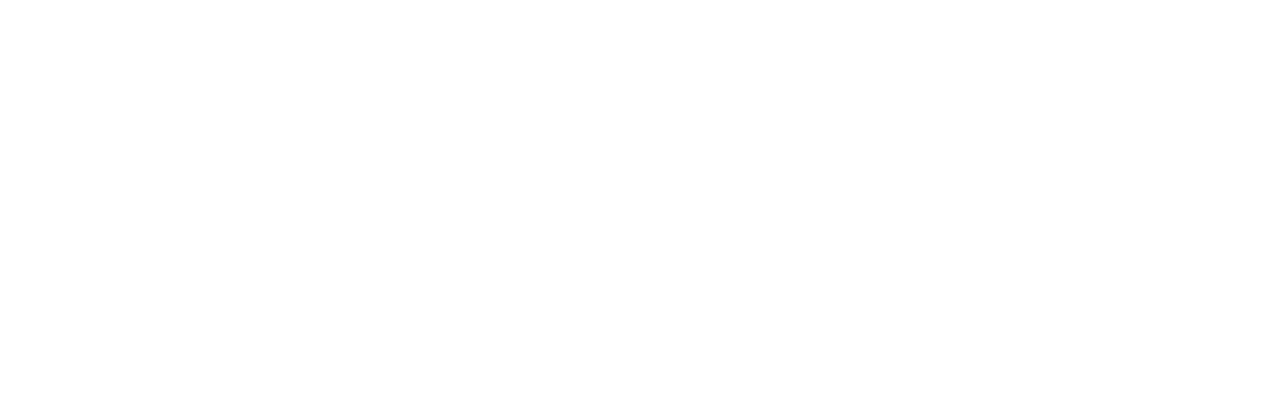
<file: visualizations/cloudiness.html>
<!DOCTYPE html>
<html lang="en-us">
  <head>

    <meta charset="UTF-8">
    <meta name="viewport" content="width=device-width, initial-scale=1.0">
    <meta http-equiv="X-UA-Compatible" content="ie=edge">

    <title>Bootstrap Visualization Dashboard</title>

    <!-- Boostrap Stylesheet -->
    <link rel="stylesheet" href="../dist/css/bootstrap.min.css" media="screen">

    <!-- Our own CSS stylesheet -->
    <link rel="stylesheet" href="../navbar-fixed-top_rhy.css" media="screen">

  </head>

  <body>
    <!-- Start of navbar -->
    <nav class="navbar navbar-default">
      <div class="container-fluid navbar-custom">

        <!-- Brand and toggle get grouped for better mobile display -->
        <div class="row">
          <div class="navbar-header">
            <button type="button" class="navbar-toggle collapsed" data-toggle="collapse" data-target="#bs-example-navbar-collapse-1" aria-expanded="false">
              <span class="sr-only">Toggle Navigation</span>
              <span class="icon-bar"></span>
              <span class="icon-bar"></span>
              <span class="icon-bar"></span>
            </button>
            <div class="col-xs-9 phone-nav">
              <a class="navbar-brand" href="../index.html" id="logo">Lattitude</a>
            </div>
          </div>

          <!-- Collect the nav links, forms, and other content for toggling -->
          <div class="collapse navbar-collapse" id="bs-example-navbar-collapse-1">
            <ul class="nav navbar-nav navbar-right navbar-right-custom">
              <li class="dropdown">
                <a href="#" class="dropdown-toggle" data-toggle="dropdown" role="button" aria-haspopup="true" aria-expanded="false">Plots <span class="caret"></span></a>
                <ul class="dropdown-menu">
                 <li><a href="temp.html">Max Temperature</a></li>
                  <li><a href="humidity.html">Humidity</a></li>
                  <li><a href="cloudiness.html">Cloudiness</a></li>
                  <li><a href="wind.html">Wind Speed</a></li>
                </ul>
              </li>
              <li><a href="../comparison.html">Comparison</a></li>
              <li><a href="../data.html">Data</a></li>
            </ul>
          </div><!-- /.navbar-collapse -->
        </div>
      </div><!-- /.container-fluid -->
    </nav>
    <!-- End of navbar -->

    <!-- Start of container -->
    <div class="container">
      <section class="row">
        <div class="col-md-8">
          <article class="description-content">
            <h1 class="description-header">Cloudiness</h1>
            <hr class="description-hr"/>
            <img src="../resources/images/cloudymap.png" alt="" class="img-responsive"/>
            <p>There is no strong relationship between latitude and cloudiness, however, it is interesting to see that a strong band of cities sits at 0, 80, and 100% cloudiness.</p>
          </article>
        </div>
        <div class="col-md-4">

          <!-- Start of Visualizations imageNav Area -->
          <section id="imageNav-area">
            <div class="imageNav-content">
              <h2 class="imageNav-header">Visualizations</h2>
              <hr />
              <div id="images">
                <a href="temp.html"><img src="../resources/images/temperaturemap.png" alt="Latitude vs. Max Temperature" class="imageNav-photo"></a>
                <a href="humidity.html"><img src="../resources/images/humiditymap.png" alt="Latitude vs. Humidity" class="imageNav-photo"></a>
                <a href="cloudiness.html"><img src="../resources/images/cloudymap.png" alt="Latitude vs. Cloudiness" class="imageNav-photo active"></a>
                <a href="wind.html"><img src="../resources/images/windmap.png" alt="Latitude vs. Wind Speed" class="imageNav-photo"></a>
              </div>
            </div>
          </section>
          <!-- End of the Visualizations imageNav Area -->

        </div>
      </section>
    </div>
    <!-- End of container -->

    <!-- jQuery CDN -->
    <script type="text/javascript" src="https://code.jquery.com/jquery-2.1.4.min.js"></script>

    <!-- Bootstrap CDN -->
    <script src="https://maxcdn.bootstrapcdn.com/bootstrap/3.3.6/js/bootstrap.min.js"></script>
  </body>

</html>
</file>
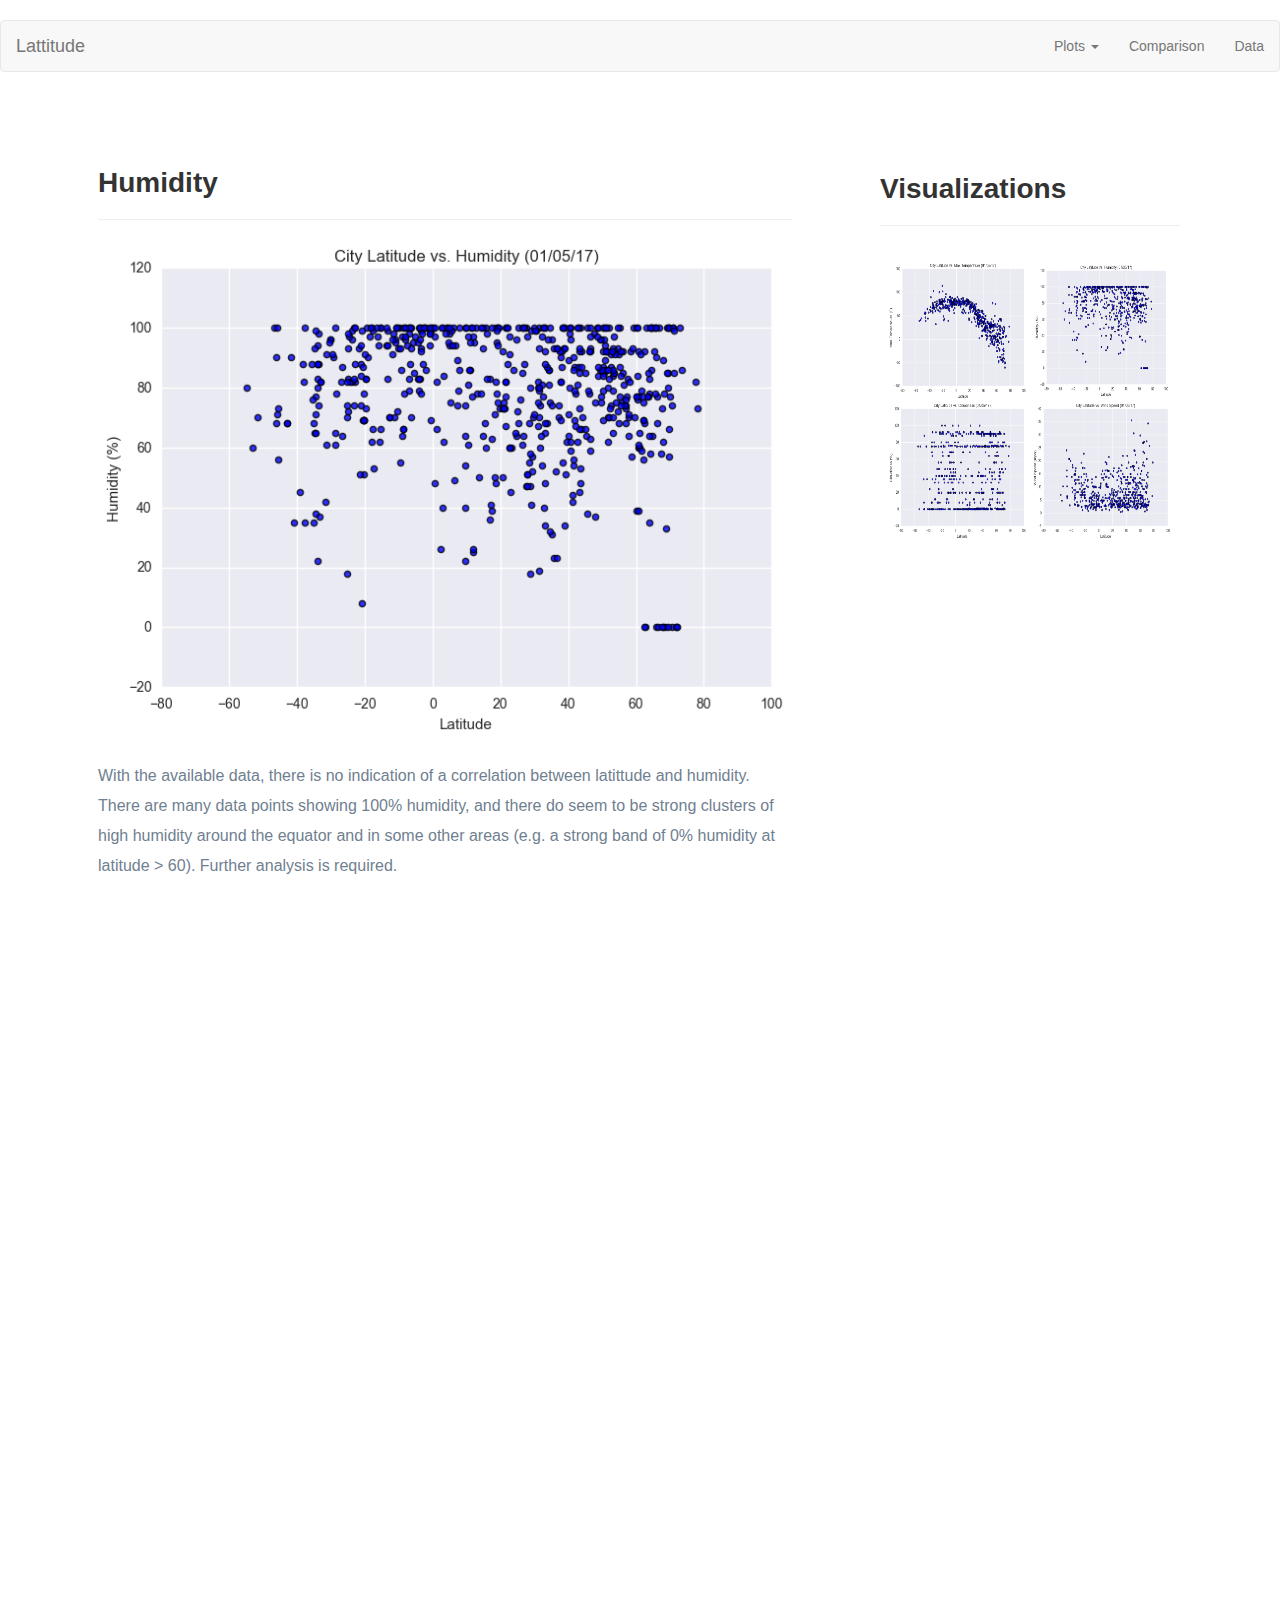
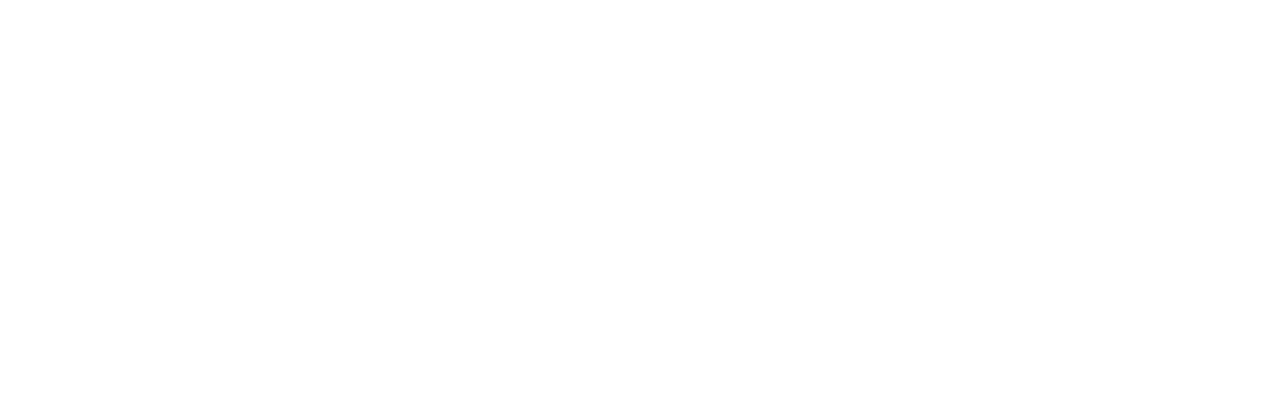
<file: visualizations/humidity.html>
<!DOCTYPE html>
<html lang="en-us">
  <head>

    <meta charset="UTF-8">
    <meta name="viewport" content="width=device-width, initial-scale=1.0">
    <meta http-equiv="X-UA-Compatible" content="ie=edge">

    <title>Bootstrap Visualization Dashboard</title>

    <!-- Boostrap Stylesheet -->
    <link rel="stylesheet" href="../dist/css/bootstrap.min.css" media="screen">

    <!-- Our own CSS stylesheet -->
    <link rel="stylesheet" href="../navbar-fixed-top_rhy.css" media="screen">

  </head>

  <body>
    <!-- Start of navbar -->
    <nav class="navbar navbar-default">
      <div class="container-fluid navbar-custom">

        <!-- Brand and toggle get grouped for better mobile display -->
        <div class="row">
          <div class="navbar-header">
            <button type="button" class="navbar-toggle collapsed" data-toggle="collapse" data-target="#bs-example-navbar-collapse-1" aria-expanded="false">
              <span class="sr-only">Toggle Navigation</span>
              <span class="icon-bar"></span>
              <span class="icon-bar"></span>
              <span class="icon-bar"></span>
            </button>
            <div class="col-xs-9 phone-nav">
              <a class="navbar-brand" href="../index.html" id="logo">Lattitude</a>
            </div>
          </div>

          <!-- Collect the nav links, forms, and other content for toggling -->
          <div class="collapse navbar-collapse" id="bs-example-navbar-collapse-1">
            <ul class="nav navbar-nav navbar-right navbar-right-custom">
              <li class="dropdown">
                <a href="#" class="dropdown-toggle" data-toggle="dropdown" role="button" aria-haspopup="true" aria-expanded="false">Plots <span class="caret"></span></a>
                <ul class="dropdown-menu">
                 <li><a href="temp.html">Max Temperature</a></li>
                  <li><a href="humidity.html">Humidity</a></li>
                  <li><a href="cloudiness.html">Cloudiness</a></li>
                  <li><a href="wind.html">Wind Speed</a></li>
                </ul>
              </li>
              <li><a href="../comparison.html">Comparison</a></li>
              <li><a href="../data.html">Data</a></li>
            </ul>
          </div><!-- /.navbar-collapse -->
        </div>
      </div><!-- /.container-fluid -->
    </nav>
    <!-- End of navbar -->

    <!-- Start of container -->
    <div class="container">
      <section class="row">
        <div class="col-md-8">
          <article class="description-content">
            <h1 class="description-header">Humidity</h1>
            <hr class="description-hr"/>
            <img src="../resources/images/humiditymap.png" alt="" class="img-responsive"/>
            <p>With the available data, there is no indication of a correlation between 
                latittude and humidity. There are many data points showing 100% humidity, 
                and there do seem to be strong clusters of high humidity around the equator and in 
                some other areas (e.g. a strong band of 0% humidity at latitude > 60). Further 
                analysis is required.</p>
          </article>
        </div>
        <div class="col-md-4">

          <!-- Start of Visualizations imageNav Area -->
          <section id="imageNav-area">
            <div class="imageNav-content">
              <h2 class="imageNav-header">Visualizations</h2>
              <hr />
              <div id="images">
                <a href="temp.html"><img src="../resources/images/temperaturemap.png" alt="Latitude vs. Max Temperature" class="imageNav-photo"></a>
                <a href="humidity.html"><img src="../resources/images/humiditymap.png" alt="Latitude vs. Humidity" class="imageNav-photo active"></a>
                <a href="cloudiness.html"><img src="../resources/images/cloudymap.png" alt="Latitude vs. Cloudiness" class="imageNav-photo"></a>
                <a href="wind.html"><img src="../resources/images/windmap.png" alt="Latitude vs. Wind Speed" class="imageNav-photo"></a>
              </div>
            </div>
          </section>
          <!-- End of the Visualizations imageNav Area -->

        </div>
      </section>
    </div>
    <!-- End of container -->


    <!-- jQuery CDN -->
    <script type="text/javascript" src="https://code.jquery.com/jquery-2.1.4.min.js"></script>

    <!-- Bootstrap CDN -->
    <script src="https://maxcdn.bootstrapcdn.com/bootstrap/3.3.6/js/bootstrap.min.js"></script>
  </body>

</html>
</file>
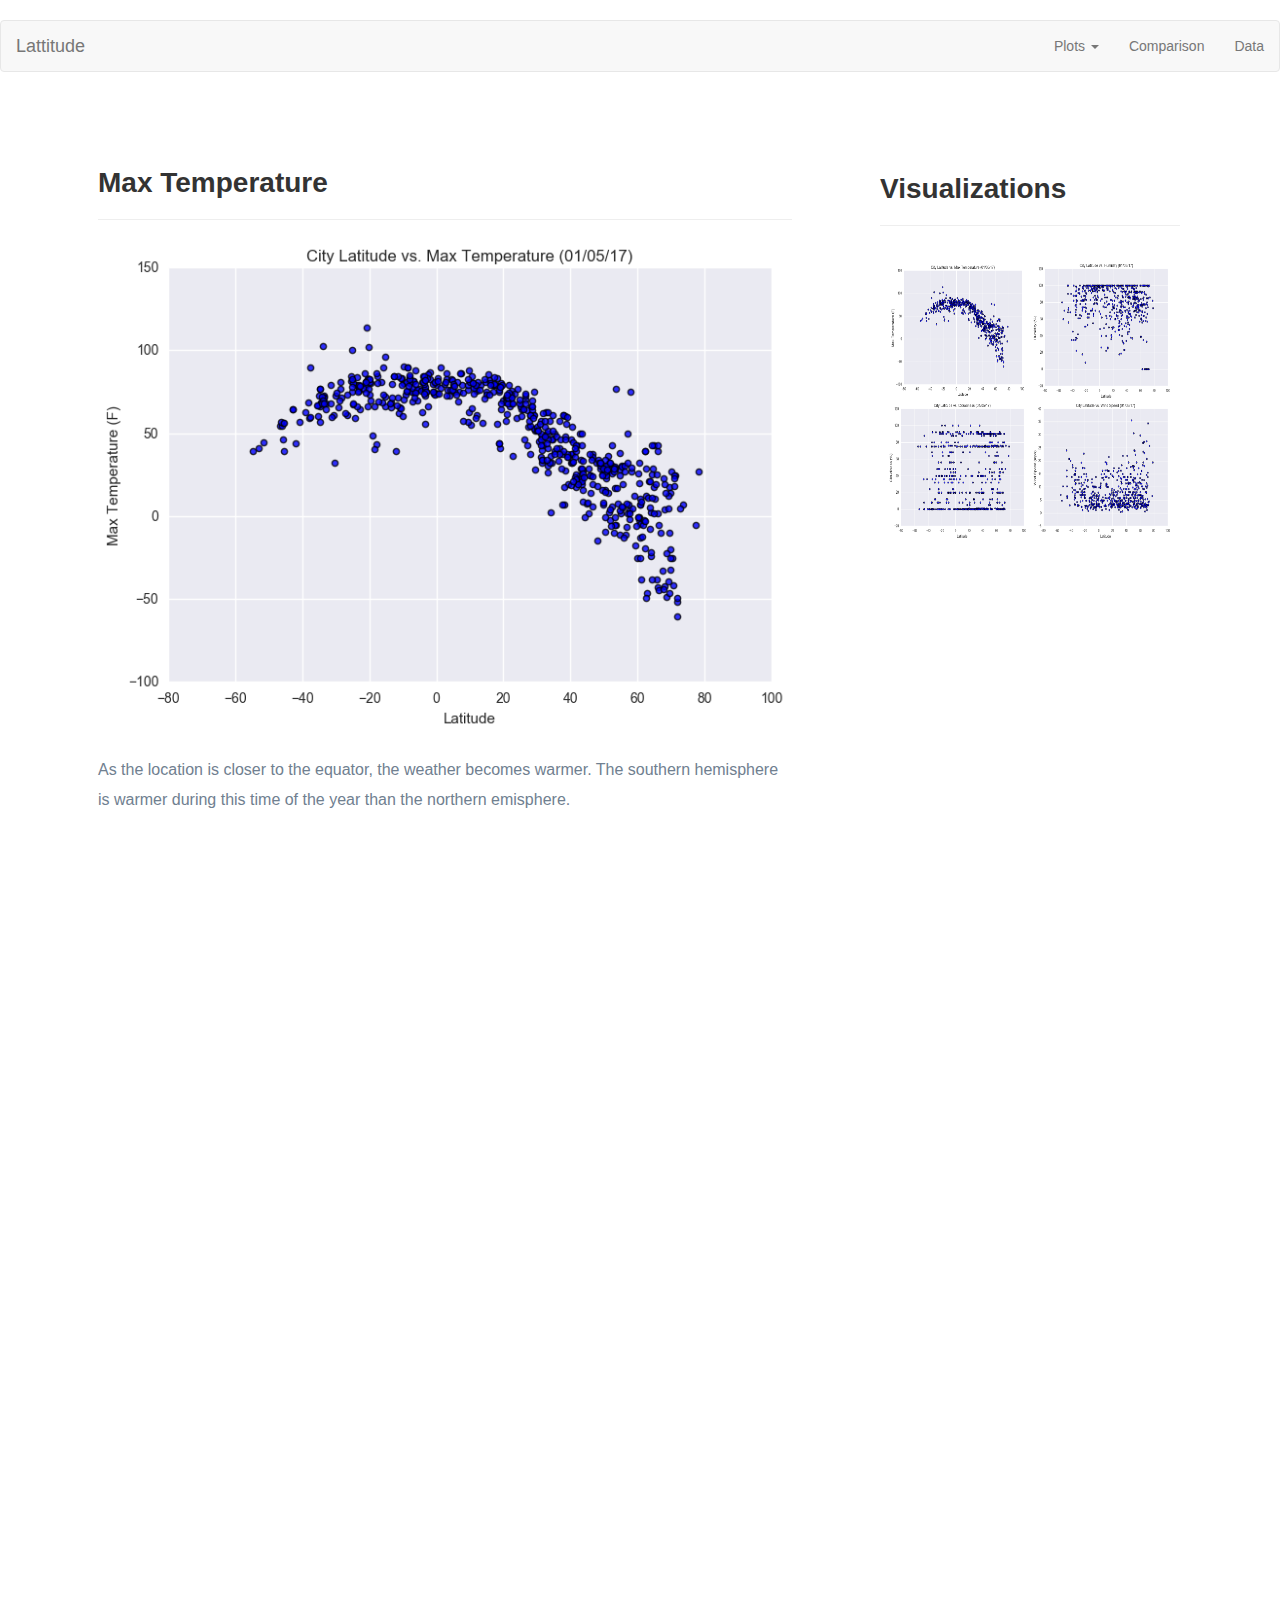
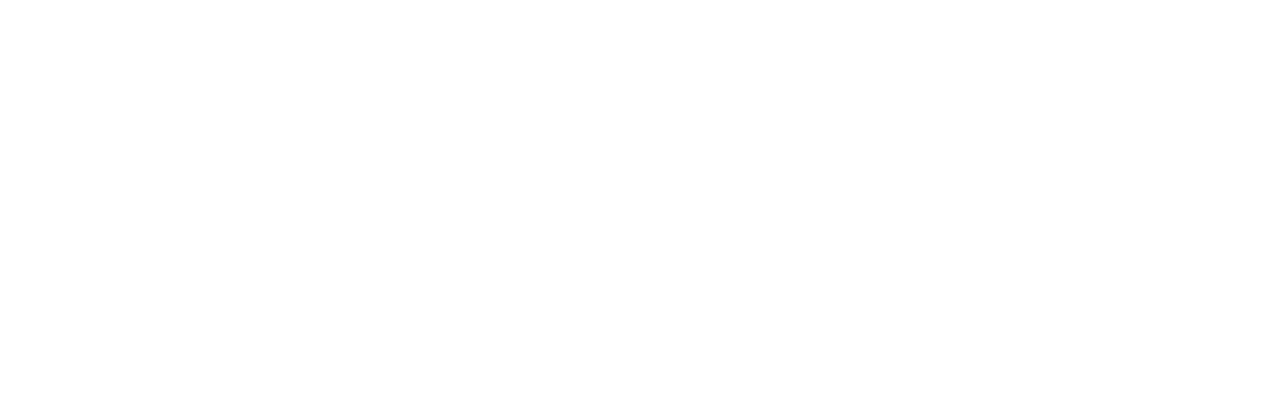
<file: visualizations/temp.html>
<!DOCTYPE html>
<html lang="en-us">
  <head>

    <meta charset="UTF-8">
    <meta name="viewport" content="width=device-width, initial-scale=1.0">
    <meta http-equiv="X-UA-Compatible" content="ie=edge">

    <title>Bootstrap Visualization Dashboard</title>

    <!-- Boostrap Stylesheet -->
    <link rel="stylesheet" href="../dist/css/bootstrap.min.css" media="screen">

    <!-- CSS stylesheet -->
    <link rel="stylesheet" href="../navbar-fixed-top_rhy.css" media="screen">

  </head>

  <body>
    <!-- Start of navbar -->
    <nav class="navbar navbar-default">
      <div class="container-fluid navbar-right-custom">

        <!-- Brand and toggle get grouped for better mobile display -->
        <div class="row">
          <div class="navbar-header">
            <button type="button" class="navbar-toggle collapsed" data-toggle="collapse" data-target="#bs-example-navbar-collapse-1" aria-expanded="false">
              <span class="sr-only">Toggle Navigation</span>
              <span class="icon-bar"></span>
              <span class="icon-bar"></span>
              <span class="icon-bar"></span>
            </button>
            <div class="col-xs-9 phone-nav">
              <a class="navbar-brand" href="../index.html" id="logo">Lattitude</a>
            </div>
          </div>

          <!-- Collect the nav links, forms, and other content for toggling -->
          <div class="collapse navbar-collapse" id="bs-example-navbar-collapse-1">
            <ul class="nav navbar-nav navbar-right navbar-right-custom">
              <li class="dropdown">
                <a href="#" class="dropdown-toggle" data-toggle="dropdown" role="button" aria-haspopup="true" aria-expanded="false">Plots <span class="caret"></span></a>
                <ul class="dropdown-menu">
                 <li><a href="temp.html">Max Temperature</a></li>
                  <li><a href="humidity.html">Humidity</a></li>
                  <li><a href="cloudiness.html">Cloudiness</a></li>
                  <li><a href="wind.html">Wind Speed</a></li>
                </ul>
              </li>
              <li><a href="../comparison.html">Comparison</a></li>
              <li><a href="../data.html">Data</a></li>
            </ul>
          </div><!-- /.navbar-collapse -->
        </div>
      </div><!-- /.container-fluid -->
    </nav>
    <!-- End of navbar -->

    <!-- Start of container -->
    <div class="container">
      <section class="row">
        <div class="col-md-8">
          <article class="description-content">
            <h1 class="description-header">Max Temperature</h1>
            <hr class="description-hr"/>
            <img src="../resources/images/temperaturemap.png" alt="" class="img-responsive"/>
            <p>As the location is closer to the equator, the weather becomes warmer. The southern 
              hemisphere is warmer during this time of the year than the northern emisphere. 
              </p>
          </article>
        </div>
        <div class="col-md-4">

          <!-- Start of Visualizations imageNav Area -->
          <section id="imageNav-area">
            <div class="imageNav-content">
              <h2 class="imageNav-header">Visualizations</h2>
              <hr />
              <div id="images">
                <a href="temp.html"><img src="../resources/images/temperaturemap.png" alt="Latitude vs. Max Temperature" class="imageNav-photo active"></a>
                <a href="humidity.html"><img src="../resources/images/humiditymap.png" alt="Latitude vs. Humidity" class="imageNav-photo"></a>
                <a href="cloudiness.html"><img src="../resources/images/cloudymap.png" alt="Latitude vs. Cloudiness" class="imageNav-photo"></a>
                <a href="wind.html"><img src="../resources/images/windmap.png" alt="Latitude vs. Wind Speed" class="imageNav-photo"></a>
              </div>
            </div>
          </section>
          <!-- End of the Visualizations imageNav Area -->

        </div>
      </section>
    </div>
    <!-- End of container -->

    <!-- jQuery CDN -->
    <script type="text/javascript" src="https://code.jquery.com/jquery-2.1.4.min.js"></script>

    <!-- Bootstrap CDN -->
    <script src="https://maxcdn.bootstrapcdn.com/bootstrap/3.3.6/js/bootstrap.min.js"></script>
  </body>

</html>
</file>
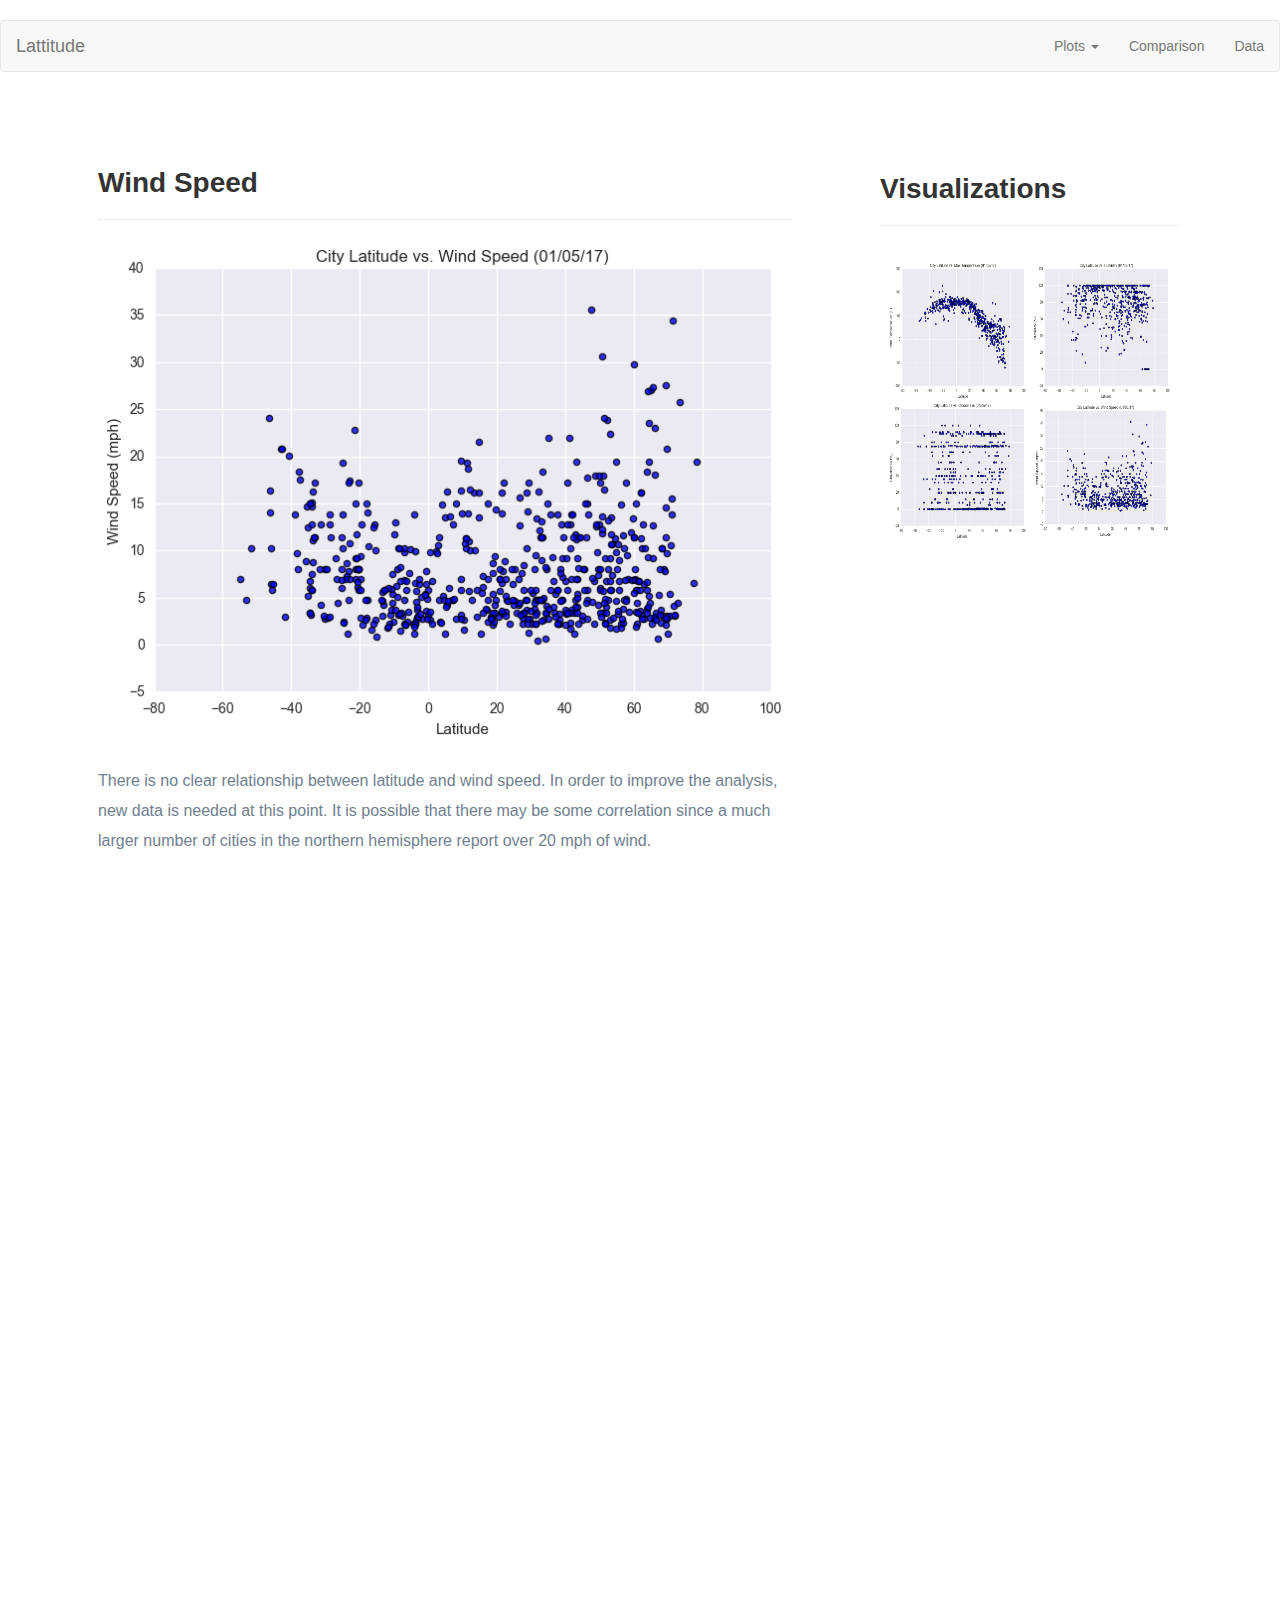
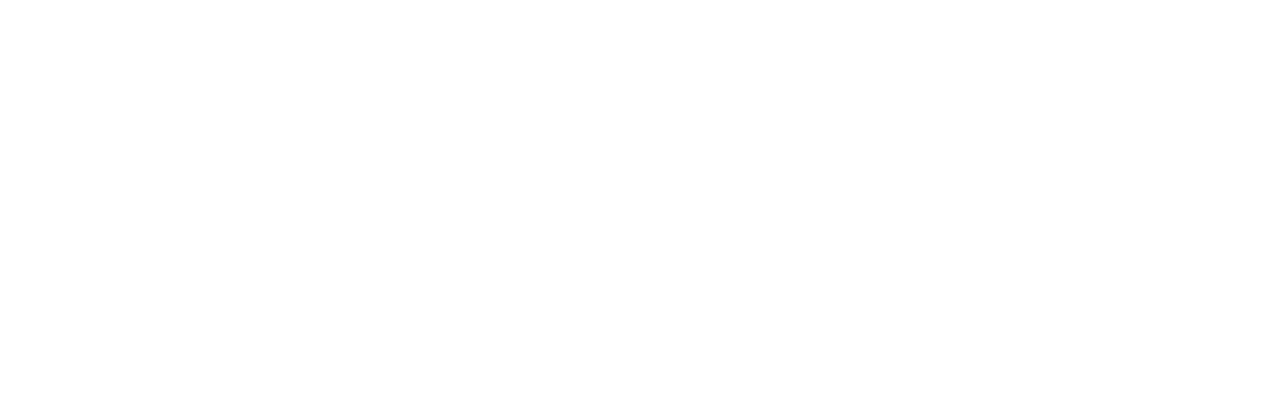
<file: visualizations/wind.html>
<!DOCTYPE html>
<html lang="en-us">
  <head>

    <meta charset="UTF-8">
    <meta name="viewport" content="width=device-width, initial-scale=1.0">
    <meta http-equiv="X-UA-Compatible" content="ie=edge">

    <title>Bootstrap Visualization Dashboard</title>

    <!-- Boostrap Stylesheet -->
    <link rel="stylesheet" href="../dist/css/bootstrap.min.css" media="screen">

    <!-- Our own CSS stylesheet -->
    <link rel="stylesheet" href="../navbar-fixed-top_rhy.css" media="screen">

  </head>

  <body>
    <!-- Start of navbar -->
    <nav class="navbar navbar-default">
      <div class="container-fluid navbar-custom">

        <!-- Brand and toggle get grouped for better mobile display -->
        <div class="row">
          <div class="navbar-header">
            <button type="button" class="navbar-toggle collapsed" data-toggle="collapse" data-target="#bs-example-navbar-collapse-1" aria-expanded="false">
              <span class="sr-only">Toggle Navigation</span>
              <span class="icon-bar"></span>
              <span class="icon-bar"></span>
              <span class="icon-bar"></span>
            </button>
            <div class="col-xs-9 phone-nav">
              <a class="navbar-brand" href="../index.html" id="logo">Lattitude</a>
            </div>
          </div>

          <!-- Collect the nav links, forms, and other content for toggling -->
          <div class="collapse navbar-collapse" id="bs-example-navbar-collapse-1">
            <ul class="nav navbar-nav navbar-right navbar-right-custom">
              <li class="dropdown">
                <a href="#" class="dropdown-toggle" data-toggle="dropdown" role="button" aria-haspopup="true" aria-expanded="false">Plots <span class="caret"></span></a>
                <ul class="dropdown-menu">
                 <li><a href="temp.html">Max Temperature</a></li>
                  <li><a href="humidity.html">Humidity</a></li>
                  <li><a href="cloudiness.html">Cloudiness</a></li>
                  <li><a href="wind.html">Wind Speed</a></li>
                </ul>
              </li>
              <li><a href="../comparison.html">Comparison</a></li>
              <li><a href="../data.html">Data</a></li>
            </ul>
          </div><!-- /.navbar-collapse -->
        </div>
      </div><!-- /.container-fluid -->
    </nav>
    <!-- End of navbar -->

    <!-- Start of container -->
    <div class="container">
      <section class="row">
        <div class="col-md-8">
          <article class="description-content">
            <h1 class="description-header">Wind Speed</h1>
            <hr class="description-hr"/>
            <img src="../resources/images/windmap.png" alt="" class="img-responsive"/>
            <p>There is no clear relationship between latitude and wind speed. In order 
                to improve the analysis, new data is needed at this point. It is possible that 
                there may be some correlation since a  much larger number 
                of cities in the northern hemisphere report over 20 mph of wind.</p>
          </article>
        </div>
        <div class="col-md-4">

          <!-- Start of Visualizations imageNav Area -->
          <section id="imageNav-area">
            <div class="imageNav-content">
              <h2 class="imageNav-header">Visualizations</h2>
              <hr />
              <div id="images">
                <a href="temp.html"><img src="../resources/images/temperaturemap.png" alt="Latitude vs. Max Temperature" class="imageNav-photo"></a>
                <a href="humidity.html"><img src="../resources/images/humiditymap.png" alt="Latitude vs. Humidity" class="imageNav-photo"></a>
                <a href="cloudiness.html"><img src="../resources/images/cloudymap.png" alt="Latitude vs. Cloudiness" class="imageNav-photo"></a>
                <a href="wind.html"><img src="../resources/images/windmap.png" alt="Latitude vs. Wind Speed" class="imageNav-photo active"></a>
              </div>
            </div>
          </section>
          <!-- End of the Visualizations imageNav Area -->

        </div>
      </section>
    </div>
    <!-- End of container -->

    <!-- jQuery CDN -->
    <script type="text/javascript" src="https://code.jquery.com/jquery-2.1.4.min.js"></script>

    <!-- Bootstrap CDN -->
    <script src="https://maxcdn.bootstrapcdn.com/bootstrap/3.3.6/js/bootstrap.min.js"></script>
  </body>

</html>
</file>
<file: navbar-fixed-top_rhy.css>
html {
  /* Positioning */
  position: relative;

  /* Box-model */
  min-height: 100%;
}
body {
  min-height: 2000px;
  padding-top: 20px;
}

/* Media query for body */
@media only screen and (max-width: 767px) {
  /* Set background color to white on small screens */
  body {
    /* Visual */
    background-color: #ffffff;
  }
}
/* ----DESCRIPTION START---- */
.description-header {
  /* Positioning */
  margin-bottom: 15px;

  /* Typography */
  font-size: 28px;
  font-weight: bold;

}

.description-content {
  /* Box-model */
  padding: 28px;

  /* Positioning */
  margin-top: 28px;

  /* Visual */
  background-color: #ffffff;
}

.description-content > p {
  /* Box-model */
  padding-top: 20px;

  /* Typography */
  font-size: 16px;
  line-height: 30px;
  color: slategray;
}

.description-text {
  padding-bottom: 20px;
}

#description-image {
  /* Positioning */
  float: left;

  /* Box-model */
  width: 200px;
  height: 200px;
  margin-top: 20px;
  margin-right: 20px;
}

/* Description content media query */
@media only screen and (max-width: 767px) {
  /* override default class styling for positioning/padding */

  .description-content {
    /* Box-model */
    padding: 0;

    /* Positioning */
    margin-top: 0;
  }
}

/* ----DESCRIPTION END---- */

/* ----IMAGE NAV START---- */
#imageNav-area {
  width: 100%;

  /* Box-model */
  padding: 30px 30px 43px;

  /* Positioning */
  margin-top: 32px;

  /* Visual */
  background-color: #ffffff;
}

.imageNav-header {
  /* Positioning */
  margin-bottom: 15px;


  /* Typography */
  font-size: 28px;
  font-weight: bold;
}

.imageNav-photo {
  width: 140px;

  /* Box-model */
  height: 140px;
}

.imageNav-photo:hover {
  /* Visuals */
  opacity: 0.6;
}

.imageNav-photo.active {
  /* Visuals */
  border: 2px solid #ffffff;
}

#images {
  /* Box-model */
  padding-top: 15px;

  /* Typography */
  text-align: center;
}

/* ----IMAGE NAV END---- */

/* ----COMPARISON START---- */
.comparison-image:hover {
  opacity: 0.6;
}

.comparison-header {
  /* Positioning */
  margin-bottom: 10px;


  /* Typography */
  font-size: 20px;
  font-weight: bold;
  text-align: center;
}

/* ----COMPARISON END---- */
</file>
<file: navbar-fixed-top.css>
body {
  min-height: 2000px;
  padding-top: 70px;
}
</file>
<file: assets/css/ie10-viewport-bug-workaround.css>
/*!
 * IE10 viewport hack for Surface/desktop Windows 8 bug
 * Copyright 2014-2015 Twitter, Inc.
 * Licensed under MIT (https://github.com/twbs/bootstrap/blob/master/LICENSE)
 */

/*
 * See the Getting Started docs for more information:
 * http://getbootstrap.com/getting-started/#support-ie10-width
 */
@-ms-viewport     { width: device-width; }
@-o-viewport      { width: device-width; }
@viewport         { width: device-width; }
</file>
